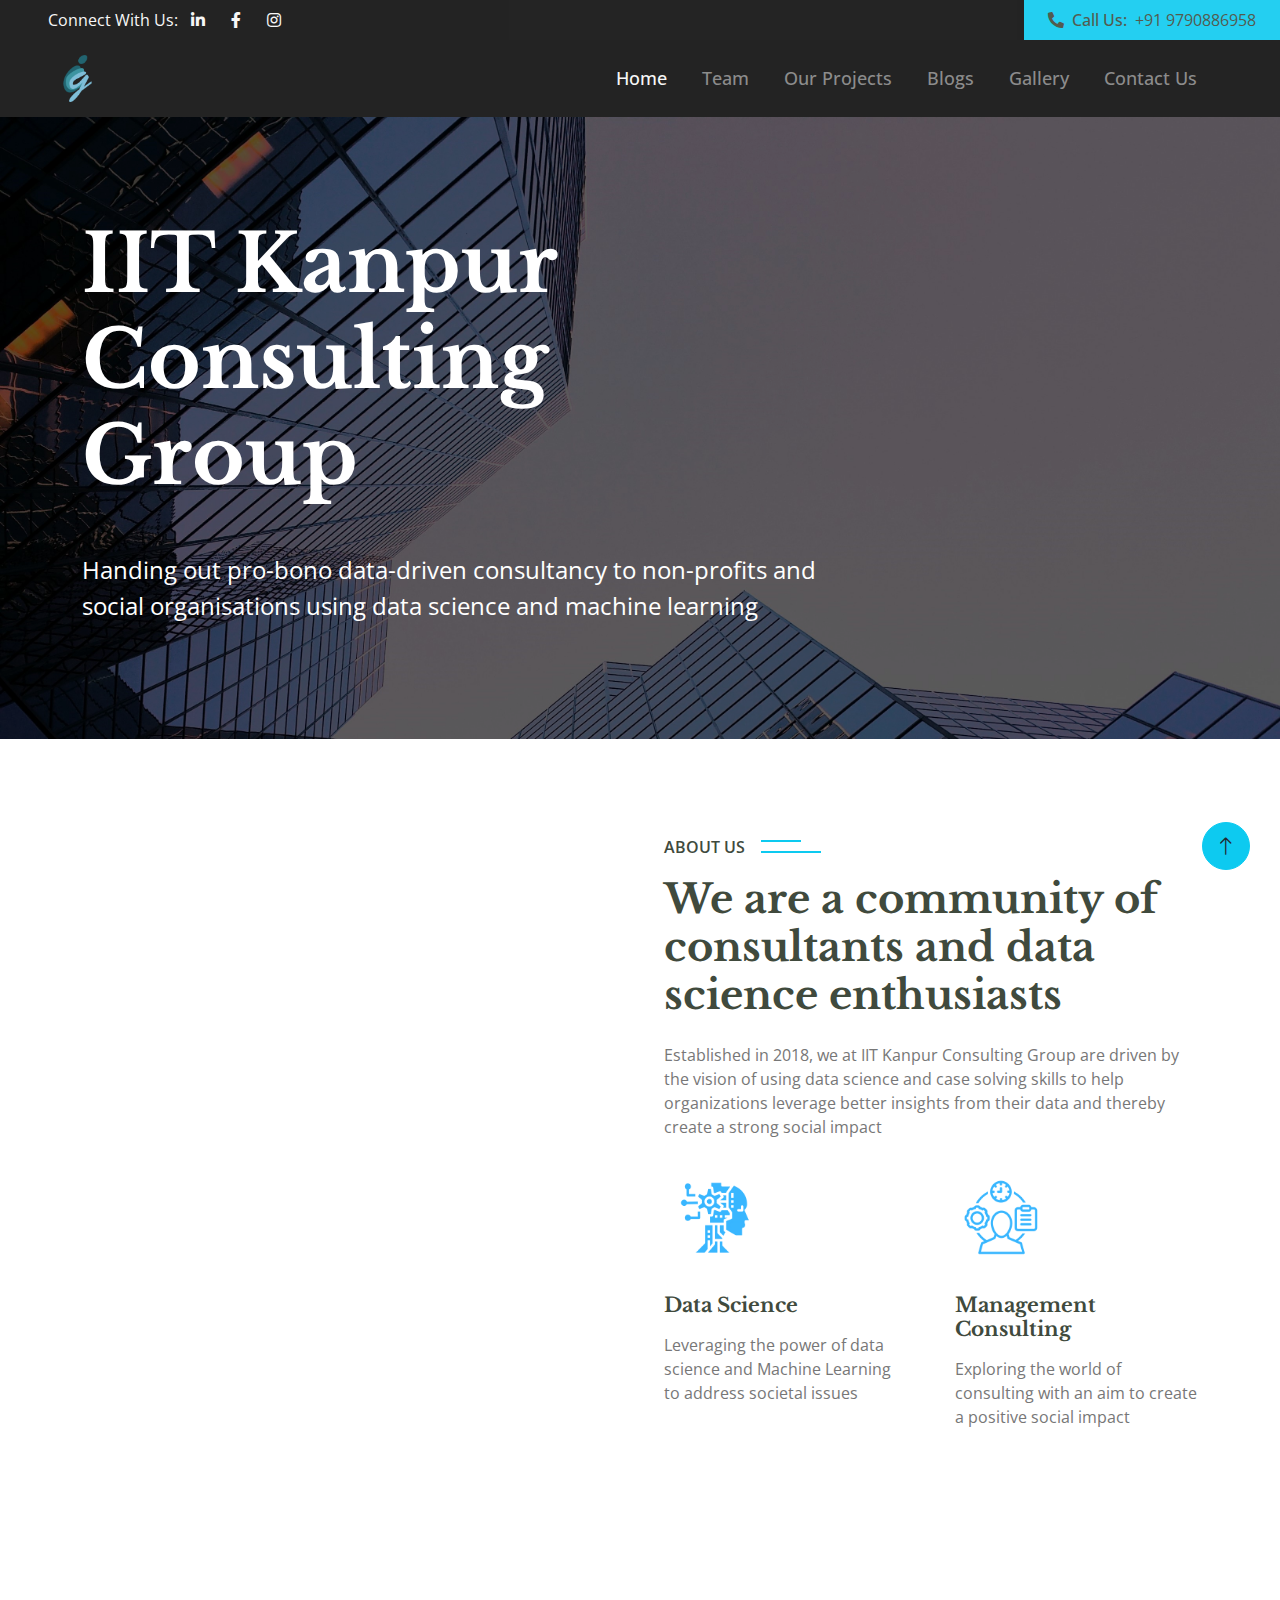
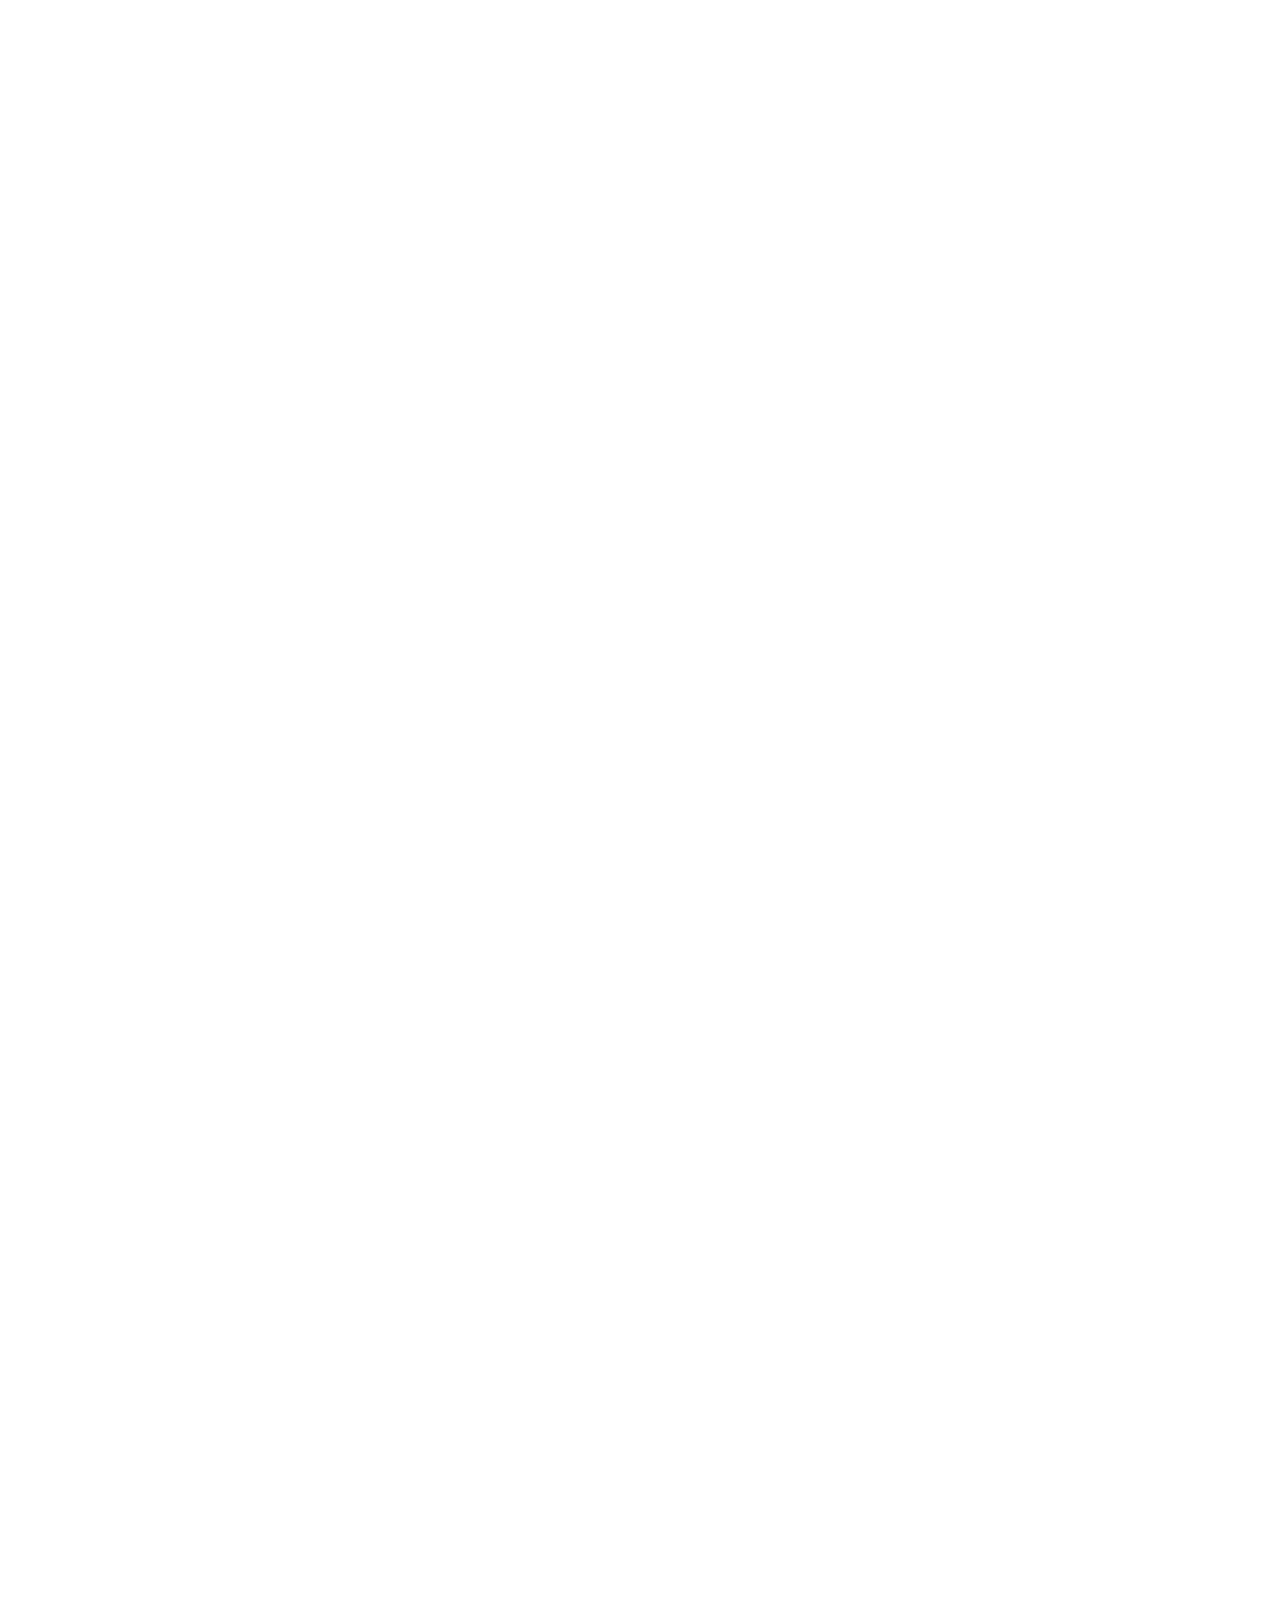
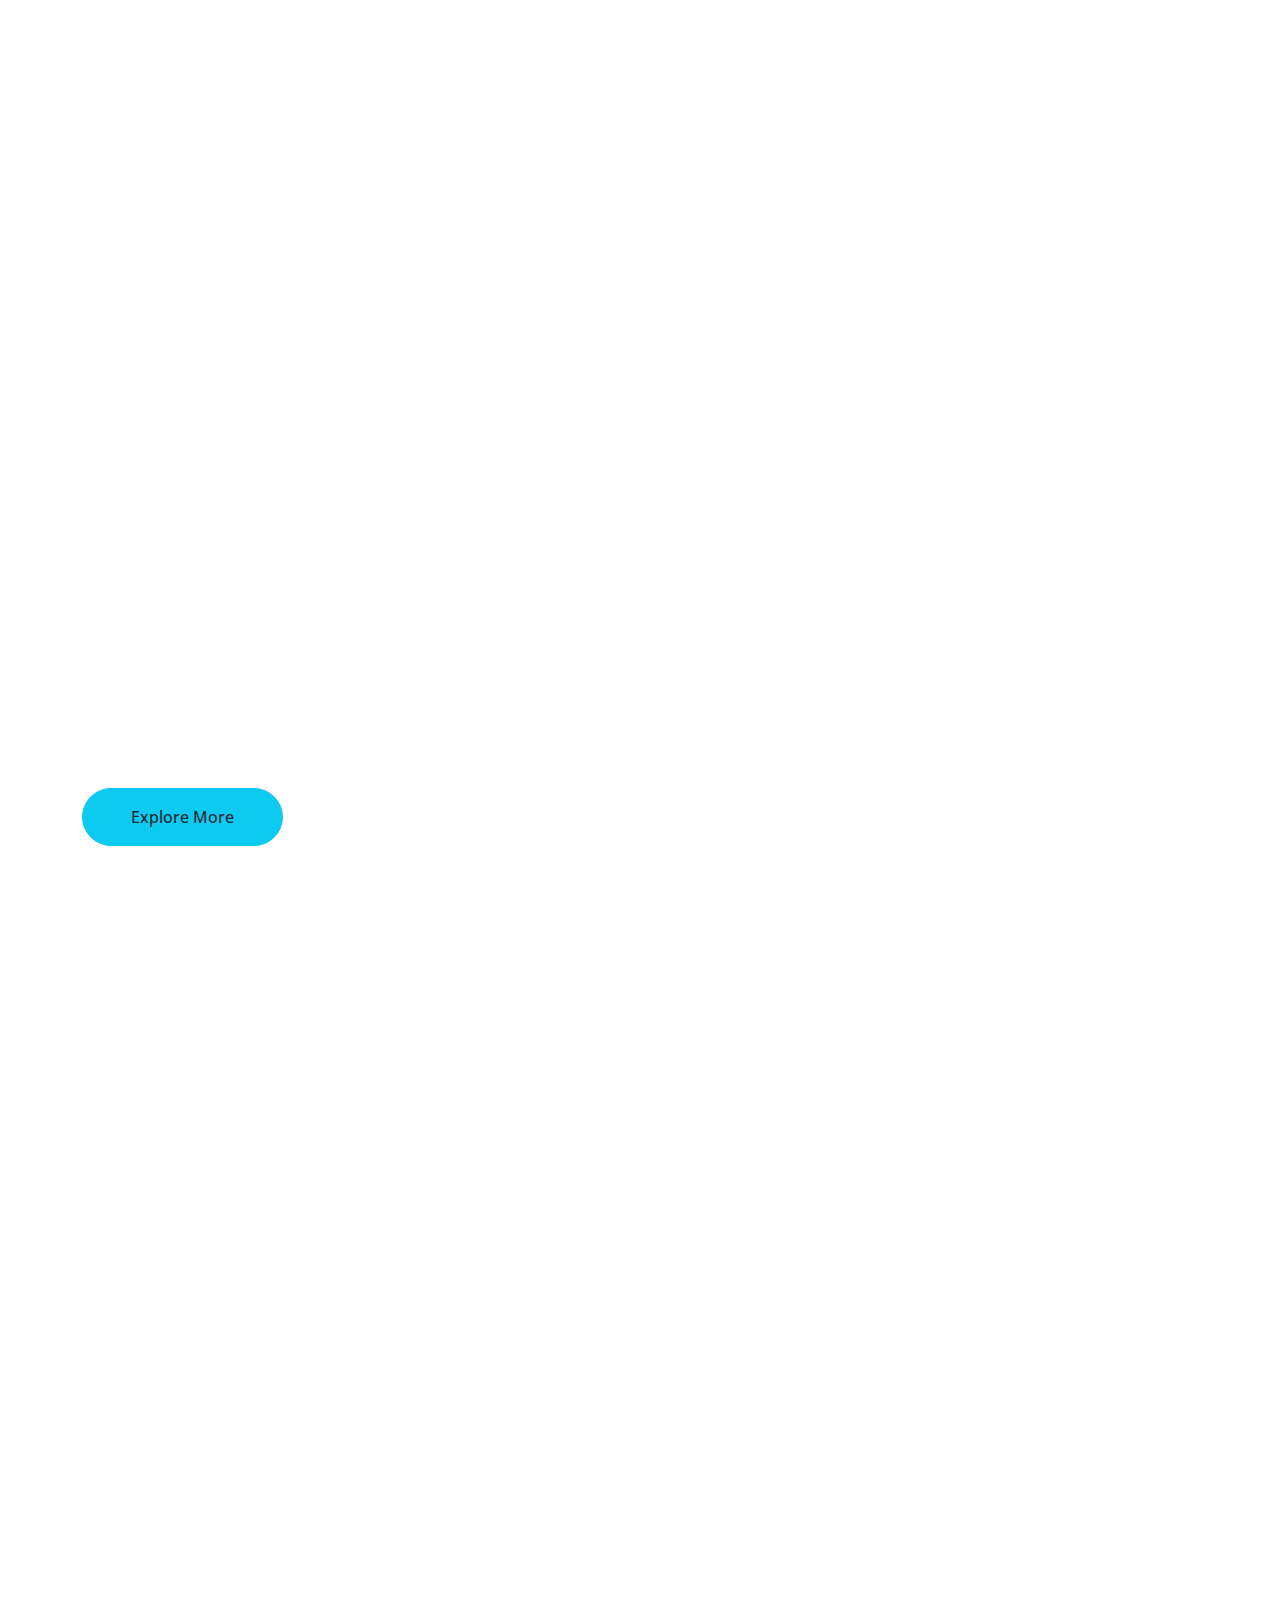
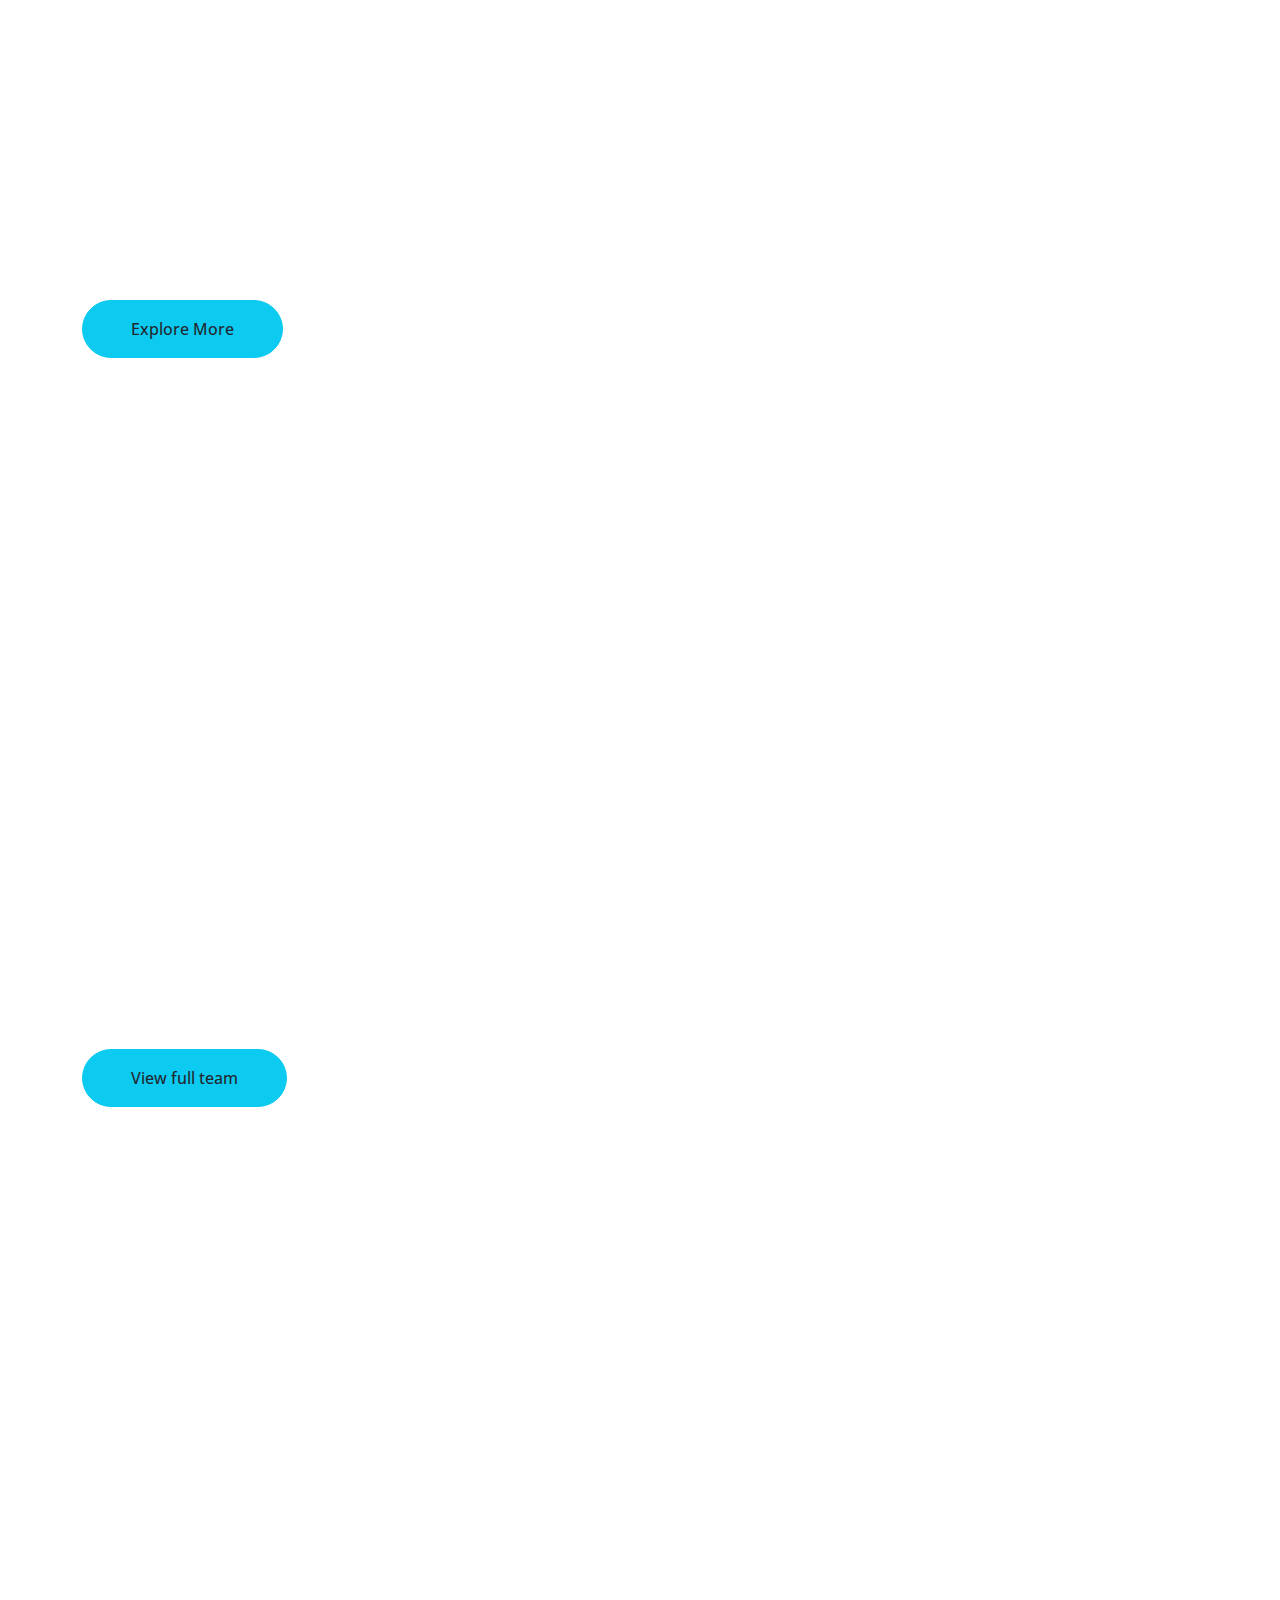
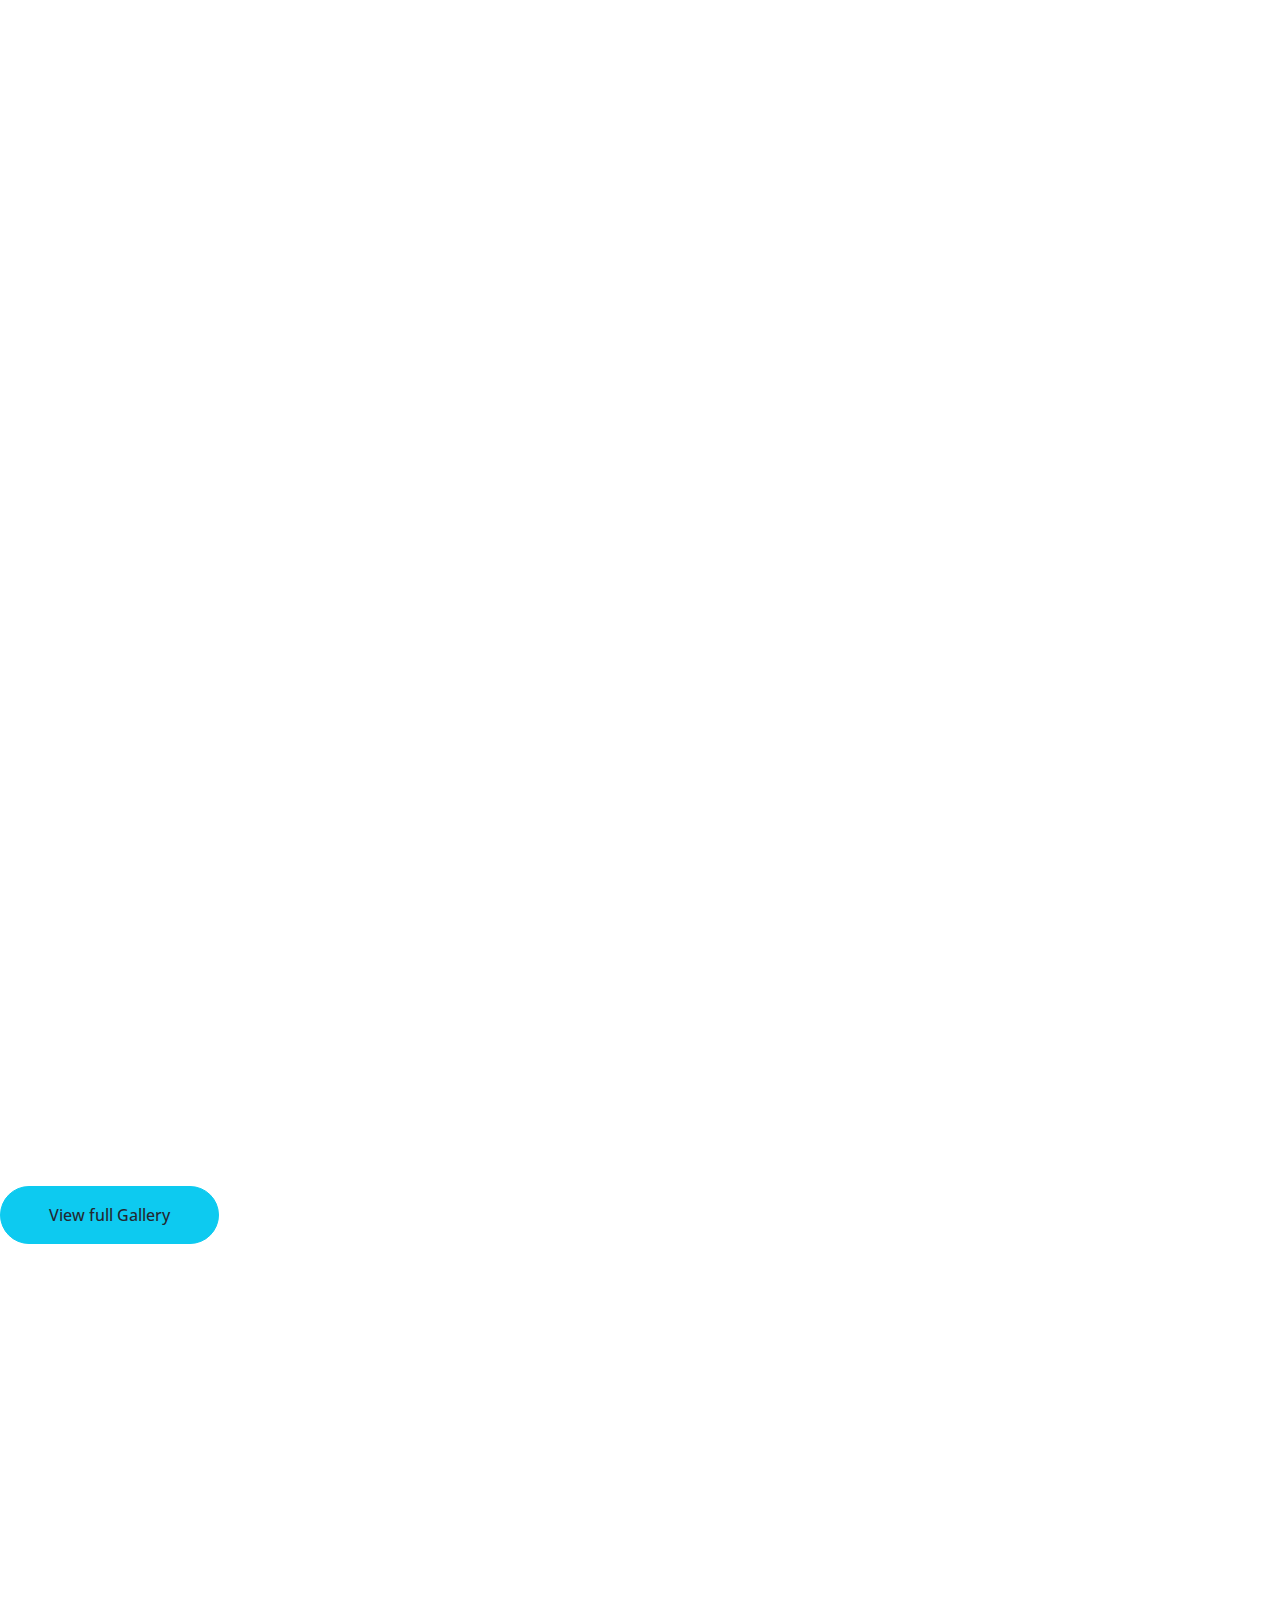
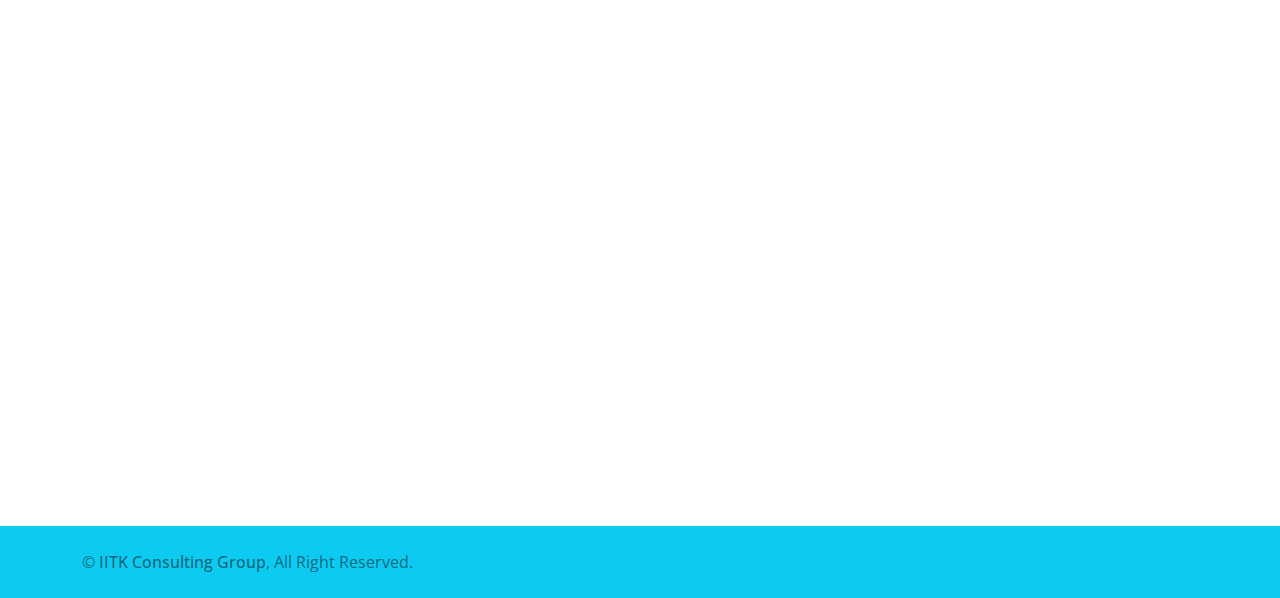
<file: index.html>
<!DOCTYPE html>
<html lang="en">

<head>
    <meta charset="utf-8">
    <title>IITK Consulting Group</title>
    <meta content="width=device-width, initial-scale=1.0" name="viewport">
    <meta content="" name="keywords">
    <meta content="" name="description">

    <!-- Favicon -->
    <link href="img/logo.png" rel="icon">

    <!-- Google Web Fonts -->
    <link rel="preconnect" href="https://fonts.googleapis.com">
    <link rel="preconnect" href="https://fonts.gstatic.com" crossorigin>
    <link href="https://fonts.googleapis.com/css2?family=Libre+Baskerville:wght@700&family=Open+Sans:wght@400;500;600&display=swap" rel="stylesheet">   

    <!-- Icon Font Stylesheet -->
    <link href="https://cdnjs.cloudflare.com/ajax/libs/font-awesome/5.10.0/css/all.min.css" rel="stylesheet">
    <link href="https://cdn.jsdelivr.net/npm/bootstrap-icons@1.4.1/font/bootstrap-icons.css" rel="stylesheet">

    <!-- Libraries Stylesheet -->
    <link href="lib/animate/animate.min.css" rel="stylesheet">
    <link href="lib/owlcarousel/assets/owl.carousel.min.css" rel="stylesheet">
    <link href="lib/lightbox/css/lightbox.min.css" rel="stylesheet">

    <!-- Customized Bootstrap Stylesheet -->
    <link href="css/bootstrap.min.css" rel="stylesheet">

    <!-- Template Stylesheet -->
    <link href="css/style.css" rel="stylesheet">
</head>

<body>
    <!-- Spinner Start -->
    <div id="spinner" class="show bg-white position-fixed translate-middle w-100 vh-100 top-50 start-50 d-flex align-items-center justify-content-center">
        <div class="spinner-border text-primary" role="status" style="width: 3rem; height: 3rem;"></div>
    </div>
    <!-- Spinner End -->


    <!-- Topbar Start -->
    <div class="container-fluid px-0 navbar-light" style="background-color: #0c0c0c; opacity: 90%">
        <div class="row g-0 d-none d-lg-flex">
            <div class="col-lg-6 ps-5 text-start">
                <div class="h-100 d-inline-flex align-items-center text-light">
                    <span>Connect With Us:</span>
                    <a class="btn btn-link text-light" href="https://www.linkedin.com/company/iitkconsult/"><i class="fab fa-linkedin-in"></i></a>
                    <a class="btn btn-link text-light" href="https://www.facebook.com/iitkcg/"><i class="fab fa-facebook-f"></i></a>
                    <a class="btn btn-link text-light" href="https://www.instagram.com/iitkconsult/"><i class="fab fa-instagram"></i></a>
                </div>
            </div>
            <div class="col-lg-6 text-end">
                <div class="h-100 bg-info d-inline-flex align-items-center text-dark py-2 px-4">
                    <span class="me-2 fw-semi-bold"><i class="fa fa-phone-alt me-2"></i>Call Us:</span>
                    <span>+91 9790886958</span>
                </div>
            </div>
        </div>
    </div>
    <!-- Topbar End -->


    <!-- Navbar Start -->
    <nav class="navbar navbar-expand-lg navbar-light sticky-top px-4 px-lg-5 py-0 " style="background-color: #0c0c0c; opacity: 90%;">
        
        <img class="logo" src="img/logo.png" alt="Image" style="width: 5%;height: 5%;">
        <img class="mobile-logo" src="img/logo.png" alt="Image" style="width: 10%;height: 10%;">
        <button type="button" class="navbar-toggler me-0" data-bs-toggle="collapse" data-bs-target="#navbarCollapse">
            <span class="navbar-toggler-icon"></span>
        </button>
        <div class="collapse navbar-collapse" id="navbarCollapse">
            <div class="navbar-nav ms-auto p-4 p-lg-0">
                <a href="index.html" class="nav-item nav-link active">Home</a>
                <a href="team.html" class="nav-item nav-link">Team</a>
                <a href="projects.html" class="nav-item nav-link">Our Projects</a>
                <a href="index.html" class="nav-item nav-link">Blogs</a>
                <a href="gallery.html" class="nav-item nav-link">Gallery</a>
                <a href="#contact-us" class="nav-item nav-link">Contact Us</a>
            </div>
        </div>
    </nav>
    <!-- Navbar End -->


    <!-- Carousel Start -->
    <div class="container-fluid px-0 mb-5">
        <div id="header-carousel" class="carousel slide" data-bs-ride="carousel">
            <div class="carousel-inner">
                <div class="carousel-item active">
                    <img class="w-100" src="img/wallpaper2.jpg" alt="Image">
                    <div class="carousel-caption">
                        <div class="container">
                            <div class="row justify-content-start">
                                <div class="col-lg-8 text-start">
                                    <h1 class="display-1 text-white mb-5 animated slideInRight">IIT Kanpur Consulting Group</h1>
                                    <p class="fs-4 text-white">Handing out pro-bono data-driven consultancy to non-profits and social organisations using data science and machine learning</p>
                                </div>
                            </div>
                        </div>
                    </div>
                </div>
            </div>
        </div>
    </div>
    <!-- Carousel End -->


    <!-- About Start -->
    <div class="container-xxl py-5">
        <div class="container">
            <div class="row g-5 align-items-end">
                <div class="col-lg-6">
                    <div class="row g-2">
                        <div class="col-6 position-relative wow fadeIn" data-wow-delay="0.7s">
                            <div class="about-experience bg-info rounded">
                                <h1 class="display-1 mb-0">5</h1>
                                <small class="fs-5 fw-bold text-dark">Years' Experience</small>
                            </div>
                        </div>
                        <div class="col-6 wow fadeIn" data-wow-delay="0.1s">
                            <img class="img-fluid rounded"  src="img/ds_banner.jpg">
                        </div>
                        <div class="col-6 wow fadeIn" data-wow-delay="0.3s">
                            <img class="img-fluid rounded" src="img/mconsult_banner.jpg">
                        </div>
                        <div class="col-6 wow fadeIn" data-wow-delay="0.5s">
                            <img class="img-fluid rounded" src="img/new_icon.jpg">
                        </div>
                    </div>
                </div>
                <div class="col-lg-6 wow fadeIn" data-wow-delay="0.5s">
                    <p class="section-title bg-white text-start text-primary text-dark pe-3"><a id="about">About Us</a></p>
                    <h1 class="mb-4">We are a community of consultants and data science enthusiasts</h1>
                    <p class="mb-4">Established in 2018, we at IIT Kanpur Consulting Group are driven by the vision of using data science and case solving skills to help organizations leverage better insights from their data and thereby create a strong social impact</p>
                    <div class="row g-5 pt-2 mb-5">
                        <div class="col-sm-6" text-align="centre">
                            <img class="img-fluid mb-4" width="40%" height="40%" src="img/ds_transparent.png" alt="">
                            <h5 class="mb-3">Data Science</h5>
                            <span>Leveraging the power of data science and Machine Learning to address societal issues</span>
                        </div>
                        <div class="col-sm-6" text-align="centre">
                            <img class="img-fluid mb-4" width="40%" height="40%" src="img/consult_transparent.png" alt="">
                            <h5 class="mb-3">Management Consulting</h5>
                            <span>Exploring the world of consulting with an aim to create a positive social impact</span>
                        </div>
                       
                    </div>
                    <!-- <a class="btn btn-secondary rounded-pill py-3 px-5" href="">Explore More</a> -->
                </div>
            </div>
        </div>
    </div>
    <!-- About End -->


    <!-- Features Start -->
    <div class="container-xxl py-5">
        <div class="container">
            <div class="row g-5 align-items-center">
                <div class="col-lg-6 wow fadeInUp" data-wow-delay="0.1s">
                    <p class="section-title bg-white text-start text-primary pe-3 text-dark">Why Us?</p>
                    <h1 class="mb-4">Reasons Why People Choose Us!</h1>
                    <p class="mb-4 text-dark">We are an experienced team of IITK Undergraduates tackling real-world problems to impact our society. We are <b>A-rated</b> for punctuality and quality of work we deliver.</p>
                    <!-- <p><i class="fa fa-check text-primary me-3"></i>For each task we have flexible team structure and time commitments for long-term projects and externships</p> -->
                    <p><i class="fa fa-check text-primary me-3"></i>In our approach, being bound by time or team structure is not a limitation. We are prepared to adapt and cater to your needs, ensuring the best outcomes. </p>
                    <!-- <p><i class="fa fa-check text-primary me-3"></i>Researches and structres are mentored by professionals and faculties in the IITK’s department of CSE & IME</p> -->
                    <p><i class="fa fa-check text-primary me-3"></i>Researches and structures are mentored by professionals and faculties in IITK’s departments of CSE & IME</p>
                    <p><i class="fa fa-check text-primary me-3"></i>Recommendations and methods are proof-read by industry experts working in McKinsey, Bain & Co. and BCG</p>
                    <!-- <a class="btn btn-secondary rounded-pill py-3 px-5 mt-3" href="">Explore More</a> -->
                </div>
                <div class="col-lg-6">
                    <div class="rounded overflow-hidden">
                        <div class="row g-0">
                            <div class="col-sm-6 wow fadeIn" data-wow-delay="0.1s">
                                <div class="text-center  py-5 px-4" style="background-color: rgb(55, 53, 53);" id="zero">
                                    <img class="img-fluid mb-4" src="img/experience.png" alt="">
                                    <h1 class="display-6 text-white fs-2" data-toggle="counter-up">1,803,060,000</h1>
                                    <span class="fs-5 fw-semi-bold text-white">Population<br> Impacted Worldwide*</span>
                                </div>
                            </div>
                            <div class="col-sm-6 wow fadeIn" data-wow-delay="0.3s">
                                <div class="text-center bg-info py-5 px-4">
                                    <img class="img-fluid mb-4" src="img/award.png" alt="">
                                    <h1 class="display-6  fs-2">40,000,000</h1>
                                    <span class="fs-5 fw-semi-bold text-dark">Indian <br>Farmers Affected*</span>
                                </div>
                            </div>
                            <div class="col-sm-6 wow fadeIn" data-wow-delay="0.5s">
                                <div class="text-center bg-info py-5 px-4">
                                    <img class="img-fluid mb-2" src="img/grant_3.png" alt="">
                                    <h1 class="display-6 fs-2">5,000,000</h1>
                                    <span class="fs-5 fw-semi-bold text-dark">INR<br> Grants Received*</span>
                                </div>
                            </div>
                            <div class="col-sm-6 wow fadeIn" data-wow-delay="0.7s">
                                <div class="text-center py-5 px-4" style="background-color: rgb(55, 53, 53);">
                                    <img class="img-fluid mb-4" src="img/client.png" alt="">
                                    <h1 class="display-6 text-white fs-2" data-toggle="counter-up">680,000</h1>
                                    <span class="fs-5 fw-semi-bold text-white">Underprivileged<br> Children Liberated*</span>
                                </div>
                            </div>
                        </div>
                    </div>
                </div>
            </div>
        </div>
    </div>
    <!-- Features End -->


    <!-- Banner Start -->
    <div class="container-fluid banner my-5 py-5" data-parallax="scroll" data-image-src="img/wallpaper2.jpg">
        <div class="container py-5">
            <div class="row g-5">
                
                <div class="col-lg-6 wow fadeIn" data-wow-delay="0.5s">
                    <div class="row g-4 align-items-center">
                        <div class="col-sm-4">
                            <img class="img-fluid rounded" src="img/ds_banner.jpg" alt="">
                        </div>
                        <div class="col-sm-8">
                            <h2 class="text-white mb-3">Data <br>Science</h2>
                            <p class="text-white mb-4">The adage that data is the most precious oil these days is one that our
                                 team fully embraces. In our project collaborations, we are privileged to have members who possess
                                  exceptional expertise in data science, having triumphed in numerous data science hackathons 
                                  and accumulated extensive experience in tackling real-world challenges with data-driven solutions.</p>
                            <!-- <a class="btn btn-secondary rounded-pill py-2 px-4" href="">Read More</a> -->
                        </div>
                    </div>
                </div>
                <div class="col-lg-6 wow fadeIn" data-wow-delay="0.3s">
                    <div class="row g-4 align-items-center">
                        <div class="col-sm-4">
                            <img class="img-fluid rounded" src="img/mconsult_banner.jpg" alt="">
                        </div>
                        <div class="col-sm-8">
                            <h2 class="text-white mb-3">Management Consulting</h2>
                            <p class="text-white mb-4">We actively seek out individuals with diverse skill levels, ranging from
                                 first-year students passionate about management consulting and case-solving, to final-year 
                                 students poised to join renowned consulting firms in the near future. By bringing together 
                                 this talented pool of individuals, we ensure that we can provide outstanding solutions to 
                                 address the pressing societal challenges at hand.</p>
                            <!-- <a class="btn btn-secondary rounded-pill py-2 px-4" href="">Read More</a> -->
                        </div>
                    </div>
                </div>
            </div>
        </div>
    </div>
    <!-- Banner End -->

   

    <!-- Project start -->
    <div class="container-xxl py-5">
        <div class="container">
            <!-- completed projects -->
            <div class="text-center mx-auto pb-4 wow fadeInUp" data-wow-delay="0.1s" style="max-width: 500px;">
                <p class="section-title bg-white text-center text-primary px-3 text-dark">Our Projects</p>
                <h1 class="mb-5">Accomplished Projects</h1>
            </div>
            <div class="row gy-5 gx-4 ">
                <div class="col-lg-4 col-md-6 pt-5 wow fadeInUp " data-wow-delay="0.1s">
                    <div class="service-item d-flex h-100 ">
                        <div class="service-img">
                            <img class="img-fluid" src="img/black_bg.jpg" alt="">
                        </div>
                        <div class="service-text p-5 pt-0 ">
                            <div class="service-icon">
                                <img class="img-fluid rounded-circle" src="img/google_ai.png" alt="">
                            </div>
                            <h5 class="mb-3">Predicting the evolution of deforestation in a spatial zone</h4>
                            <p class="mb-4">We have partnered with <b>Moja Global</b> and Makerere University, with funding from Google AI,
                                to predict the evolution of deforestation in a spatial zone. To achieve this, we're using machine 
                                learning techniques such as time series forecasting and Long Short Term Memory (LSTM) on satellite 
                                images, along with ground reports collected by Makerere University. Our aim is to provide stakeholders 
                                with better insights to make informed policy choices regarding climate change. By leveraging our 
                                expertise in machine learning and data analysis, we hope to make a positive impact in addressing 
                                deforestation and promoting sustainable land use</p><br><br><br><br>
                            <div class="footer org">
                                <div class="org_name">
                                    <b>Google AI | Moja Global</b>
                                </div>
                                <div class="org_info">
                                    Researchers from Google select 6 proposals from India annually, provide monetary funding and cloud support to those aiming to solve societal problems using AI/ML
                                </div>
                            </div>
                        </div>
                    </div>
                </div>

                <div class="col-lg-4 col-md-6 pt-5 wow fadeInUp" data-wow-delay="0.3s">
                    <div class="service-item d-flex h-100">
                        <div class="service-img">
                            <img class="img-fluid" src="img/black_bg.jpg" alt="">
                        </div>
                        <div class="service-text p-5 pt-0">
                            <div class="service-icon">
                                <img class="img-fluid rounded-circle" src="img/GOI.png" alt="">
                            </div>
                            <h5 class="mb-3">Machine Learning based Air Quality Forecasting in Delhi-NCR</h5>
                            <p class="mb-4">In collaboration with Prof. SN Tripathi of IIT Kanpur and the National Clean Air Programme (NCAP) 
                                of the Ministry of Environment, Government of India, we developed a machine learning model to predict levels 
                                of pollutants such as PM2.5 and PM10 over time and space in Delhi-NCR. Our model incorporated various data 
                                sources, including weather and traffic, using time series forecasting and Long Short Term Memory (LSTM) 
                                techniques. This model is expected to aid in devising policy interventions to protect citizens' health from 
                                the negative effects of poor air quality.</p><br><br><br><br>
                            <div class="footer org">
                                <div class="org_name">
                                    <b>National Clean Air Program | GOI</b>
                                </div>
                                <div class="org_info">
                                    The Central Government NCAP as a long-term, time-bound, national level strategy to tackle the air pollution problem across the country in comprehensive manner
                                </div>
                            </div>
                            </div>
                    </div>
                </div>

                <div class="col-lg-4 col-md-6 pt-5 wow fadeInUp" data-wow-delay="0.5s">
                    <div class="service-item d-flex h-100">
                        <div class="service-img">
                            <img class="img-fluid" src="img/black_bg.jpg" alt="">
                        </div>
                        <div class="service-text p-5 pt-0">
                            <div class="service-icon">
                                <img class="img-fluid rounded-circle" src="img/who.jpg" alt="">
                            </div>
                            <h5 class="mb-3">AI-based Monitoring and Response System towards COVID-19</h5>
                            <p class="mb-4">We used Twitter data to study the surge in hospitalization volumes due
                                to the COVID-19 pandemic. Our work was focused on India, Indonesia, and
                                Bangladesh for the scope of this study, with plans to extend this approach to
                                other geographies in South-East Asia. The aim was to identify incidents of
                                overcrowding at hospitals, shortage of critical equipment like ventilators, and
                                lack of available ICU units. This system can help understand the medical
                                preparedness levels of the health facilities in these countries and the burden
                                on their hospitals as the pandemic spreads.</p><br><br><br><br>
                            <div class="footer org">
                                <div class="org_name">
                                    <b>WHO - South East Asia Office</b>
                                </div>
                                <div class="org_info">
                                    South East Asia Office of WHO worked with us closely during the pandemic time and facilitated the suggestions in 3 countries, effecting 1.8B people worldwide
                                </div>
                            </div>
                            </div>
                    </div>
                </div>
            </div>
            <a href="projects.html" class="explore_more btn btn-secondary rounded-pill py-3 px-5 animated slideInRight">Explore More</a>
            <!-- adding a space -->
            <p class="mobile-only"><br><br></p>
            <!-- ongoing projects -->
            <div class="text-center mx-auto pb-4 wow fadeInUp" data-wow-delay="0.1s" style="max-width: 500px;">
                <h1 class="mb-5" >Ongoing Projects</h1>
            </div>
            <div class="row gy-5 gx-4">
                <div class="col-lg-4 col-md-6 pt-5 wow fadeInUp" data-wow-delay="0.3s">
                    <div class="service-item d-flex h-100">
                        <div class="service-img">
                            <img class="img-fluid" src="img/black_bg.jpg" alt="">
                        </div>
                        <div class="service-text p-5 pt-0">
                            <div class="service-icon">
                                <img class="img-fluid rounded-circle" src="img/google_ai.png" alt="">
                            </div>
                            <h5 class="mb-3">AI-fying and digitizing maternity care in rural parts of India</h5>
                            <p class="mb-4">Our project, in partnership with Care India and funded by Google AI, aims to address the pressing issue 
                                of infant mortality in Bihar, where access to proper healthcare is limited, and there is a severe shortage of doctors. 
                                To help combat this issue, we are developing an AI-enabled anomaly detection and protocol recommendation system for 
                                midwives and nurses, who often lack the necessary resources and training to handle complicated cases on their own. By 
                                leveraging AI technology, we hope to provide real-time guidance to healthcare providers in the absence of qualified 
                                doctors, ultimately improving health outcomes for mothers and infants in Bihar.</p><br><br><br><br>
                            <div class="footer org">
                                <div class="org_name">
                                    <b>Google AI | Care India</b>
                                </div>
                                <div class="org_info">
                                    Researchers from Google select 6 proposals from India annually, provide monetary funding and cloud support to those aiming to solve societal problems using AI/ML
                                </div>
                            </div>
                            </div>
                    </div>
                </div>
                <div class="col-lg-4 col-md-6 pt-5 wow fadeInUp" data-wow-delay="0.1s">
                    <div class="service-item d-flex h-100">
                        <div class="service-img">
                            <img class="img-fluid" src="img/black_bg.jpg" alt="">
                        </div>
                        <div class="service-text p-5 pt-0">
                            <div class="service-icon">
                                <img class="img-fluid rounded-circle" src="img/Navjyoti_new.png" alt="">
                            </div>
                            <h5 class="mb-3">Developing a sustainable partnership model for impactful skill-training and education</h4>
                            <p class="mb-4">We were tasked with developing a partnership model for Navjyoti India Foundation, which provides education and skill training. Our first step was to study successful partnership models globally and map them against various indicators. We aim to develop a low-cost, high-impact, scalable, and sustainable model that aligns with Navjyoti's goals. Additionally, we will work on creating a data management dashboard and devising entrepreneurship training strategies.</p><br><br><br><br>
                            <div class="footer org">
                                <div class="org_name">
                                    <b>Navjyoti India Foundation</b>
                                </div>
                                <div class="org_info">
                                    Founded by Dr. Kiran Bedi along with 16 police officers, it aims to improve the lives of underprivileged communities
                                </div>
                            </div>
                        </div>
                    </div>
                </div>

                

                <div class="col-lg-4 col-md-6 pt-5 wow fadeInUp" data-wow-delay="0.5s">
                    <div class="service-item d-flex h-100">
                        <div class="service-img">
                            <img class="img-fluid" src="img/black_bg.jpg" alt="">
                        </div>
                        <div class="service-text p-5 pt-0">
                            <div class="service-icon">
                                <img class="img-fluid rounded-circle" src="img/Aomics.png" alt="">
                            </div>
                            <h5 class="mb-3">Multi-omics based Disease Detection System for cancer type prediction</h5>
                            <p class="mb-4">We used Twitter data to study the surge in hospitalization volumes due
                                to the COVID-19 pandemic. Our work was focused on India, Indonesia, and
                                Bangladesh for the scope of this study, with plans to extend this approach to
                                other geographies in South-East Asia. The aim was to identify incidents of
                                overcrowding at hospitals, shortage of critical equipment like ventilators, and
                                lack of available ICU units. This system can help understand the medical
                                preparedness levels of the health facilities in these countries and the burden
                                on their hospitals as the pandemic spreads.</p><br><br><br><br>
                            <div class="footer org">
                                <div class="org_name">
                                    <b>Aomics GmbH Germany</b>
                                </div>
                                <div class="org_info">
                                    Aomics is a deep-tech healthcare startup based in Europe and focusses on utilising AI and blockchain technologies to develop Immuno-Oncology/Informatics Solutions 
                                </div>
                            </div>
                            </div>
                    </div>
                </div>
            </div>
            <a href="projects.html#ongoing_projects" class="explore_more btn btn-secondary rounded-pill py-3 px-5 animated slideInRight">Explore More</a>
        </div>
    </div>
    <!-- Project end -->



    <!-- Team Start -->
    <div class="container-xxl py-5">
        <div id="team" class="container">
            <div class="text-center mx-auto wow fadeInUp" data-wow-delay="0.1s" style="max-width: 500px;">
                <p class="section-title bg-white text-center text-primary px-3 text-dark">Our Team</p>
                <h1 class="mb-5">Current Partners</h1>
            </div>
            <div class="row g-4">
                <div class="col-lg-3 col-md-6 wow fadeInUp" data-wow-delay="0.1s">
                    <div class="team-item rounded p-4 bg-white">
                        <img class="img-fluid rounded mb-4" src="img/gallery/divyansh.jpg" alt="" >
                        <h5 class="text-dark">Divyansh</h5>
                        <br>
                        <p class="text-dark">Junior Undergraduate in the Department of CSE</p>
                        <div class="d-flex justify-content-center">
                            <a class="btn btn-square btn-outline-secondary rounded-circle mx-1" href="https://www.linkedin.com/in/advait-vashi-328095212/"><i
                                    class="fab fa-linkedin"></i></a>
                            <a class="btn btn-square btn-outline-secondary rounded-circle mx-1" href="https://www.facebook.com/advait.vashi.5"><i
                                    class="fab fa-facebook-f"></i></a>
                            <a class="btn btn-square btn-outline-secondary rounded-circle mx-1" href=""><i
                                    class="fa fa-envelope"></i></a>
                        </div>
                    </div>
                </div>

                <div class="col-lg-3 col-md-6 wow fadeInUp" data-wow-delay="0.3s">
                    <div class="team-item rounded p-4 bg-white">
                        <img class="img-fluid rounded mb-4" src="img/gallery/mohika.jpg" alt="">
                        <h5 class="text-dark">Mohika Agarwal</h5>
                        <br>
                        <p class="text-dark">Junior Undergraduate in the Department of ME</p>
                        <div class="d-flex justify-content-center">
                            <a class="btn btn-square btn-outline-secondary rounded-circle mx-1" href="https://www.linkedin.com/in/aryan-vora-277726222/"><i
                                    class="fab fa-linkedin"></i></a>
                            <a class="btn btn-square btn-outline-secondary rounded-circle mx-1" href="https://www.facebook.com/aryan.vora.3781"><i
                                    class="fab fa-facebook-f"></i></a>
                            <a class="btn btn-square btn-outline-secondary rounded-circle mx-1" href=""><i
                                    class="fa fa-envelope"></i></a>
                        </div>
                    </div>
                </div>

                <div class="col-lg-3 col-md-6 wow fadeInUp" data-wow-delay="0.3s">
                    <div class="team-item rounded p-4 bg-white">
                        <img class="img-fluid rounded mb-4" src="img/pandey.jpg" alt="">
                        <h5 class="text-dark">Mridul Pandey</h5>
                        <br>
                        <p class="text-dark">Junior Undergraduate in the Department of EE</p>
                        <div class="d-flex justify-content-center">
                            <a class="btn btn-square btn-outline-secondary rounded-circle mx-1" href="https://www.linkedin.com/in/shivangi-yadav-2ba103206/"><i
                                    class="fab fa-linkedin"></i></a>
                            <a class="btn btn-square btn-outline-secondary rounded-circle mx-1" href="https://www.facebook.com/profile.php?id=100055697236748"><i
                                    class="fab fa-facebook-f"></i></a>
                            <a class="btn btn-square btn-outline-secondary rounded-circle mx-1" href=""><i
                                    class="fa fa-envelope"></i></a>
                        </div>
                    </div>
                </div>

                <div class="col-lg-3 col-md-6 wow fadeInUp" data-wow-delay="0.5s">
                    <div class="team-item rounded p-4 bg-white">
                        <img class="img-fluid rounded mb-4" src="img/nishanth.png" alt="">
                        <h5 class="text-dark">Nishanth Shanmukham</h5>
                        <p class="text-dark">Junior Undergraduate in the Department of CHE</p>
                        <div class="d-flex justify-content-center">
                            <a class="btn btn-square btn-outline-secondary rounded-circle mx-1" href="https://www.linkedin.com/in/nishanth-shanmukham-c-424b46227/"><i
                                    class="fab fa-linkedin"></i></a>
                            <a class="btn btn-square btn-outline-secondary rounded-circle mx-1" href="https://www.facebook.com/lakshyaa.nishanth"><i
                                    class="fab fa-facebook-f"></i></a>
                            <a class="btn btn-square btn-outline-secondary rounded-circle mx-1" href=""><i
                                    class="fa fa-envelope"></i></a>
                        </div>
                    </div>
                </div>
            </div>
            <a href="team.html" class="explore_more btn btn-secondary rounded-pill py-3 px-5 animated slideInRight">View full team</a>
        </div>
    </div>
    <!-- Team End -->


    <!-- Testimonial Start -->
    <div class="container-xxl py-5">
        <div class="container">
            <div class="text-center mx-auto wow fadeInUp" data-wow-delay="0.1s" style="max-width: 500px;">
                <p class="section-title bg-white text-center text-primary px-3 text-dark">Testimonial</p>
                <h1 class="mb-5">What People Have to Say About ICG</h1>
            </div>
            <div class="row g-5 align-items-center">
                <div class="col-lg-5 wow fadeInUp" data-wow-delay="0.1s">
                    <div class="testimonial-img">
                        <img class="img-fluid animated pulse infinite" src="img/rahul_sharma.jpeg" alt="">
                        <img class="img-fluid animated pulse infinite" src="img/aditya_gosh.jpg" alt="">
                        <img class="img-fluid animated pulse infinite" src="img/pratyush_rai.jpg" alt="">
                        <img class="img-fluid animated pulse infinite" src="img/alankrita_pandey.jpg" alt="">
                    </div>
                </div>
                <div class="col-lg-7 wow fadeInUp" data-wow-delay="0.5s">
                    <div class="owl-carousel testimonial-carousel">
                        <div class="testimonial-item">
                            <img class="img-fluid mb-3" src="img/rahul_sharma.jpeg" alt="">
                            <p class="fs-5">We are working with the IITK Consulting Group team on various Data Science tasks.
                                The team is extremely knowledgeable and skilled in machine learning, and their dedication
                                to delivering high-quality results is truly impressive. 
                                Throughout the entire process, they were always available to answer my questions and
                                provide updates on their progress. ICG's focus on building long-term relationships with its 
                                clients is what sets it apart. They take the time to understand our business and the specific
                                challenges we face, and they work collaboratively with us to find solutions that would meet 
                                our needs both now and in the future. Overall, I would highly recommend ICG to anyone looking 
                                for top-notch Data Science services.

                            </p>
                            <h5>Dr. Rahul Sharma</h5>
                            <span class="text-info">Founder & CEO at <b>Aomics GmbH</b></span>
                        </div>
                        <div class="testimonial-item">
                            <img class="img-fluid mb-3" src="img/aditya_gosh.jpg" alt="">
                            <p class="fs-5">Team ICG was involved in helping to improve our e-commerce platform,
                                which was in dire need of updating and modernization. The students took on this challenge
                                enthusiastically, and their work has significantly impacted our online sales and revenue.<br>
                                They also provided invaluable support for our video conferencing needs. The team helped us optimize our setup for better performance and ease of use.<br>

                                Their dedication, expertise, and commitment to our success have been nothing short of
                                outstanding. We look forward to working with them again and continuing to benefit from their skills and knowledge.
                            </p>
                            <h5>Aditya Ghosh</h5>
                            <span class="text-info">Lead at <b>Navjyoti India Foundation</b></span>
                        </div>
                        <div class="testimonial-item">
                            <img class="img-fluid mb-3" src="img/pratyush_rai.jpg" alt="">
                            <p class="fs-5">ICG folks helped me in the early days of my startup to help us make a sales and product strategy. 
                                And most importantly to get early customers.
                                The team was exceptional at execution and very well satisfied all their commitments to my team. They ALWAYS delivered.<br> 

                                They are categorically some of the most enthusiastic and creative sets of folks you can hire.
                                Just get started and I am sure you will end up having a deeply productive professional relationship with them.
                                As I did during some very fragile days of our startup journey.<br>

                                Being a real go-getter while also being really good people at heart,
                                is a rare combination that ICG members possess.
                            </p>
                            <h5>Pratyush Rai</h5>
                            <span class="text-info">Founder at <b>Foyer</b></span>
                        </div>
                        <div class="testimonial-item">
                            <img class="img-fluid mb-3" src="img/alankrita_pandey.jpg" alt="">
                            <p class="fs-5">The team of ICG IIT Kanpur has truly left me spellbound with the kind of efforts they put in to bring the
                                best out of every situation! The team is extremely professional and sincere with their timelines and work.
                                The amount of hard work that they have put into my project is incredible and I’m beyond grateful to have
                                worked with such a brilliant team.<br> 
                                There’s no such word as “impossible” in their dictionary and they truly prove that on every
                                step they ever take. It’s really not often that one come across
                                such an all rounder team and I’m glad I met team ICG IIT Kanpur
                            </p>
                            <h5>Alankrita Pandey</h5>
                            <span class="text-info">Founder at <b>Titli Foundation</b></span>
                        </div>
                    </div>
                </div>
            </div>
        </div>
    </div>
    <!-- Testimonial End -->

     <!-- Gallery Start -->
     <div class="container-xxl py-5 px-0">
        <div id="gallery" class="text-center mx-auto wow fadeInUp" data-wow-delay="0.1s" style="max-width: 500px;">
            <p class="section-title bg-white text-center text-primary px-3 text-dark">Gallery</p>
            <h1 class="mb-5">Glimpse of Our Journey</h1>
        </div>
        <div class="row g-0">
            <div class="col-lg-3 col-md-6 wow fadeInUp" data-wow-delay="0.1s">
                <div class="row g-0">
                    <div class="col-12">
                        <a class="d-block" href="img/gallery/icg-11.jpg" data-lightbox="gallery">
                            <img class="img-fluid" src="img/gallery/icg-11.jpg" alt="">
                        </a>
                    </div>
                    <div class="col-12">
                        <a class="d-block" href="img/gallery/icg-2.jpg" data-lightbox="gallery">
                            <img class="img-fluid" src="img/gallery/icg-12.jpg" alt="">
                        </a>
                    </div>
                </div>
            </div>
            <div class="col-lg-3 col-md-6 wow fadeInUp" data-wow-delay="0.3s">
                <div class="row g-0">
                    <div class="col-12">
                        <a class="d-block" href="img/gallery/icg-10.jpg" data-lightbox="gallery">
                            <img class="img-fluid" src="img/gallery/icg-10.jpg" alt="">
                        </a>
                    </div>
                    <div class="col-12">
                        <a class="d-block" href="img/gallery/guwahati.jpg" data-lightbox="gallery">
                            <img class="img-fluid" src="img/gallery/guwahati.jpg" alt="">
                        </a>
                    </div>
                </div>
            </div>
            <div class="col-lg-3 col-md-6 wow fadeInUp" data-wow-delay="0.5s">
                <div class="row g-0">
                    <div class="col-12">
                        <a class="d-block" href="img/gallery/utkarsh_sp.jpg" data-lightbox="gallery">
                            <img class="img-fluid" src="img/gallery/utkarsh_sp.jpg" alt="">
                        </a>
                    </div>
                    <div class="col-12">
                        <a class="d-block" href="img/gallery/icg-19.jpg" data-lightbox="gallery">
                            <img class="img-fluid" src="img/gallery/icg-19.jpg" alt="">
                        </a>
                    </div>
                </div>
            </div>
            <div class="col-lg-3 col-md-6 wow fadeInUp" data-wow-delay="0.7s">
                <div class="row g-0">
                    <div class="col-12">
                        <a class="d-block" href="img/gallery/icg-13.jpg" data-lightbox="gallery">
                            <img class="img-fluid" src="img/gallery/icg-13.jpg" alt="">
                        </a>
                    </div>
                    <div class="col-12">
                        <a class="d-block" href="img/gallery/icg-17.jpg" data-lightbox="gallery">
                            <img class="img-fluid" src="img/gallery/icg-17.jpg" alt="">
                        </a>
                    </div>
                </div>
            </div>
        </div>
            <a href="gallery.html" class="explore_more btn btn-secondary rounded-pill py-3 px-5 animated slideInRight" >View full Gallery</a>
        
    </div>
    <!-- Gallery End -->

    <!-- Footer Start -->
    <div class="container-fluid footer mt-5 py-5 wow fadeIn" style="background-color: rgb(55, 53, 53);" data-wow-delay="0.1s">
        <div class="container py-5">
            <div class="row gy-lg-5"> <!--row gy-lg-5-->
                <div class="col-lg-3 col-md-6">
                    <h5 class="text-white mb-4"><a id="contact-us">Our Office</a></h5>
                    <p class="mb-2"><i class="fa fa-map-marker-alt me-3"></i>
                        <div>
                        Indian Institute of Technology Kanpur<br>
                        Uttar Pradesh, India - 208016
                        </div></p>
                    <p class="mb-2"><i class="fa fa-phone-alt me-3"></i>
                        <div>+91 8306579828 / +91 7727869528<br>
                            +91 9717401684 / +91 9790886958</div></p>
                    <p class="mb-2"><i class="fa fa-envelope me-3"></i>iitkconsult@gmail.com</p>
                    <div class="d-flex pt-3">
                        <!-- <a class="btn btn-square btn-secondary rounded-circle me-2" href=""><i class="fab fa-twitter"></i></a>-->
                        <a class="btn btn-square btn-secondary rounded-circle me-2" href="https://www.facebook.com/iitkcg/"><i class="fab fa-facebook-f"></i></a> 
                        <a class="btn btn-square btn-secondary rounded-circle me-2" href="https://www.instagram.com/iitkconsult/"><i class="fab fa-instagram"></i></a>
                        <a class="btn btn-square btn-secondary rounded-circle me-2" href="https://www.linkedin.com/company/iitkconsult/about/"><i class="fab fa-linkedin-in"></i></a>
                    </div>
                </div>
               
                <div class="col-lg-3 col-md-6">
                    <!-- adding space -->
                    <p class="mobile-only"><br><br></p>
                    <h5 class="text-white mb-4">Quick Links</h5>
                    <a class="btn btn-link" href="index.html#about">About Us</a>
                    <a class="btn btn-link" href="#team">Team</a>
                    <a class="btn btn-link" href="projects.html">Our Projects</a>
                    <a class="btn btn-link" href="#gallery">Gallery</a>
                    <!-- <a class="btn btn-link" href="">Support</a> -->
                </div>

                <!-- Map start-->
                <div class="justify-content-lg-evenly col-xxl-6">
                    <div class="mapouter">
                        <div class="gmap_canvas"><iframe class="gmap_iframe" width="100%" frameborder="0" scrolling="no" marginheight="0"
                                marginwidth="0"
                                src="https://maps.google.com/maps?width=500&amp;height=300&amp;hl=en&amp;q=IIT KANPUR&amp;t=&amp;z=14&amp;ie=UTF8&amp;iwloc=B&amp;output=embed"></iframe><a
                                href="https://formatjson.org/"><p class="text-white">Map</p></a>
                            </div>
                        </div>
                    </div>
                </div>
                <!-- Map End -->

            </div>
        </div>
    </div>
    <!-- Footer End -->


    <!-- Copyright Start -->
    <div class="container-fluid bg-info text-body copyright py-4">
        <div class="container">
            <div class="row">
                <div class="col-md-6 text-center text-black-50 text-md-start mb-3 mb-md-0">
                    &copy; <a class="fw-semi-bold text-black-50" href="#">IITK Consulting Group</a>, All Right Reserved.
                </div>
                <div class="col-md-6 text-center text-md-end">
                    <!--/*** This template is free as long as you keep the footer author’s credit link/attribution link/backlink. If you'd like to use the template without the footer author’s credit link/attribution link/backlink, you can purchase the Credit Removal License from "https://htmlcodex.com/credit-removal". Thank you for your support. ***/-->
                    <!-- Template By <a class="fw-semi-bold" href="https://htmlcodex.com">HTML Codex</a> -->
                </div>
            </div>
        </div>
    </div>
    <!-- Copyright End -->


    <!-- Back to Top -->
    <a href="#" class="btn btn-lg btn-secondary btn-lg-square rounded-circle back-to-top"><i class="bi bi-arrow-up"></i></a>


    <!-- JavaScript Libraries -->
    <script src="https://code.jquery.com/jquery-3.4.1.min.js"></script>
    <script src="https://cdn.jsdelivr.net/npm/bootstrap@5.0.0/dist/js/bootstrap.bundle.min.js"></script>
    <script src="lib/wow/wow.min.js"></script>
    <script src="lib/easing/easing.min.js"></script>
    <script src="lib/waypoints/waypoints.min.js"></script>
    <script src="lib/owlcarousel/owl.carousel.min.js"></script>
    <script src="lib/counterup/counterup.min.js"></script>
    <script src="lib/parallax/parallax.min.js"></script>
    <script src="lib/lightbox/js/lightbox.min.js"></script>

    <!-- Template Javascript -->
    <script src="js/main.js"></script>
</body>

</html>
</file>
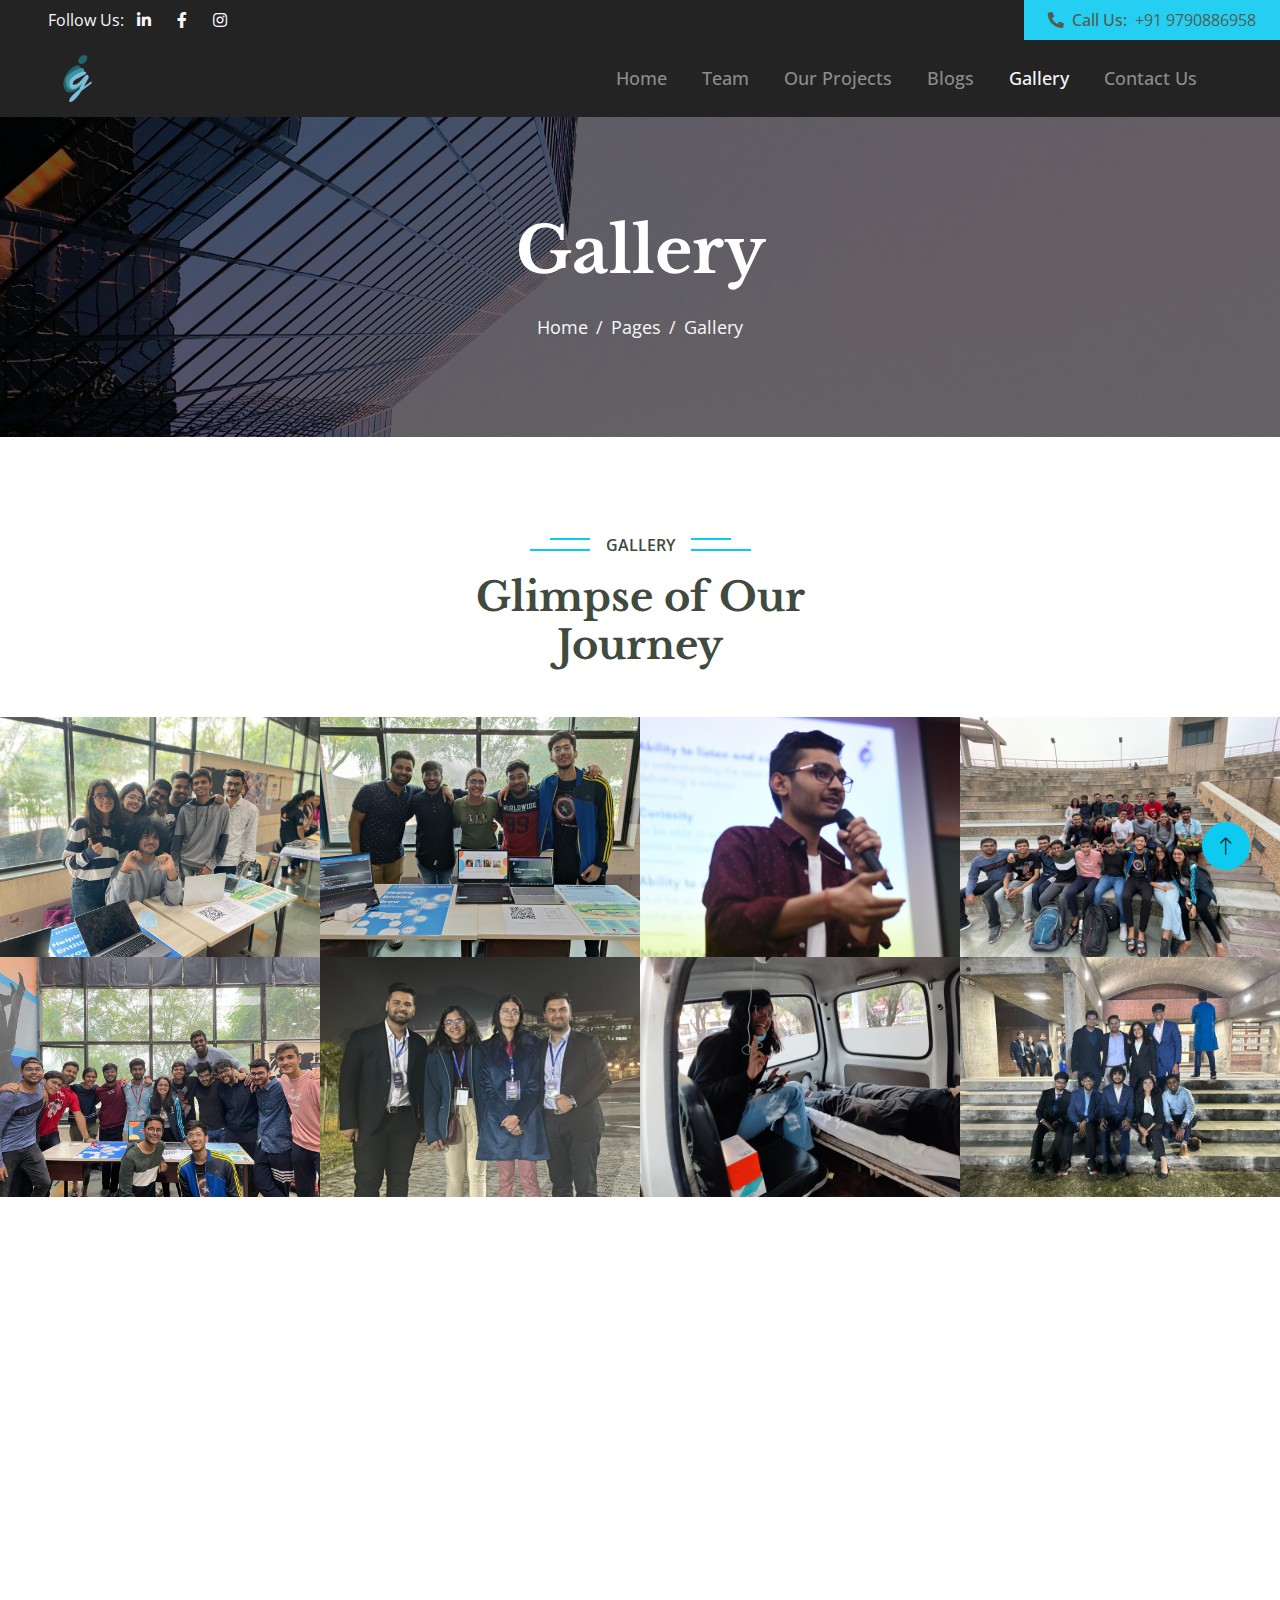
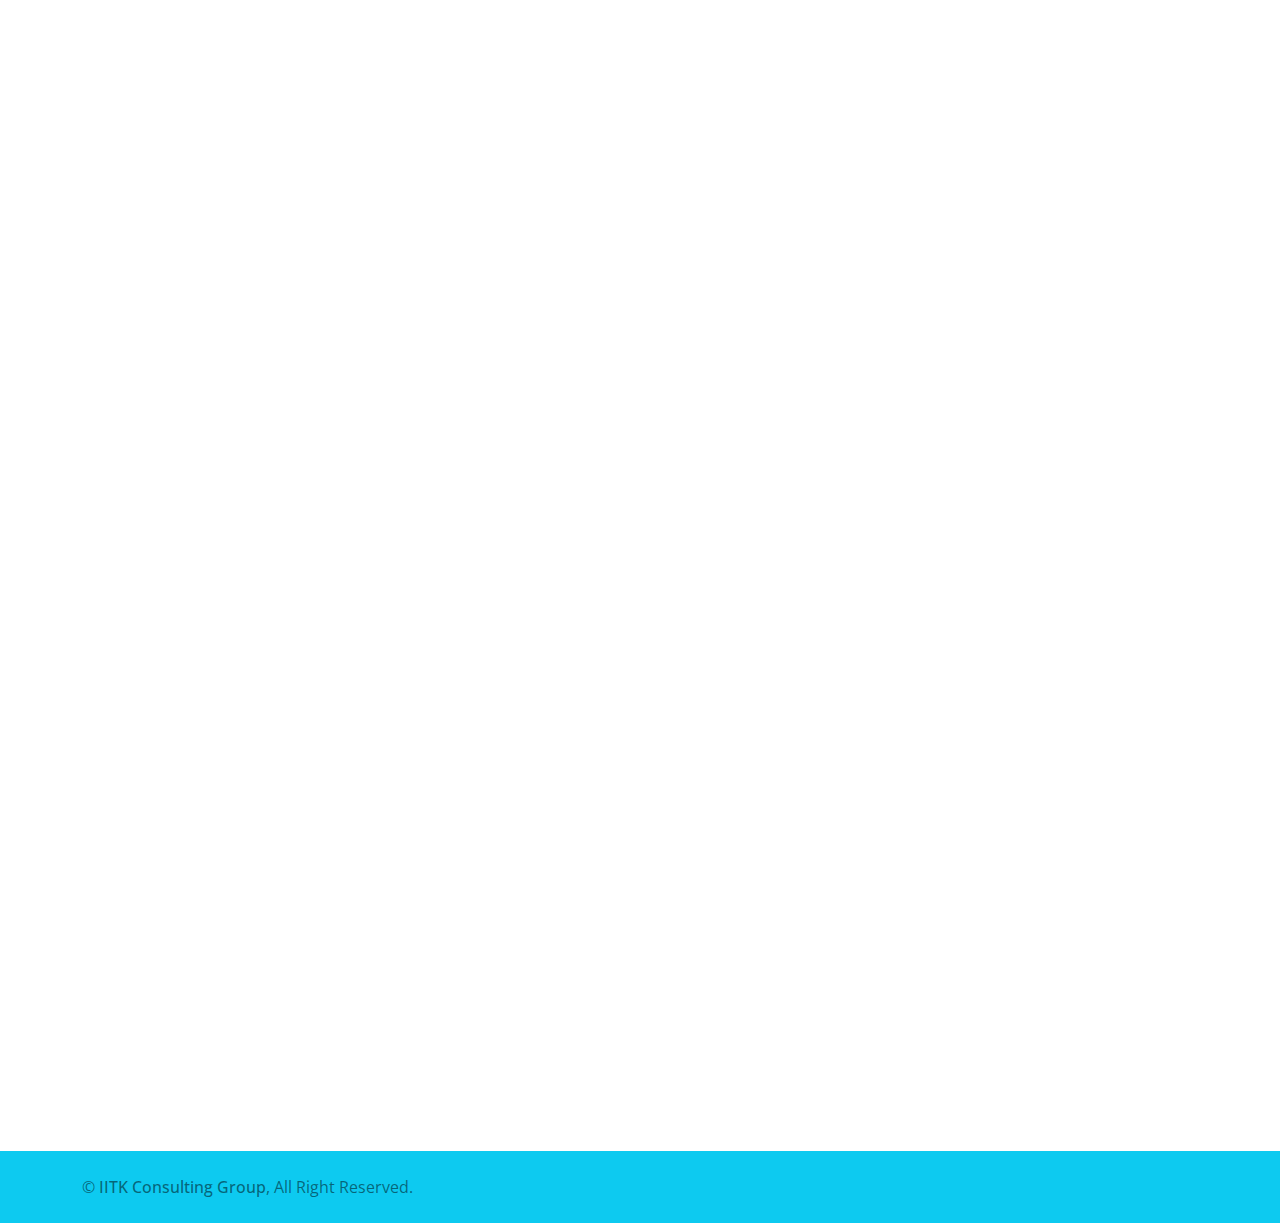
<file: gallery.html>
<!DOCTYPE html>
<html lang="en">

<head>
    <meta charset="utf-8">
    <title>IITK Consulting Group</title>
    <meta content="width=device-width, initial-scale=1.0" name="viewport">
    <meta content="" name="keywords">
    <meta content="" name="description">

    <!-- Favicon -->
    <link href="img/logo.png" rel="icon">

    <!-- Google Web Fonts -->
    <link rel="preconnect" href="https://fonts.googleapis.com">
    <link rel="preconnect" href="https://fonts.gstatic.com" crossorigin>
    <link href="https://fonts.googleapis.com/css2?family=Libre+Baskerville:wght@700&family=Open+Sans:wght@400;500;600&display=swap" rel="stylesheet">   

    <!-- Icon Font Stylesheet -->
    <link href="https://cdnjs.cloudflare.com/ajax/libs/font-awesome/5.10.0/css/all.min.css" rel="stylesheet">
    <link href="https://cdn.jsdelivr.net/npm/bootstrap-icons@1.4.1/font/bootstrap-icons.css" rel="stylesheet">

    <!-- Libraries Stylesheet -->
    <link href="lib/animate/animate.min.css" rel="stylesheet">
    <link href="lib/owlcarousel/assets/owl.carousel.min.css" rel="stylesheet">
    <link href="lib/lightbox/css/lightbox.min.css" rel="stylesheet">

    <!-- Customized Bootstrap Stylesheet -->
    <link href="css/bootstrap.min.css" rel="stylesheet">

    <!-- Template Stylesheet -->
    <link href="css/style.css" rel="stylesheet">
</head>

<body>
    <!-- Spinner Start -->
    <div id="spinner" class="show bg-white position-fixed translate-middle w-100 vh-100 top-50 start-50 d-flex align-items-center justify-content-center">
        <div class="spinner-border text-primary" role="status" style="width: 3rem; height: 3rem;"></div>
    </div>
    <!-- Spinner End -->


    <!-- Topbar Start -->
    <div class="container-fluid px-0 navbar-light" style="background-color: #0c0c0c; opacity: 90%">
        <div class="row g-0 d-none d-lg-flex">
            <div class="col-lg-6 ps-5 text-start">
                <div class="h-100 d-inline-flex align-items-center text-light">
                    <span>Follow Us:</span>
                    <a class="btn btn-link text-light" href="https://www.linkedin.com/company/iitkconsult/"><i class="fab fa-linkedin-in"></i></a>
                    <a class="btn btn-link text-light" href="https://www.facebook.com/iitkcg/"><i class="fab fa-facebook-f"></i></a>
                    <a class="btn btn-link text-light" href="https://www.instagram.com/iitkconsult/"><i class="fab fa-instagram"></i></a>
                </div>
            </div>
            <div class="col-lg-6 text-end">
                <div class="h-100 bg-info d-inline-flex align-items-center text-dark py-2 px-4">
                    <span class="me-2 fw-semi-bold"><i class="fa fa-phone-alt me-2"></i>Call Us:</span>
                    <span>+91 9790886958</span>
                </div>
            </div>
        </div>
    </div>
    <!-- Topbar End -->


    <!-- Navbar Start -->
    <nav class="navbar navbar-expand-lg navbar-light sticky-top px-4 px-lg-5 py-0 " style="background-color: #0c0c0c; opacity: 90%;">
        
        <img class="logo" src="img/logo.png" alt="Image" style="width: 5%;height: 5%;">
        <img class="mobile-logo" src="img/logo.png" alt="Image" style="width: 10%;height: 10%;">
        <button type="button" class="navbar-toggler me-0" data-bs-toggle="collapse" data-bs-target="#navbarCollapse">
            <span class="navbar-toggler-icon"></span>
        </button>
        <div class="collapse navbar-collapse" id="navbarCollapse">
            <div class="navbar-nav ms-auto p-4 p-lg-0">
                <a href="index.html" class="nav-item nav-link ">Home</a>
                <a href="team.html" class="nav-item nav-link">Team</a>
                <a href="projects.html" class="nav-item nav-link">Our Projects</a>
                <a href="index.html" class="nav-item nav-link">Blogs</a>
                <a href="gallery.html" class="nav-item nav-link active">Gallery</a>
                <a href="index.html#contact-us" class="nav-item nav-link">Contact Us</a>
            </div>
        </div>
    </nav>
    <!-- Navbar End -->


    <!-- Carousel Start -->
    <!-- <div class="container-fluid px-0 mb-5">
        <div id="header-carousel" class="carousel slide" data-bs-ride="carousel">
            <div class="carousel-inner">
                <div class="carousel-item active">
                    <img class="w-100" src="img/wallpaper.jpg" alt="Image">
                    <div class="carousel-caption">
                        <div class="container">
                            <div class="row justify-content-start">
                                <div class="col-lg-8 text-start">
                                    <h1 class="display-1 text-white mb-5 animated slideInRight">IIT Kanpur Consulting Group</h1>
                                    <p class="fs-4 text-white">Handing out pro-bono data-driven consultancy to non-profits and social organisations using data science and machine learning</p>
                                </div>
                            </div>
                        </div>
                    </div>
                </div>
            </div>
        </div>
    </div> -->
    <!-- Carousel End -->
    
    <!-- Page Header Start -->
    <div class="container-fluid page-header py-5 mb-5 wow fadeIn" data-wow-delay="0.1s">
        <div class="container text-center py-5">
            <h1 class="display-3 text-white mb-4 animated slideInDown">Gallery</h1>
            <nav aria-label="breadcrumb animated slideInDown">
                <ol class="breadcrumb justify-content-center mb-0">
                    <li class="breadcrumb-item"><a href="#">Home</a></li>
                    <li class="breadcrumb-item"><a href="#">Pages</a></li>
                    <li class="breadcrumb-item active" aria-current="page">Gallery</li>
                </ol>
            </nav>
        </div>
    </div>
    <!-- Page Header End -->



    <!-- gallery Start -->
    <div class="container-xxl py-5 px-0">
        <div id="gallery" class="text-center mx-auto wow fadeInUp" data-wow-delay="0.1s" style="max-width: 500px;">
            <p class="section-title bg-white text-center text-dark px-3">Gallery</p>
            <h1 class="mb-5">Glimpse of Our Journey</h1>
        </div>
        <div class="row g-0">
            <div class="col-lg-3 col-md-6 wow fadeInUp" data-wow-delay="0.1s">
                <div class="row g-0">
                    <div class="col-12">
                        <a class="d-block" href="img/gallery/icg-11.jpg" data-lightbox="gallery">
                            <img class="img-fluid" src="img/gallery/icg-11.jpg" alt="">
                        </a>
                    </div>
                    <div class="col-12">
                        <a class="d-block" href="img/gallery/icg-2.jpg" data-lightbox="gallery">
                            <img class="img-fluid" src="img/gallery/icg-12.jpg" alt="">
                        </a>
                    </div>
                </div>
            </div>
            <div class="col-lg-3 col-md-6 wow fadeInUp" data-wow-delay="0.3s">
                <div class="row g-0">
                    <div class="col-12">
                        <a class="d-block" href="img/gallery/icg-10.jpg" data-lightbox="gallery">
                            <img class="img-fluid" src="img/gallery/icg-10.jpg" alt="">
                        </a>
                    </div>
                    <div class="col-12">
                        <a class="d-block" href="img/gallery/guwahati.jpg" data-lightbox="gallery">
                            <img class="img-fluid" src="img/gallery/guwahati.jpg" alt="">
                        </a>
                    </div>
                </div>
            </div>
            <div class="col-lg-3 col-md-6 wow fadeInUp" data-wow-delay="0.5s">
                <div class="row g-0">
                    <div class="col-12">
                        <a class="d-block" href="img/gallery/utkarsh_sp.jpg" data-lightbox="gallery">
                            <img class="img-fluid" src="img/gallery/utkarsh_sp.jpg" alt="">
                        </a>
                    </div>
                    <div class="col-12">
                        <a class="d-block" href="img/gallery/icg-19.jpg" data-lightbox="gallery">
                            <img class="img-fluid" src="img/gallery/icg-19.jpg" alt="">
                        </a>
                    </div>
                </div>
            </div>
            <div class="col-lg-3 col-md-6 wow fadeInUp" data-wow-delay="0.7s">
                <div class="row g-0">
                    <div class="col-12">
                        <a class="d-block" href="img/gallery/icg-13.jpg" data-lightbox="gallery">
                            <img class="img-fluid" src="img/gallery/icg-13.jpg" alt="">
                        </a>
                    </div>
                    <div class="col-12">
                        <a class="d-block" href="img/gallery/icg-17.jpg" data-lightbox="gallery">
                            <img class="img-fluid" src="img/gallery/icg-17.jpg" alt="">
                        </a>
                    </div>
                </div>
            </div>
        </div>
    </div>
    <!-- gallery end -->

    <!-- past tenure gallery start -->
    <div class="container-xxl py-5 px-0">
        <div id="gallery" class="text-center mx-auto wow fadeInUp" data-wow-delay="0.1s" style="max-width: 500px;">
            <!-- <p class="section-title bg-white text-center text-primary px-3">Gallery</p> -->
            <h1 class="mb-5">Some Additional Peeks</h1>
        </div>
        <div class="row g-0">
            <div class="col-lg-3 col-md-6 wow fadeInUp" data-wow-delay="0.1s">
                <div class="row g-0">
                    <div class="col-12">
                        <a class="d-block" href="img/gallery/ds_ws.jpg" data-lightbox="gallery">
                            <img class="img-fluid" src="img/gallery/ds_ws.jpg" alt="">
                        </a>
                    </div>
                    <div class="col-12">
                        <a class="d-block" href="img/gallery/sahil_sp.jpg" data-lightbox="gallery">
                            <img class="img-fluid" src="img/gallery/sahil_sp.jpg" alt="">
                        </a>
                    </div>
                </div>
            </div>
            <div class="col-lg-3 col-md-6 wow fadeInUp" data-wow-delay="0.3s">
                <div class="row g-0">
                    <div class="col-12">
                        <a class="d-block" href="img/gallery/sahil_ws.jpg" data-lightbox="gallery">
                            <img class="img-fluid" src="img/gallery/sahil_ws.jpg" alt="">
                        </a>
                    </div>
                    <div class="col-12">
                        <a class="d-block" href="img/gallery/ds_ws_2.jpg" data-lightbox="gallery">
                            <img class="img-fluid" src="img/gallery/ds_ws_2.jpg" alt="">
                        </a>
                    </div>
                </div>
            </div>
            <div class="col-lg-3 col-md-6 wow fadeInUp" data-wow-delay="0.5s">
                <div class="row g-0">
                    <div class="col-12">
                        <a class="d-block" href="img/gallery/icg-18.jpg" data-lightbox="gallery">
                            <img class="img-fluid" src="img/gallery/icg-18.jpg" alt="">
                        </a>
                    </div>
                    <div class="col-12">
                        <a class="d-block" href="img/gallery/nishanth_ws.jpg" data-lightbox="gallery">
                            <img class="img-fluid" src="img/gallery/nishanth_ws.jpg" alt="">
                        </a>
                    </div>
                </div>
            </div>
            <div class="col-lg-3 col-md-6 wow fadeInUp" data-wow-delay="0.7s">
                <div class="row g-0">
                    <div class="col-12">
                        <a class="d-block" href="img/gallery/icg-4.jpg" data-lightbox="gallery">
                            <img class="img-fluid" src="img/gallery/icg-4.jpg" alt="">
                        </a>
                    </div>
                    <div class="col-12">
                        <a class="d-block" href="img/gallery/icg-1.jpg" data-lightbox="gallery">
                            <img class="img-fluid" src="img/gallery/icg-1.jpg" alt="">
                        </a>
                    </div>
                </div>
            </div>
        </div>
    </div>
    <!-- past tenure gallery end -->


    <!-- Footer Start -->
    <div class="container-fluid footer mt-5 py-5 wow fadeIn" style="background-color: rgb(55, 53, 53);" data-wow-delay="0.1s">
        <div class="container py-5">
            <div class="row gy-lg-5"> <!--row gy-lg-5-->
                <div class="col-lg-3 col-md-6">
                    <h5 class="text-white mb-4"><a id="contact-us">Our Office</a></h5>
                    <p class="mb-2"><i class="fa fa-map-marker-alt me-3"></i>
                        <div>
                        Indian Institute of Technology Kanpur<br>
                        Uttar Pradesh, India - 208016
                        </div></p>
                    <p class="mb-2"><i class="fa fa-phone-alt me-3"></i>
                        <div>+91 8306579828 / +91 7727869528<br>
                            +91 9717401684 / +91 9790886958</div></p>
                    <p class="mb-2"><i class="fa fa-envelope me-3"></i>iitkconsult@gmail.com</p>
                    <div class="d-flex pt-3">
                        <!-- <a class="btn btn-square btn-secondary rounded-circle me-2" href=""><i class="fab fa-twitter"></i></a>-->
                        <a class="btn btn-square btn-secondary rounded-circle me-2" href="https://www.facebook.com/iitkcg/"><i class="fab fa-facebook-f"></i></a> 
                        <a class="btn btn-square btn-secondary rounded-circle me-2" href="https://www.instagram.com/iitkconsult/"><i class="fab fa-instagram"></i></a>
                        <a class="btn btn-square btn-secondary rounded-circle me-2" href="https://www.linkedin.com/company/iitkconsult/about/"><i class="fab fa-linkedin-in"></i></a>
                    </div>
                </div>
                <div class="col-lg-3 col-md-6">
                    <h5 class="text-white mb-4">Quick Links</h5>
                    <a class="btn btn-link" href="index.html#about">About Us</a>
                    <a class="btn btn-link" href="#team">Team</a>
                    <a class="btn btn-link" href="projects.html">Our Projects</a>
                    <a class="btn btn-link" href="#gallery">Gallery</a>
                    <!-- <a class="btn btn-link" href="">Support</a> -->
                </div>

                <!-- Map start-->
                <div class="justify-content-lg-evenly col-xxl-6">
                    <div class="mapouter">
                        <div class="gmap_canvas"><iframe class="gmap_iframe" width="100%" frameborder="0" scrolling="no" marginheight="0"
                                marginwidth="0"
                                src="https://maps.google.com/maps?width=500&amp;height=300&amp;hl=en&amp;q=IIT KANPUR&amp;t=&amp;z=14&amp;ie=UTF8&amp;iwloc=B&amp;output=embed"></iframe><a
                                href="https://formatjson.org/"><p class="text-white">Map</p></a>
                            </div>
                        </div>
                    </div>
                </div>
                <!-- Map End -->

            </div>
        </div>
    </div>
    <!-- Footer End -->


    <!-- Copyright Start -->
    <div class="container-fluid bg-info text-body copyright py-4">
        <div class="container">
            <div class="row">
                <div class="col-md-6 text-center text-black-50 text-md-start mb-3 mb-md-0">
                    &copy; <a class="fw-semi-bold text-black-50" href="#">IITK Consulting Group</a>, All Right Reserved.
                </div>
                <div class="col-md-6 text-center text-md-end">
                    <!--/*** This template is free as long as you keep the footer author’s credit link/attribution link/backlink. If you'd like to use the template without the footer author’s credit link/attribution link/backlink, you can purchase the Credit Removal License from "https://htmlcodex.com/credit-removal". Thank you for your support. ***/-->
                    <!-- Template By <a class="fw-semi-bold" href="https://htmlcodex.com">HTML Codex</a> -->
                </div>
            </div>
        </div>
    </div>
    <!-- Copyright End -->


    <!-- Back to Top -->
    <a href="#" class="btn btn-lg btn-secondary btn-lg-square rounded-circle back-to-top"><i class="bi bi-arrow-up"></i></a>


    <!-- JavaScript Libraries -->
    <script src="https://code.jquery.com/jquery-3.4.1.min.js"></script>
    <script src="https://cdn.jsdelivr.net/npm/bootstrap@5.0.0/dist/js/bootstrap.bundle.min.js"></script>
    <script src="lib/wow/wow.min.js"></script>
    <script src="lib/easing/easing.min.js"></script>
    <script src="lib/waypoints/waypoints.min.js"></script>
    <script src="lib/owlcarousel/owl.carousel.min.js"></script>
    <script src="lib/counterup/counterup.min.js"></script>
    <script src="lib/parallax/parallax.min.js"></script>
    <script src="lib/lightbox/js/lightbox.min.js"></script>

    <!-- Template Javascript -->
    <script src="js/main.js"></script>
</body>

</html>
</file>
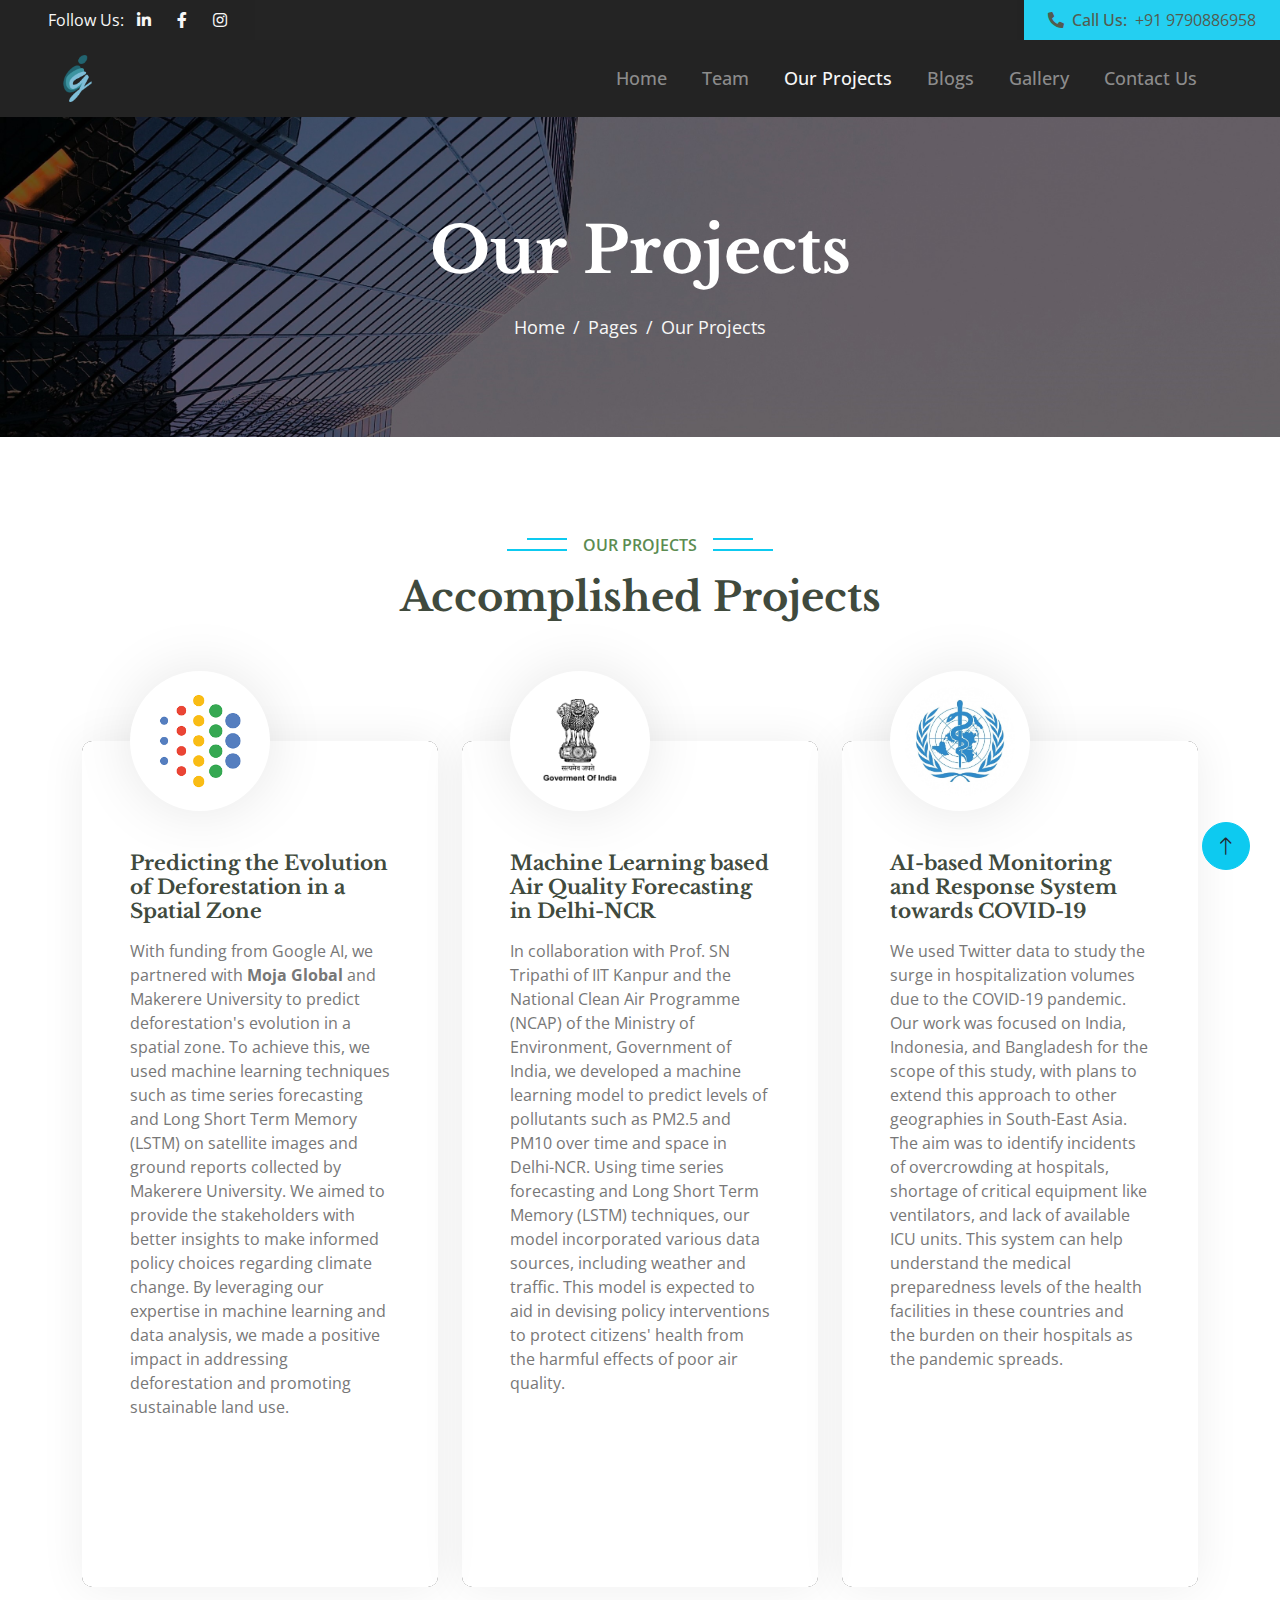
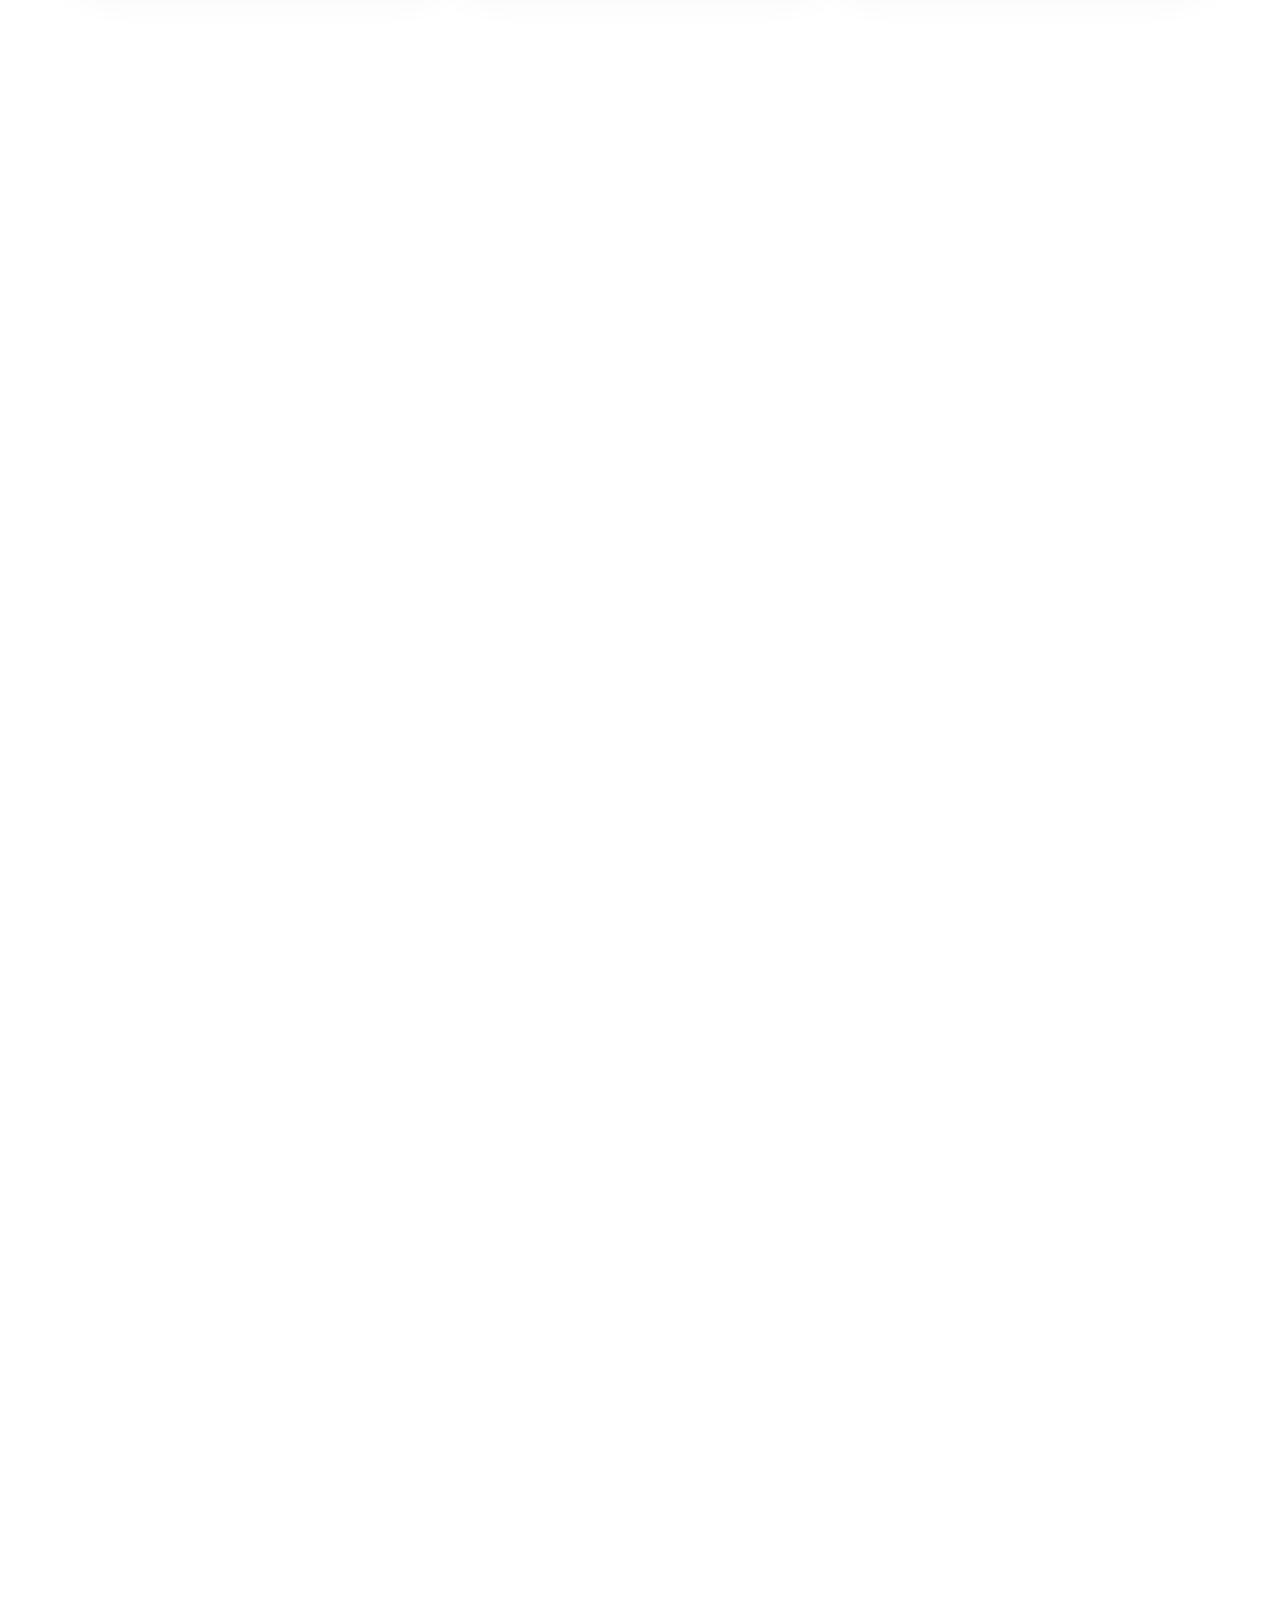
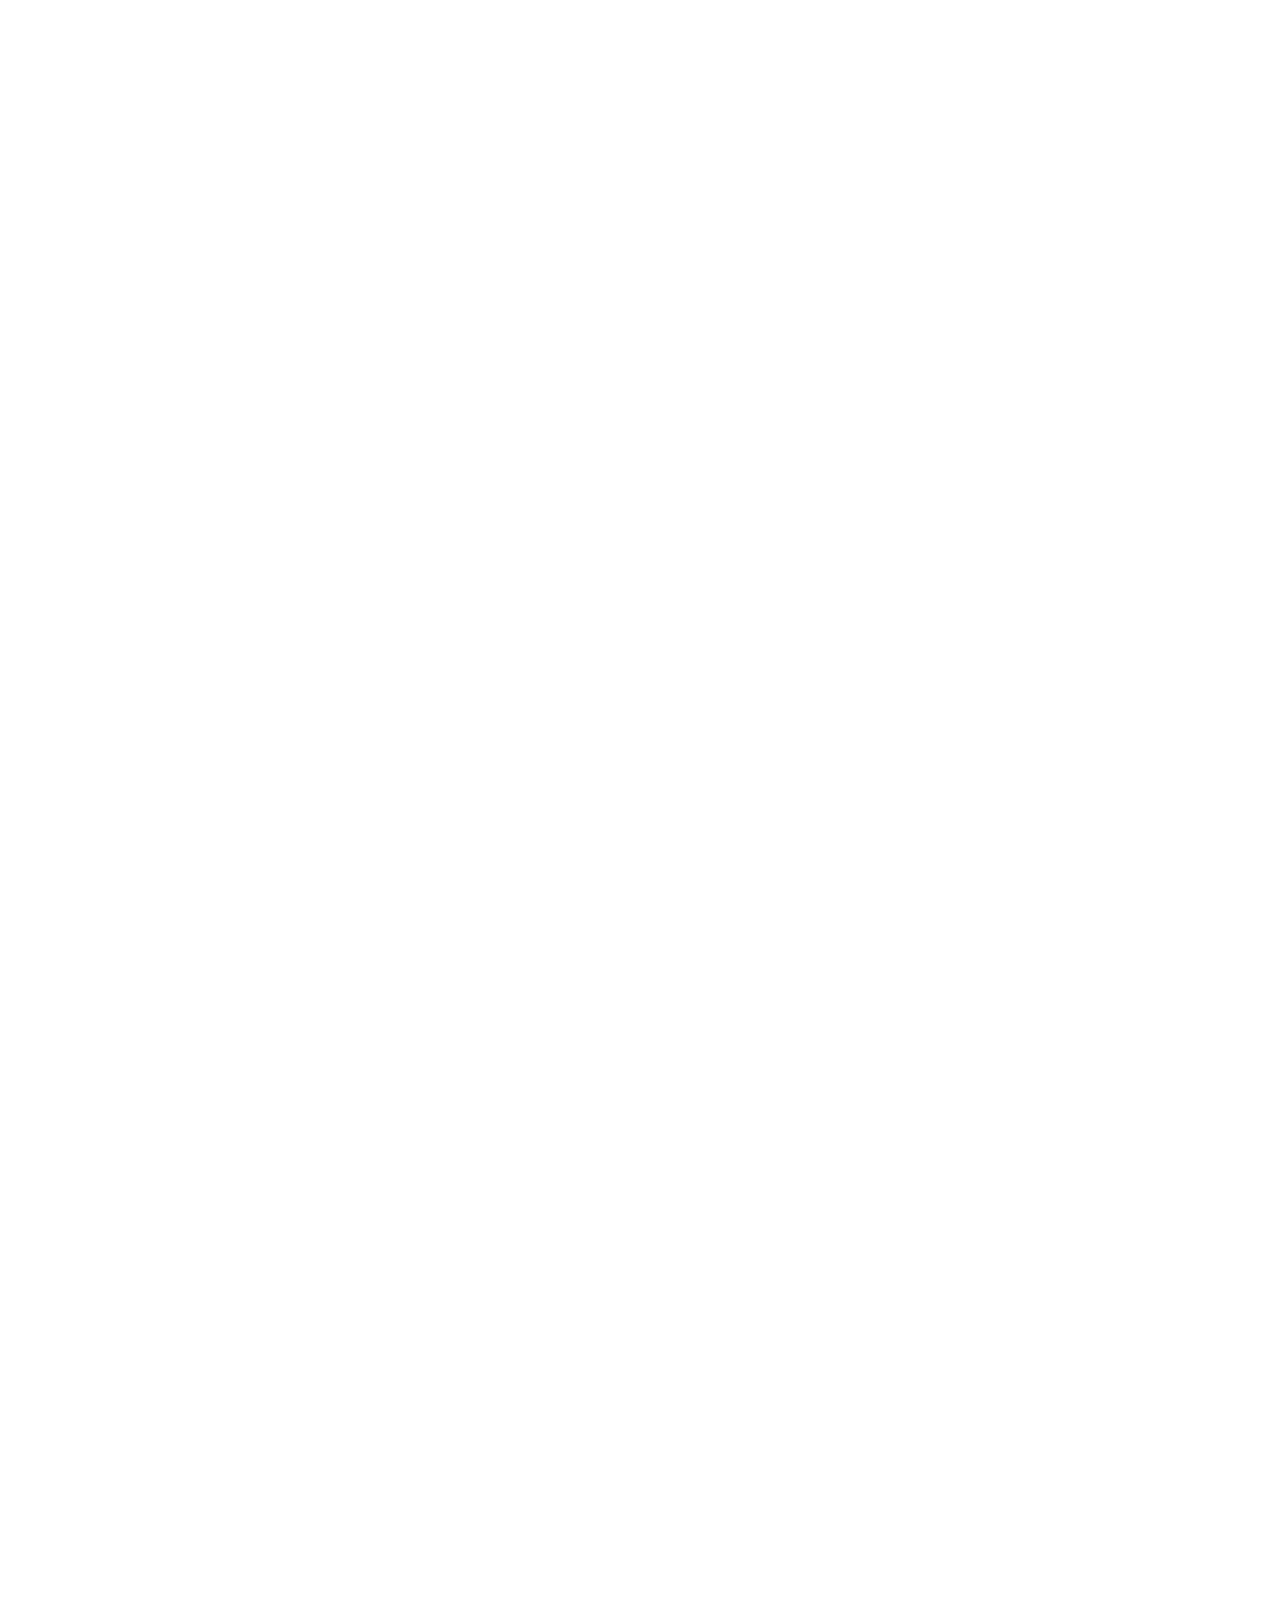
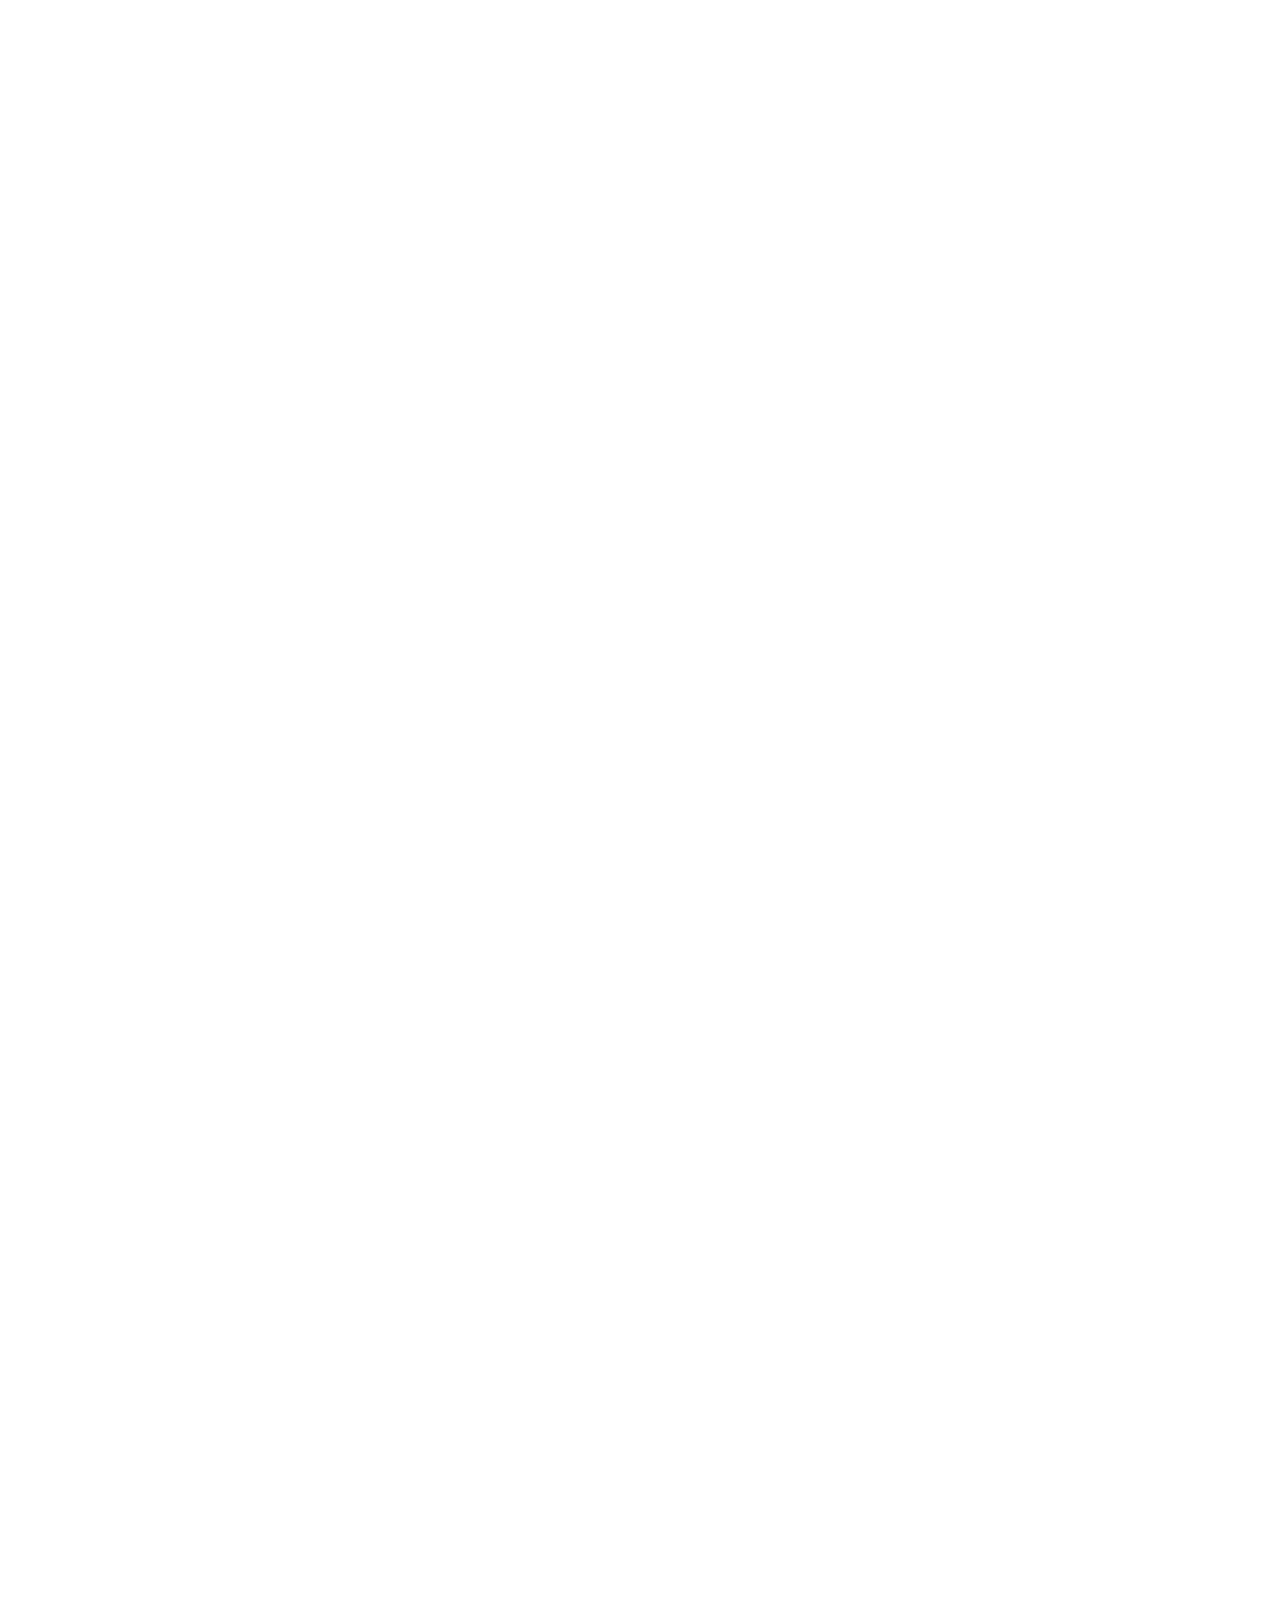
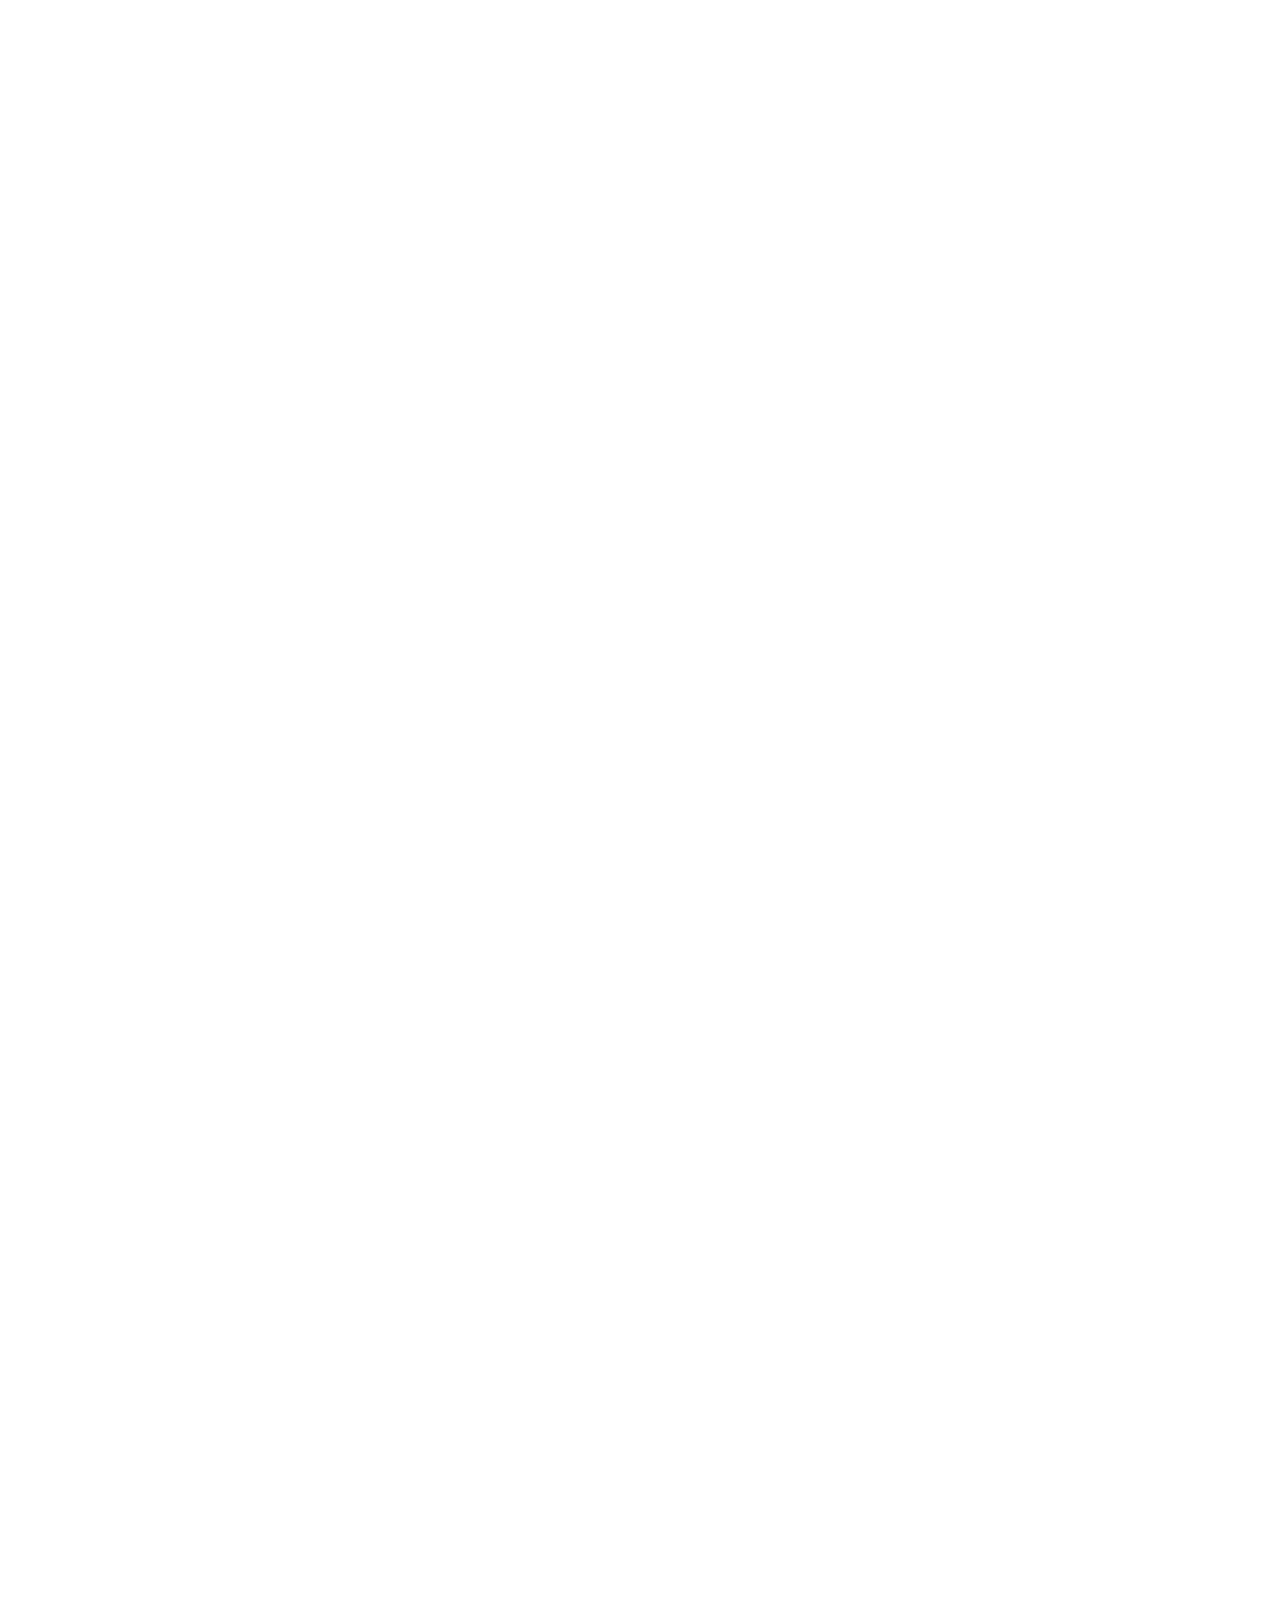
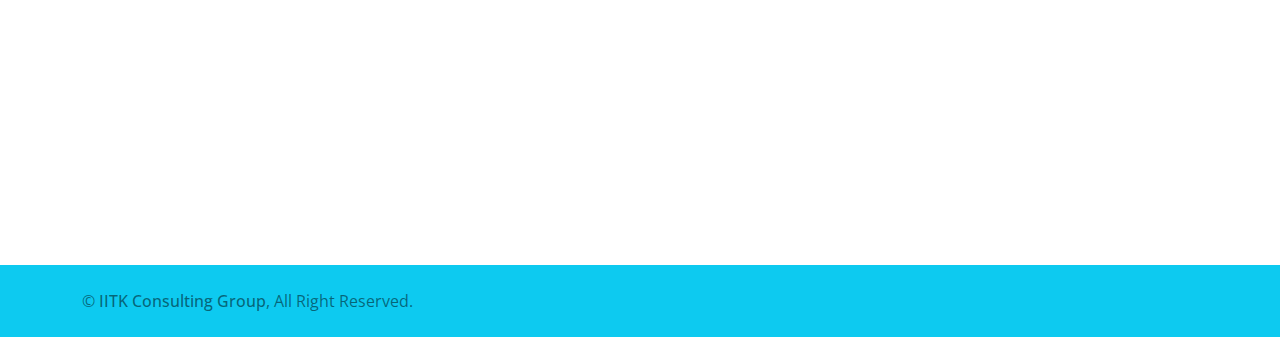
<file: projects.html>
<!DOCTYPE html>
<html lang="en">

<head>
    <meta charset="utf-8">
    <title>IITK Consulting Group</title>
    <meta content="width=device-width, initial-scale=1.0" name="viewport">
    <meta content="" name="keywords">
    <meta content="" name="description">

    <!-- Favicon -->
    <link href="img/logo.png" rel="icon">

    <!-- Google Web Fonts -->
    <link rel="preconnect" href="https://fonts.googleapis.com">
    <link rel="preconnect" href="https://fonts.gstatic.com" crossorigin>
    <link href="https://fonts.googleapis.com/css2?family=Libre+Baskerville:wght@700&family=Open+Sans:wght@400;500;600&display=swap" rel="stylesheet">   

    <!-- Icon Font Stylesheet -->
    <link href="https://cdnjs.cloudflare.com/ajax/libs/font-awesome/5.10.0/css/all.min.css" rel="stylesheet">
    <link href="https://cdn.jsdelivr.net/npm/bootstrap-icons@1.4.1/font/bootstrap-icons.css" rel="stylesheet">

    <!-- Libraries Stylesheet -->
    <link href="lib/animate/animate.min.css" rel="stylesheet">
    <link href="lib/owlcarousel/assets/owl.carousel.min.css" rel="stylesheet">
    <link href="lib/lightbox/css/lightbox.min.css" rel="stylesheet">

    <!-- Customized Bootstrap Stylesheet -->
    <link href="css/bootstrap.min.css" rel="stylesheet">

    <!-- Template Stylesheet -->
    <link href="css/style.css" rel="stylesheet">
</head>

<body>
    <!-- Topbar Start -->
    <div class="container-fluid px-0 navbar-light" style="background-color: #0c0c0c; opacity: 90%">
        <div class="row g-0 d-none d-lg-flex">
            <div class="col-lg-6 ps-5 text-start">
                <div class="h-100 d-inline-flex align-items-center text-light">
                    <span>Follow Us:</span>
                    <a class="btn btn-link text-light" href="https:-//www.linkedin.com/company/iitkconsult/"><i class="fab fa-linkedin-in"></i></a>
                    <a class="btn btn-link text-light" href="https://www.facebook.com/iitkcg/"><i class="fab fa-facebook-f"></i></a>
                    <a class="btn btn-link text-light" href="https://www.instagram.com/iitkconsult/"><i class="fab fa-instagram"></i></a>
                </div>
            </div>
            <div class="col-lg-6 text-end">
                <div class="h-100 bg-info d-inline-flex align-items-center text-dark py-2 px-4">
                    <span class="me-2 fw-semi-bold"><i class="fa fa-phone-alt me-2"></i>Call Us:</span>
                    <span>+91 9790886958</span>
                </div>
            </div>
        </div>
    </div>
    <!-- Topbar End -->


    <!-- Navbar Start -->
    <nav class="navbar navbar-expand-lg navbar-light sticky-top px-4 px-lg-5 py-0 " style="background-color: #0c0c0c; opacity: 90%;">
        
        <img class="logo" src="img/logo.png" alt="Image" style="width: 5%;height: 5%;">
        <img class="mobile-logo" src="img/logo.png" alt="Image" style="width: 10%;height: 10%;">
        <button type="button" class="navbar-toggler me-0" data-bs-toggle="collapse" data-bs-target="#navbarCollapse">
            <span class="navbar-toggler-icon"></span>
        </button>
        <div class="collapse navbar-collapse" id="navbarCollapse">
            <div class="navbar-nav ms-auto p-4 p-lg-0">
                <a href="index.html" class="nav-item nav-link">Home</a>
                <a href="team.html" class="nav-item nav-link">Team</a>
                <a href="projects.html" class="nav-item nav-link active">Our Projects</a>
                <a href="index.html" class="nav-item nav-link">Blogs</a>
                <a href="gallery.html" class="nav-item nav-link">Gallery</a>
                <a href="index.html#contact-us" class="nav-item nav-link">Contact Us</a>
            </div>
        </div>
    </nav>
    <!-- Navbar End -->

        <!-- Page Header Start -->
        <div class="container-fluid page-header py-5 mb-5 wow fadeIn" data-wow-delay="0.1s">
            <div class="container text-center py-5">
                <h1 class="display-3 text-white mb-4 animated slideInDown">Our Projects</h1>
                <nav aria-label="breadcrumb animated slideInDown">
                    <ol class="breadcrumb justify-content-center mb-0">
                        <li class="breadcrumb-item"><a href="#">Home</a></li>
                        <li class="breadcrumb-item"><a href="#">Pages</a></li>
                        <li class="breadcrumb-item active" aria-current="page">Our Projects</li>
                    </ol>
                </nav>
            </div>
        </div>
        <!-- Page Header End -->
    
    <div class="container-xxl py-5">
        <div class="container">
            <!-- completed projects -->
            <div class="text-center mx-auto pb-4 wow fadeInUp" data-wow-delay="0.1s" style="max-width: 500px;">
                <p class="section-title bg-white text-center text-primary px-3">Our Projects</p>
                <h1 class="mb-5">Accomplished Projects</h1>
            </div>
            <div class="row gy-5 gx-4">
                <div class="col-lg-4 col-md-6 pt-5 wow fadeInUp" data-wow-delay="0.1s">
                    <div class="service-item d-flex h-100">
                        <div class="service-img">
                            <img class="img-fluid" src="img/black_bg.jpg" alt="">
                        </div>
                        <div class="service-text p-5 pt-0">
                            <div class="service-icon">
                                <img class="img-fluid rounded-circle" src="img/google_ai.png" alt="">
                            </div>
                            <h5 class="mb-3">Predicting the Evolution of Deforestation in a Spatial Zone</h4>
                            <p class="mb-4">With funding from Google AI, we partnered with <b>Moja Global</b> and 
                                Makerere University to predict deforestation's evolution in a spatial zone. To 
                                achieve this, we used machine learning techniques such as time series forecasting 
                                and Long Short Term Memory (LSTM) on satellite images and ground reports collected 
                                by Makerere University. We aimed to provide the stakeholders with better insights
                                 to make informed policy choices regarding climate change. By leveraging our
                                  expertise in machine learning and data analysis, we made a positive impact in 
                                  addressing deforestation and promoting sustainable land use.</p><br><br><br><br>
                            <div class="footer org">
                                <div class="org_name">
                                    <b>Google AI | Moja Global</b>
                                </div>
                                <div class="org_info">
                                    Researchers from Google select 6 proposals from India annually, provide monetary funding and cloud support to those aiming to solve societal problems using AI/ML.
                                </div>
                            </div>
                        </div>
                    </div>
                </div>

                <div class="col-lg-4 col-md-6 pt-5 wow fadeInUp" data-wow-delay="0.3s">
                    <div class="service-item d-flex h-100">
                        <div class="service-img">
                            <img class="img-fluid" src="img/black_bg.jpg" alt="">
                        </div>
                        <div class="service-text p-5 pt-0">
                            <div class="service-icon">
                                <img class="img-fluid rounded-circle" src="img/GOI.png" alt="">
                            </div>
                            <h5 class="mb-3">Machine Learning based Air Quality Forecasting in Delhi-NCR</h5>
                            <p class="mb-4">In collaboration with Prof. SN Tripathi of IIT Kanpur and the National Clean Air Programme (NCAP) of the Ministry of Environment, Government of India, we developed a machine learning model to predict levels of pollutants such as PM2.5 and PM10 over time and space in Delhi-NCR. Using time series forecasting and Long Short Term Memory (LSTM) techniques, our model incorporated various data sources, including weather and traffic. This model is expected to aid in devising policy interventions to protect citizens' health from the harmful effects of poor air quality.</p><br><br><br><br>
                            <div class="footer org">
                                <div class="org_name">
                                    <b>National Clean Air Program | GOI</b>
                                </div>
                                <div class="org_info">
                                    The Central Government NCAP is a long-term, time-bound, national-level strategy to tackle the air pollution problem across the country in a comprehensive manner.
                                </div>
                            </div>
                            </div>
                    </div>
                </div>

                <div class="col-lg-4 col-md-6 pt-5 wow fadeInUp" data-wow-delay="0.5s">
                    <div class="service-item d-flex h-100">
                        <div class="service-img">
                            <img class="img-fluid" src="img/black_bg.jpg" alt="">
                        </div>
                        <div class="service-text p-5 pt-0">
                            <div class="service-icon">
                                <img class="img-fluid rounded-circle" src="img/who.jpg" alt="">
                            </div>
                            <h5 class="mb-3">AI-based Monitoring and Response System towards COVID-19</h5>
                            <p class="mb-4">We used Twitter data to study the surge in hospitalization volumes due
                                to the COVID-19 pandemic. Our work was focused on India, Indonesia, and
                                Bangladesh for the scope of this study, with plans to extend this approach to
                                other geographies in South-East Asia. The aim was to identify incidents of
                                overcrowding at hospitals, shortage of critical equipment like ventilators, and
                                lack of available ICU units. This system can help understand the medical
                                preparedness levels of the health facilities in these countries and the burden
                                on their hospitals as the pandemic spreads.</p><br><br><br><br>
                            <div class="footer org">
                                <div class="org_name">
                                    <b>WHO - South East Asia Office</b>
                                </div>
                                <div class="org_info">
                                    South East Asia Office of WHO worked with us closely during the pandemic time and facilitated the suggestions in 3 countries, effecting 1.8B people worldwide.
                                </div>
                            </div>
                            </div>
                    </div>
                </div>
                <div class="col-lg-4 col-md-6 pt-5 wow fadeInUp" data-wow-delay="0.1s">
                    <div class="service-item d-flex h-100">
                        <div class="service-img">
                            <img class="img-fluid" src="img/black_bg.jpg" alt="">
                        </div>
                        <div class="service-text p-5 pt-0">
                            <div class="service-icon">
                                <img class="img-fluid rounded-circle" src="img/Navjyoti_new.png" alt="">
                            </div>
                            <h5 class="mb-3">Administration of Unnaticraft's sales and Digitalization of Education for the Underprivileged</h4>
                            <p class="mb-4">With the Navjyoti India Foundation, our work was centred on the online platform known as Unnati Craft, which provides assistance for over 1200 female craftsmen. Our team suggested an inventory-based model with scaling up tactics, platform UX/UI enhancements for a better user experience, and an emphasis on corporate and government programmes like GeM, which help underprivileged craftsmen. After doing a SWOT analysis, we also recommended four learning management systems. To support and oversee more than 27,000 students as part of Navjyoti's upskilling project, one of these platforms was chosen.</p><br><br><br><br>
                            <div class="footer org">
                                <div class="org_name">
                                    <b>Navjyoti India Foundation</b>
                                </div>
                                <div class="org_info">
                                    Founded by Dr. Kiran Bedi along with 16 police officers, it aims to improve the lives of underprivileged communities.
                                </div>
                            </div>
                        </div>
                    </div>
                </div>
                    <div class="col-lg-4 col-md-6 pt-5 wow fadeInUp" data-wow-delay="0.3s">
                        <div class="service-item d-flex h-100">
                            <div class="service-img">
                                <img class="img-fluid" src="img/black_bg.jpg" alt="">
                            </div>
                            <div class="service-text p-5 pt-0">
                                <div class="service-icon">
                                    <img class="img-fluid rounded-circle" src="img/recko.png" alt="">
                                </div>
                                <h5 class="mb-3">Business Model for a Social Ecommerce Platform for Service Industries in India<br><br></h4>
                                <p class="mb-4">Our team worked on market size estimation, customer acquisition strategy, and a 5-year revenue model for Recko's mobile application. This work was instrumental in the client's pitch deck for securing seed funding for their start-up. The insights gained from our analysis were helpful in Recko's customer acquisition strategy, allowing them to target potential customers in Bangalore more effectively. Our insights were also used to develop a tailored marketing plan and enabled Recko to make informed decisions about its growth strategy and investments.</p><br><br><br><br>
                                <div class="footer org">
                                    <div class="org_name">
                                        <b>Recko</b>
                                    </div>
                                    <div class="org_info">
                                        Social commerce platform co-founded by ex-McKinsey and ex-BCG consultants.
                                    </div>
                                </div>
                            </div>
                        </div>
                    </div>
                <div class="col-lg-4 col-md-6 pt-5 wow fadeInUp" data-wow-delay="0.5s">
                        <div class="service-item d-flex h-100">
                            <div class="service-img">
                                <img class="img-fluid" src="img/black_bg.jpg" alt="">
                            </div>
                            <div class="service-text p-5 pt-0">
                                <div class="service-icon">
                                    <img class="img-fluid rounded-circle" src="img/education_new.png" alt="">
                                </div>
                                <h5 class="mb-3">Lead Scoring and Course Recommendation Strategy<br><br><br></h4>
                                <p class="mb-4">Our task was to reduce customer acquisition costs by prioritising the marketing efforts toward candidates with a high Lead scoring probability. Keeping this in mind, we built a machine-learning-based customer priority model to prioritise marketing efforts toward customers with the highest probability of conversion. This was followed by a course recommendation strategy for curated selling of online courses to target customers (using natural language processing).</p><br><br><br><br>
                                <div class="footer org">
                                    <div class="org_name">
                                        <b>Undisclosed</b>
                                    </div>
                                    <div class="org_info">
                                        Ed-tech start-up to teach working professionals the latest skills and courses for advancing their career.
                                    </div>
                                </div>
                            </div>
                        </div>
                    </div>
                <div class="col-lg-4 col-md-6 pt-5 wow fadeInUp" data-wow-delay="0.1s">
                        <div class="service-item d-flex h-100">
                            <div class="service-img">
                                <img class="img-fluid" src="img/black_bg.jpg" alt="">
                            </div>
                            <div class="service-text p-5 pt-0">
                                <div class="service-icon">
                                    <img class="img-fluid rounded-circle" src="img/weather_new.png" alt="">
                                </div>
                                <h5 class="mb-3">Improving the GFS weather Forecasts for Mitigating farmer risks in Agriculture</h4>
                                <p class="mb-4">Our objective was to support Weather Risk Management Our objective was to support Weather Risk Management Services Pvt. Ltd. in providing effective crop management solutions for farmers. By improving the accuracy of weather forecasts (temperature, rainfall, and humidity), we aimed to help the company minimize farmer risks and increase productivity. Our team trained machine learning models on historical weather data, which were then used to predict future weather conditions with greater accuracy and precision.Services Pvt. Ltd. in providing effective crop management solutions for farmers. By improving the accuracy of weather forecasts(temperature, rainfall, and humidity), we aimed to help the company minimize farmer risks and increase productivity. Our team trained machine learning models on historical weather data, which were then used to predict future weather conditions with greater accuracy and precision.</p><br><br><br><br>
                                <div class="footer org">
                                    <div class="org_name">
                                        <b>WRMS Pvt. Ltd.</b>
                                    </div>
                                    <div class="org_info">
                                        A smart farming company with the goal of tackling agricultural and dairy challenges.
                                    </div>
                                </div>
                            </div>
                        </div>
                    </div>

                    <div class="col-lg-4 col-md-6 pt-5 wow fadeInUp" data-wow-delay="0.1s">
                        <div class="service-item d-flex h-100">
                            <div class="service-img">
                                <img class="img-fluid" src="img/black_bg.jpg" alt="">
                            </div>
                            <div class="service-text p-5 pt-0">
                                <div class="service-icon">
                                    <img class="img-fluid rounded-circle" src="img/titli.png" alt="">
                                </div>
                                <h5 class="mb-3">Enhancing Fundraising and Organizational Efficiency of nascent NGO</h4>
                                <p class="mb-4">Titli Foundation's mission is to break the taboo and promote awareness around menstrual health, 
                                    providing support to women and girls through education, access to hygiene products, and healthcare services. 
                                    Through a collaborative partnership with ICG, several issues have been addressed, such as consistent funding 
                                    for fundraising, providing monetary rewards for volunteers and management personnel, and developing a 
                                    centralized volunteer management system. Additionally, a six-month strategy has been established for Titli's 
                                    entry into e-commerce. This collaboration seeks to empower women's health by addressing critical issues and 
                                    providing necessary resources to support Titli's mission.</p><br><br><br><br>
                                <div class="footer org">
                                    <div class="org_name">
                                        <b>Titli Foundation</b>
                                    </div>
                                    <div class="org_info">
                                        Titli Foundation is a youth-led NGO that works on women's menstrual problems and creates awareness about sustainable period care products and practices.
                                    </div>
                                </div>
                            </div>
                        </div>
                    </div>

                <div class="col-lg-4 col-md-6 pt-5 wow fadeInUp" data-wow-delay="0.3s">
                        <div class="service-item d-flex h-100">
                            <div class="service-img">
                                <img class="img-fluid" src="img/black_bg.jpg" alt="">
                            </div>
                            <div class="service-text p-5 pt-0">
                                <div class="service-icon">
                                    <img class="img-fluid rounded-circle" src="img/Rotary_new.png" alt="">
                                </div>
                                <h5 class="mb-3">Mitigating the Risk of Recurrence of Polio Disease in India</h4>
                                <p class="mb-4">This project was carried out with help from Rotary India to identify regions in India which are at a high risk of recurrence of polio disease. This was followed by a resource allocation model to help Rotary with its mitigation efforts towards combating polio recurrence in India. The project was presented at Summer Research Seminar, The University of Tokyo and the research manuscript is under review for publication in relevant conferences.</p><br><br><br><br>
                                <div class="footer org">
                                    <div class="org_name">
                                        <b>Rotary India</b>
                                    </div>
                                    <div class="org_info">
                                        ROTARY is the world's first service club with a global network of 1.2 million people.
                                    </div>
                                </div>
                            </div>
                        </div>
                    </div>
                <div class="col-lg-4 col-md-6 pt-5 wow fadeInUp" data-wow-delay="0.5s">
                        <div class="service-item d-flex h-100">
                            <div class="service-img">
                                <img class="img-fluid" src="img/black_bg.jpg" alt="">
                            </div>
                            <div class="service-text p-5 pt-0">
                                <div class="service-icon">
                                    <img class="img-fluid rounded-circle" src="img/zivov.png" alt="">
                                </div>
                                <h5 class="mb-3">Food Calorie estimation using Deep Learning<br><br></h4>
                                <p class="mb-4">In order to develop a special function for their health-tracking app that calculates the nutritional value of a meal based on an image of the ingredients, we worked with Zivov on a project. This was achieved by use of a two-step procedure. The food was initially widely categorised using a Conv-Net, and then its size was estimated using region proposals in the second step.</p><br><br><br><br>
                                <div class="footer org">
                                    <div class="org_name">
                                        <b>Zivov India</b>
                                    </div>
                                    <div class="org_info">
                                        A digital health program to help improve habits and empower you to live a healthy, disease free life.
                                    </div>
                                </div>
                            </div>
                        </div>
                    </div>
            </div>
<br><br><br>
            <!-- ongoing projects -->
            <div class="text-center mx-auto pb-4 wow fadeInUp" data-wow-delay="0.1s" style="max-width: 500px;">
                <h1 class="mb-5" ><a id="ongoing_projects">Ongoing Projects</a></h1>
            </div>
            <div class="row gy-5 gx-4">
               

                <div class="col-lg-4 col-md-6 pt-5 wow fadeInUp" data-wow-delay="0.3s">
                    <div class="service-item d-flex h-100">
                        <div class="service-img">
                            <img class="img-fluid" src="img/black_bg.jpg" alt="">
                        </div>
                        <div class="service-text p-5 pt-0">
                            <div class="service-icon">
                                <img class="img-fluid rounded-circle" src="img/google_ai.png" alt="">
                            </div>
                            <h5 class="mb-3">AI-fying and Digitizing Maternity care in rural parts of India</h5>
                            <p class="mb-4">Our project, in partnership with Care India and funded by Google AI, aims to address the pressing issue 
                                of infant mortality in Bihar, where access to proper healthcare is limited, and there is a severe shortage of doctors. 
                                To help combat this issue, we are developing an AI-enabled anomaly detection and protocol recommendation system for 
                                midwives and nurses, who often lack the necessary resources and training to handle complicated cases on their own. By 
                                leveraging AI technology, we hope to provide real-time guidance to healthcare providers in the absence of qualified 
                                doctors, ultimately improving health outcomes for mothers and infants in Bihar.</p><br><br><br><br>
                            <div class="footer org">
                                <div class="org_name">
                                    <b>Google AI | Care India</b>
                                </div>
                                <div class="org_info">
                                    Researchers from Google select 6 proposals from India annually, provide monetary funding and cloud support to those aiming to solve societal problems using AI/ML
                                </div>
                            </div>
                            </div>
                    </div>
                </div>

                <div class="col-lg-4 col-md-6 pt-5 wow fadeInUp" data-wow-delay="0.5s">
                    <div class="service-item d-flex h-100">
                        <div class="service-img">
                            <img class="img-fluid" src="img/black_bg.jpg" alt="">
                        </div>
                        <div class="service-text p-5 pt-0">
                            <div class="service-icon">
                                <img class="img-fluid rounded-circle" src="img/Aomics.png" alt="">
                            </div>
                            <h5 class="mb-3">Multi-omics based Disease Detection System for cancer type prediction</h5>
                            <p class="mb-4">Aomics GmbH is a German based healthtech company, specialised in the area of Immunoinformatics and precision oncology by leveraging the power of AI and multi-omics data. ICG is helping Aomics to build a product that predicts which available therapy is best suited for a cancer patient based on their multi-omics data derived from tumour micro environment (TME). We are automating the task of collecting Tumour Micro Environment (TME) data and building machine learning (ML)-based models to train them on the available dataset.</p><br><br><br><br>
                            <div class="footer org">
                                <div class="org_name">
                                    <b>Aomics GmbH Germany</b>
                                </div>
                                <div class="org_info">
                                    Aomics is a deep-tech healthcare startup based in Europe and focusses on utilising AI and blockchain technologies to develop Immuno-Oncology/Informatics Solutions 
                                </div>
                            </div>
                            </div>
                            </div>
                    </div>
                    <div class="col-lg-4 col-md-6 pt-5 wow fadeInUp" data-wow-delay="0.1s">
                        <div class="service-item d-flex h-100">
                            <div class="service-img">
                                <img class="img-fluid" src="img/black_bg.jpg" alt="">
                            </div>
                            <div class="service-text p-5 pt-0">
                                <div class="service-icon">
                                    <img class="img-fluid rounded-circle" src="img/Navjyoti_new.png" alt="">
                                </div>
                                <h5 class="mb-3">Developing a Sustainable Partnership model for Impactful Skill-training and Education</h4>
                                <p class="mb-4">We were tasked with developing a partnership model for Navjyoti India Foundation, which provides education and skill training. Our first step was to study successful partnership models globally and map them against various indicators. We aim to develop a low-cost, high-impact, scalable, and sustainable model that aligns with Navjyoti's goals. Additionally, we will work on creating a data management dashboard and devising entrepreneurship training strategies.</p><br><br><br><br>
                                <div class="footer org">
                                    <div class="org_name">
                                        <b>Navjyoti India Foundation</b>
                                    </div>
                                    <div class="org_info">
                                        Founded by Dr. Kiran Bedi along with 16 police officers, it aims to improve the lives of underprivileged communities
                                    </div>
                                </div>
                            </div>
                        </div>
                    </div>
                    <div class="col-lg-4 col-md-6 pt-5 wow fadeInUp" data-wow-delay="0.3s">
                        <div class="service-item d-flex h-100">
                            <div class="service-img">
                                <img class="img-fluid" src="img/black_bg.jpg" alt="">
                            </div>
                            <div class="service-text p-5 pt-0">
                                <div class="service-icon">
                                    <img class="img-fluid rounded-circle" src="img/SGPGI.jpg" alt="">
                                </div>
                                <h5 class="mb-3">Connecting Ambulances with remote Health Centers<br><br></h4>
                                <p class="mb-4">Along with Prof. Priyanka Bagade (Department of Computer Science & Engineering), the ICG team
                                     is working on connecting patients in ambulance with remote health centers to provide urgent assistance.
                                     We are developing a system that can provide the patient's health information to the doctors in the real-time.
                                      We believe that the medical assistance given at the right time can save millions of lives.
                                       Tackling with the network and energy issues, we are researching for a state-of-art solution for 
                                       this problem.</p><br><br><br><br>
                                <div class="footer org">
                                    <div class="org_name">
                                        <b>SGPGI, Lucknow</b>
                                    </div>
                                    <div class="org_info">
                                        Premier medical institute in India for high-quality patient care, education, and research in various medical specialties.
                                    </div>
                                </div>
                            </div>
                        </div>
                    </div>
                    <div class="col-lg-4 col-md-6 pt-5 wow fadeInUp" data-wow-delay="0.5s">
                        <div class="service-item d-flex h-100">
                            <div class="service-img">
                                <img class="img-fluid" src="img/black_bg.jpg" alt="">
                            </div>
                            <div class="service-text p-5 pt-0">
                                <div class="service-icon">
                                    <img class="img-fluid rounded-circle" src="img/iitk.jpg" alt="">
                                </div>
                                <h5 class="mb-3">Benchmarking the levels of Carbon Neutrality on campus<br></h4>
                                <p class="mb-4">This project, led by Professor Anubhav Goel, is focused on analyzing the Energy 
                                    Consumption trends on the IITK campus. The project entails, in general, cleaning the readings
                                     from the meters in the campus' academic buildings and offices in order to determine 
                                     the Energy Performance Index, degree days for heating and cooling, etc. By considering factors such as
                                    the building's operations, working hours, occupancy, and HVAC systems, it is feasible to examine the trends of the past two years.
                                <div class="footer org">
                                    <div class="org_name">
                                        <b>IIT Kanpur</b>
                                    </div>
                                    <div class="org_info">
                                        Premier engineering institution, renowned for its academic excellence, research, and innovation-driven approach.
                                    </div>
                                </div>
                            </div>
                        </div>
                    </div>
                    <div class="col-lg-4 col-md-6 pt-5 wow fadeInUp" data-wow-delay="0.5s">
                        <div class="service-item d-flex h-100">
                            <div class="service-img">
                                <img class="img-fluid" src="img/black_bg.jpg" alt="">
                            </div>
                            <div class="service-text p-5 pt-0">
                                <div class="service-icon">
                                    <img class="img-fluid rounded-circle" src="img/CIEI.png" alt="">
                                </div>
                                <h5 class="mb-3">Protocol and Dashboard Development <br><br></h4>
                                <p class="mb-4">CIEI is a non-profit organization in India that promotes innovation and entrepreneurship through collaboration among entrepreneurs, investors, and stakeholders. Our team is working with the government and CIEI's think-tank to develop protocols and a dashboard for confidential products. This project aims to streamline the product development process and provide valuable insights to decision-makers.</p><br><br><br><br>
                                <div class="footer org">
                                    <div class="org_name">
                                        <b>CIEI</b>
                                    </div>
                                    <div class="org_info">
                                        CIEI India fosters innovation and entrepreneurship through collaboration among stakeholders.
                                    </div>
                                </div>
                            </div>
                        </div>
                    </div>

                    
                    <div class="col-lg-4 col-md-6 pt-5 wow fadeInUp" data-wow-delay="0.3s">
                        <div class="service-item d-flex h-100">
                            <div class="service-img">
                                <img class="img-fluid" src="img/black_bg.jpg" alt="">
                            </div>
                            <div class="service-text p-5 pt-0">
                                <div class="service-icon">
                                    <img class="img-fluid rounded-circle" src="img/iitk.jpg" alt="">
                                </div>
                                <h5 class="mb-3">Developing Technology to Monitor and Predict Air Quality</h4>
                                <p class="mb-4">Led by Professor SN Tripathi, this initiative displays data on PM2.5 levels from low-cost sensors in Bihar and Lucknow through a user-friendly dashboard on the AATMAN government website. The second phase uses machine learning to estimate future PM2.5 concentrations, modifying existing models for accuracy and speed. The goal is to ensure reliable anticipation of future PM2.5 concentrations in these areas.</p><br><br><br><br>
                                <div class="footer org">
                                    <div class="org_name">
                                        <b>IIT Kanpur</b>
                                    </div>
                                    <div class="org_info">
                                        Premier engineering institution, renowned for its academic excellence, research, and innovation-driven approach.    
                                    </div>
                                </div>
                            </div>
                        </div>
                    </div>
                    <div class="col-lg-4 col-md-6 pt-5 wow fadeInUp" data-wow-delay="0.1s">
                        <div class="service-item d-flex h-100">
                            <div class="service-img">
                                <img class="img-fluid" src="img/black_bg.jpg" alt="">
                            </div>
                            <div class="service-text p-5 pt-0">
                                <div class="service-icon">
                                    <img class="img-fluid rounded-circle" src="img/sensekaleidoscope.jpg" alt="">
                                </div>
                                <h5 class="mb-3">Improving Education for the Autistic using tech driven solutions</h4>
                                <p class="mb-4">Sense Kaleidoscopes is a company with a mission to develop a curriculum for the neurodivergent, which will alleviate the undue pressure put on them in a normal schooling environment. ICG has been helping them scale up by tapping into possibilities offered by technology. Our work also involves a market and cost analysis to aid them in pitching their ideas for expansion to potential collaborators.</p><br><br><br><br>
                                <div class="footer org">
                                    <div class="org_name">
                                        <b>Sense Kaleidoscopes</b>
                                    </div>
                                    <div class="org_info">
                                        Sense Kaleidoscopes is at the forefront of providing a meaningful existence to those with Autism.
                                    </div>
                                </div>
                            </div>
                        </div>
                    </div>
                    <!-- end -->
                </div>
            </div>
        </div>
    </div>

    
    <!-- Footer Start -->
    <div class="container-fluid footer mt-5 py-5 wow fadeIn" style="background-color: rgb(55, 53, 53);" data-wow-delay="0.1s">
        <div class="container py-5">
            <div class="row gy-lg-5"> <!--row gy-lg-5-->
                <div class="col-lg-3 col-md-6">
                    <h5 class="text-white mb-4"><a id="contact-us">Our Office</a></h5>
                    <p class="mb-2"><i class="fa fa-map-marker-alt me-3"></i>
                        <div>
                        Indian Institute of Technology Kanpur<br>
                        Uttar Pradesh, India - 208016
                        </div></p>
                    <p class="mb-2"><i class="fa fa-phone-alt me-3"></i>
                        <div>+91 8306579828 / +91 7727869528<br>
                            +91 9717401684 / +91 9790886958</div></p>
                    <p class="mb-2"><i class="fa fa-envelope me-3"></i>iitkconsult@gmail.com</p>
                    <div class="d-flex pt-3">
                        <!-- <a class="btn btn-square btn-secondary rounded-circle me-2" href=""><i class="fab fa-twitter"></i></a>-->
                        <a class="btn btn-square btn-secondary rounded-circle me-2" href="https://www.facebook.com/iitkcg/"><i class="fab fa-facebook-f"></i></a> 
                        <a class="btn btn-square btn-secondary rounded-circle me-2" href="https://www.instagram.com/iitkconsult/"><i class="fab fa-instagram"></i></a>
                        <a class="btn btn-square btn-secondary rounded-circle me-2" href="https://www.linkedin.com/company/iitkconsult/about/"><i class="fab fa-linkedin-in"></i></a>
                    </div>
                </div>
                <div class="col-lg-3 col-md-6">
                    <h5 class="text-white mb-4">Quick Links</h5>
                    <a class="btn btn-link" href="index.html#about">About Us</a>
                    <a class="btn btn-link" href="#team">Team</a>
                    <a class="btn btn-link" href="projects.html">Our Projects</a>
                    <a class="btn btn-link" href="#gallery">Gallery</a>
                    <!-- <a class="btn btn-link" href="">Support</a> -->
                </div>

                <!-- Map start-->
                <div class="justify-content-lg-evenly col-xxl-6">
                    <div class="mapouter">
                        <div class="gmap_canvas"><iframe class="gmap_iframe" width="100%" frameborder="0" scrolling="no" marginheight="0"
                                marginwidth="0"
                                src="https://maps.google.com/maps?width=500&amp;height=300&amp;hl=en&amp;q=IIT KANPUR&amp;t=&amp;z=14&amp;ie=UTF8&amp;iwloc=B&amp;output=embed"></iframe><a
                                href="https://formatjson.org/"><p class="text-white">Map</p></a>
                            </div>
                        </div>
                    </div>
                </div>
                <!-- Map End -->

            </div>
        </div>
    </div>
    <!-- Footer End -->


    <!-- Copyright Start -->
    <div class="container-fluid bg-info text-body copyright py-4">
        <div class="container">
            <div class="row">
                <div class="col-md-6 text-center text-black-50 text-md-start mb-3 mb-md-0">
                    &copy; <a class="fw-semi-bold text-black-50" href="#">IITK Consulting Group</a>, All Right Reserved.
                </div>
                <div class="col-md-6 text-center text-md-end">
                    <!--/*** This template is free as long as you keep the footer author’s credit link/attribution link/backlink. If you'd like to use the template without the footer author’s credit link/attribution link/backlink, you can purchase the Credit Removal License from "https://htmlcodex.com/credit-removal". Thank you for your support. ***/-->
                    <!-- Template By <a class="fw-semi-bold" href="https://htmlcodex.com">HTML Codex</a> -->
                </div>
            </div>
        </div>
    </div>
    <!-- Copyright End -->


    <!-- Back to Top -->
    <a href="#" class="btn btn-lg btn-secondary btn-lg-square rounded-circle back-to-top"><i class="bi bi-arrow-up"></i></a>


    <!-- JavaScript Libraries -->
    <script src="https://code.jquery.com/jquery-3.4.1.min.js"></script>
    <script src="https://cdn.jsdelivr.net/npm/bootstrap@5.0.0/dist/js/bootstrap.bundle.min.js"></script>
    <script src="lib/wow/wow.min.js"></script>
    <script src="lib/easing/easing.min.js"></script>
    <script src="lib/waypoints/waypoints.min.js"></script>
    <script src="lib/owlcarousel/owl.carousel.min.js"></script>
    <script src="lib/counterup/counterup.min.js"></script>
    <script src="lib/parallax/parallax.min.js"></script>
    <script src="lib/lightbox/js/lightbox.min.js"></script>

    <!-- Template Javascript -->
    <script src="js/main.js"></script>
</body>

</html>
</file>
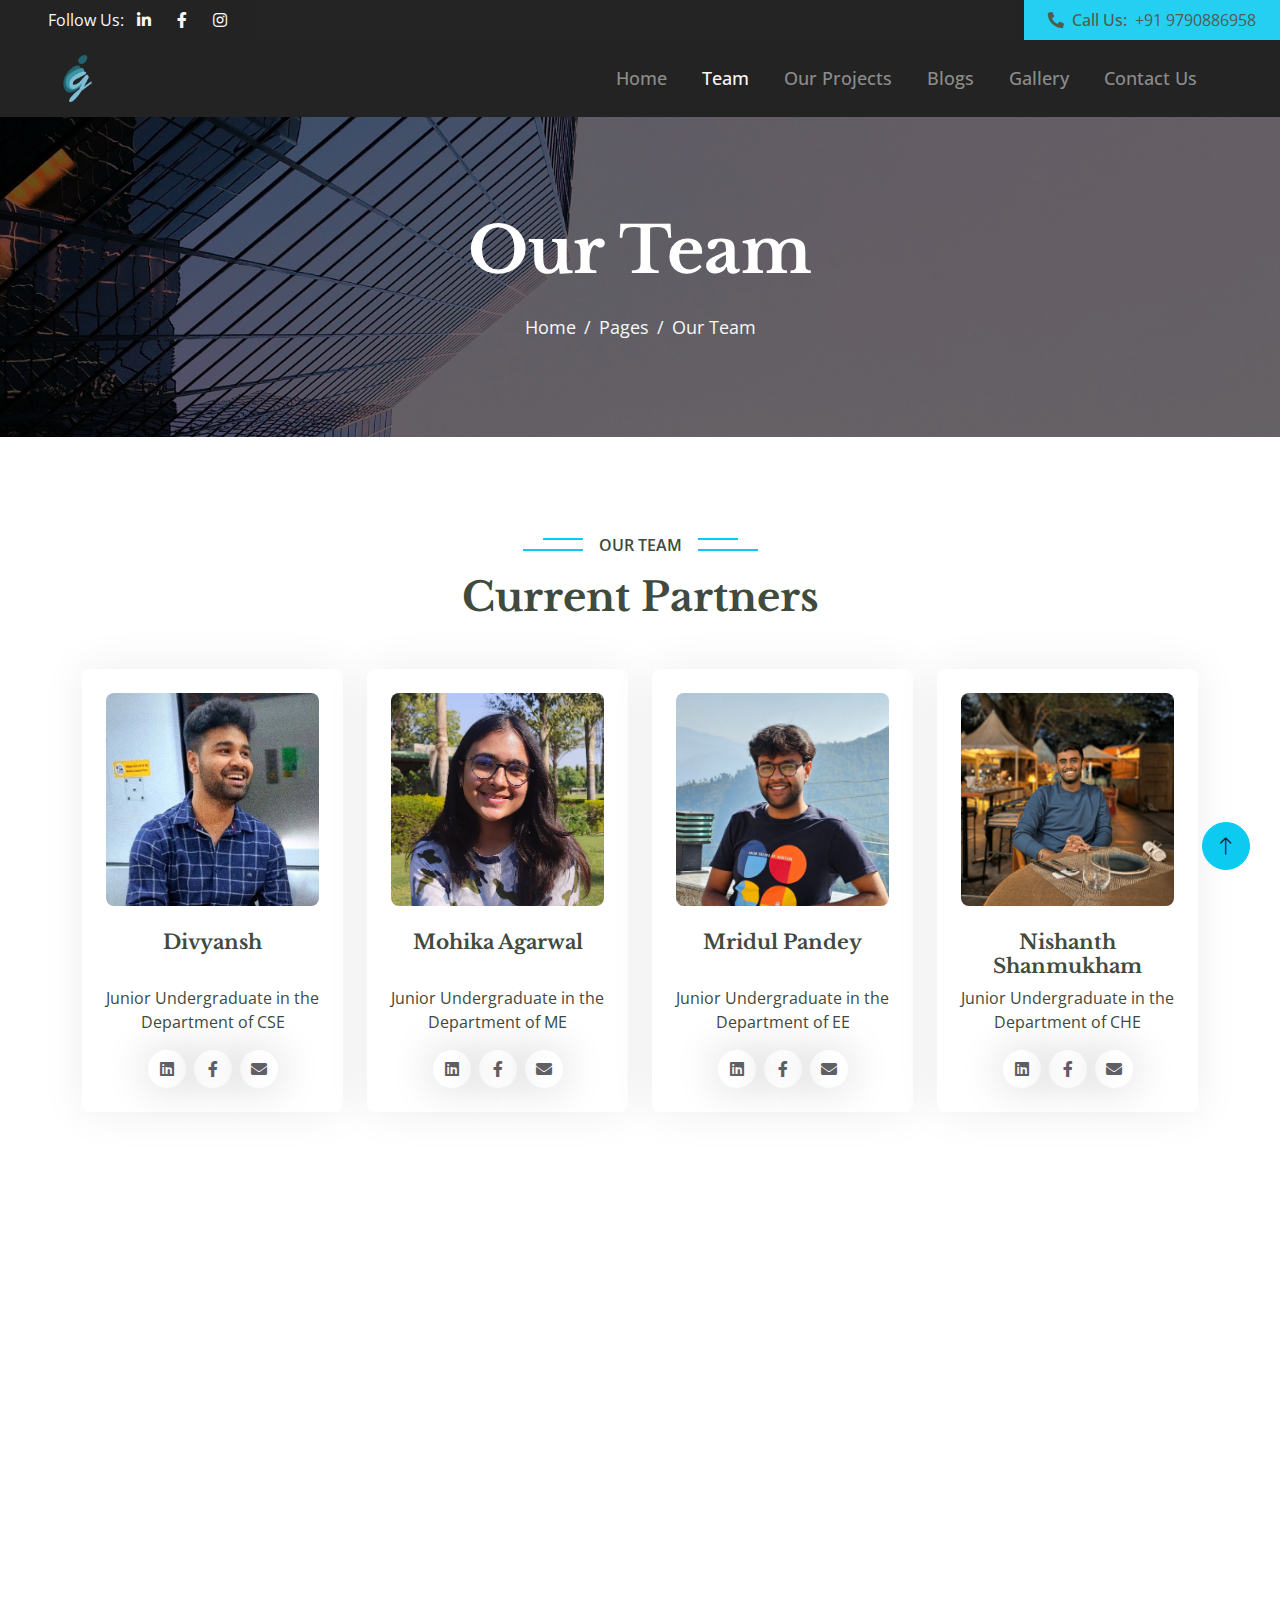
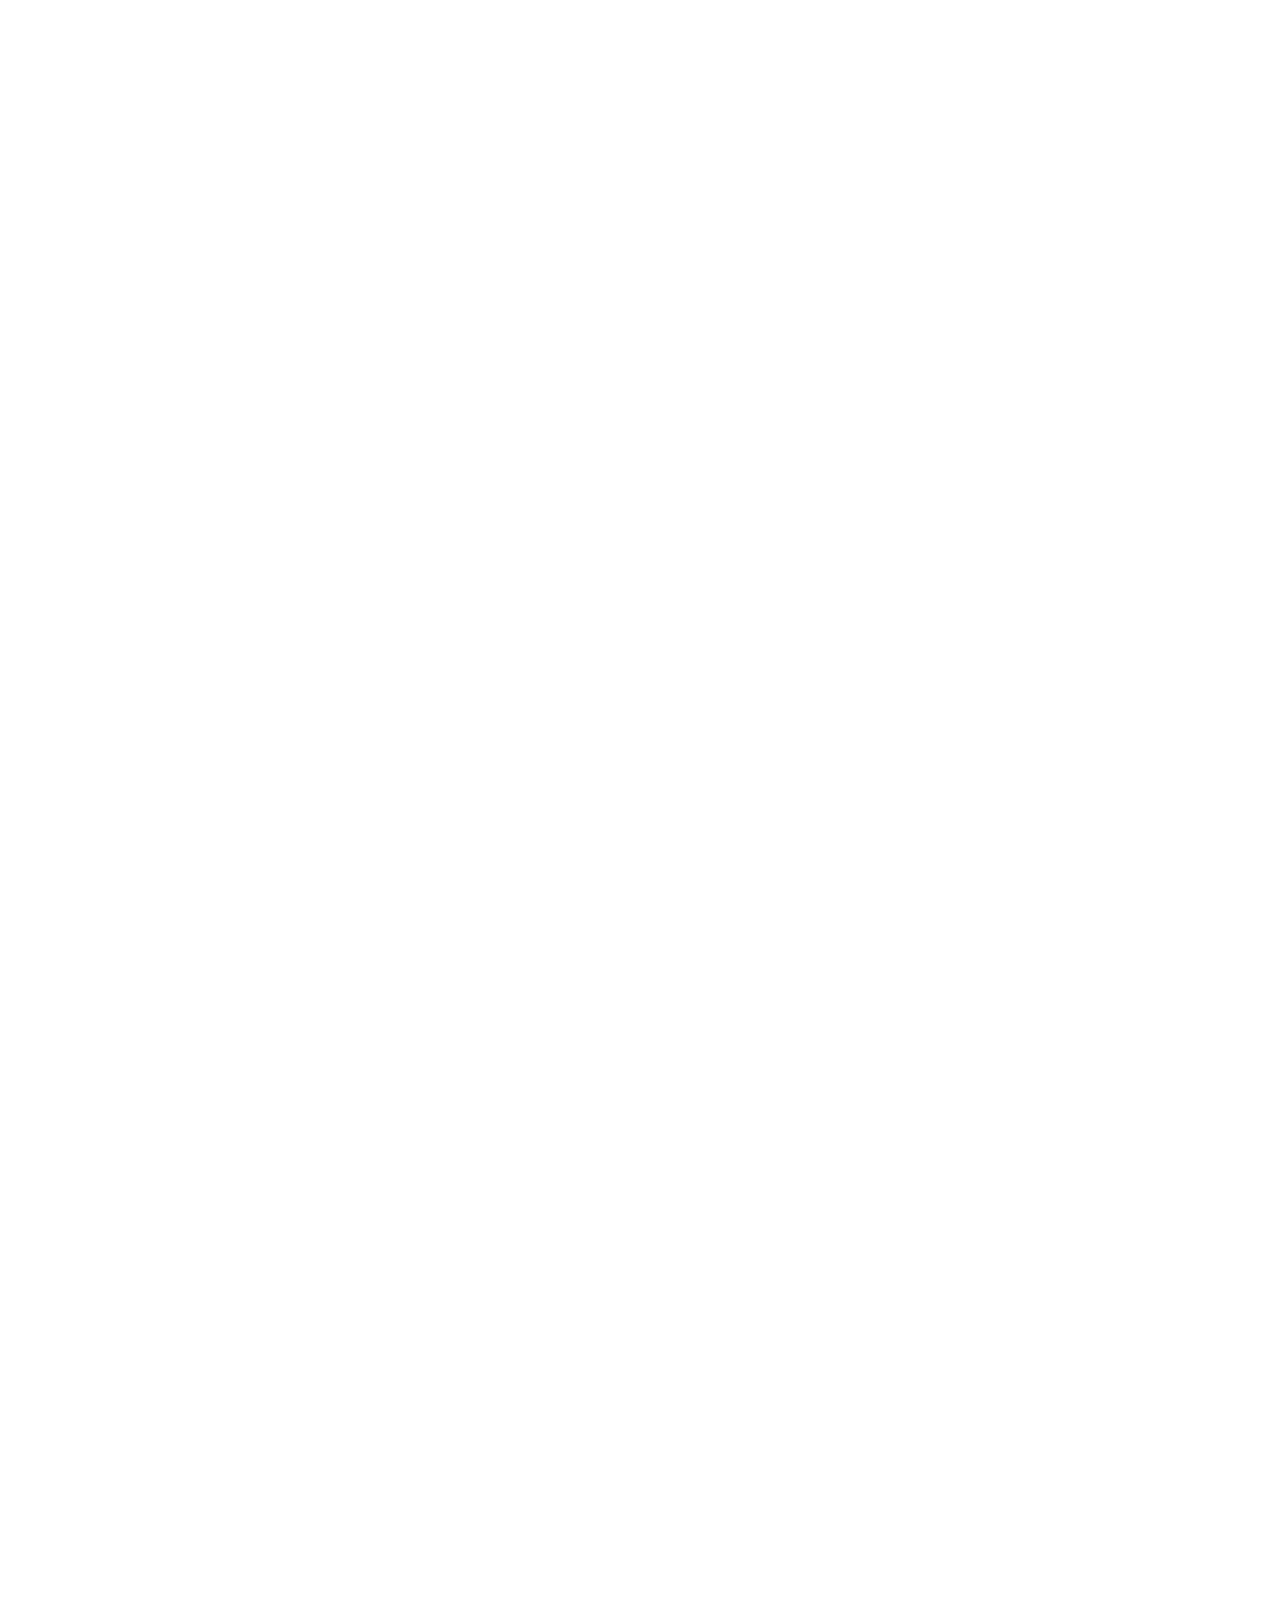
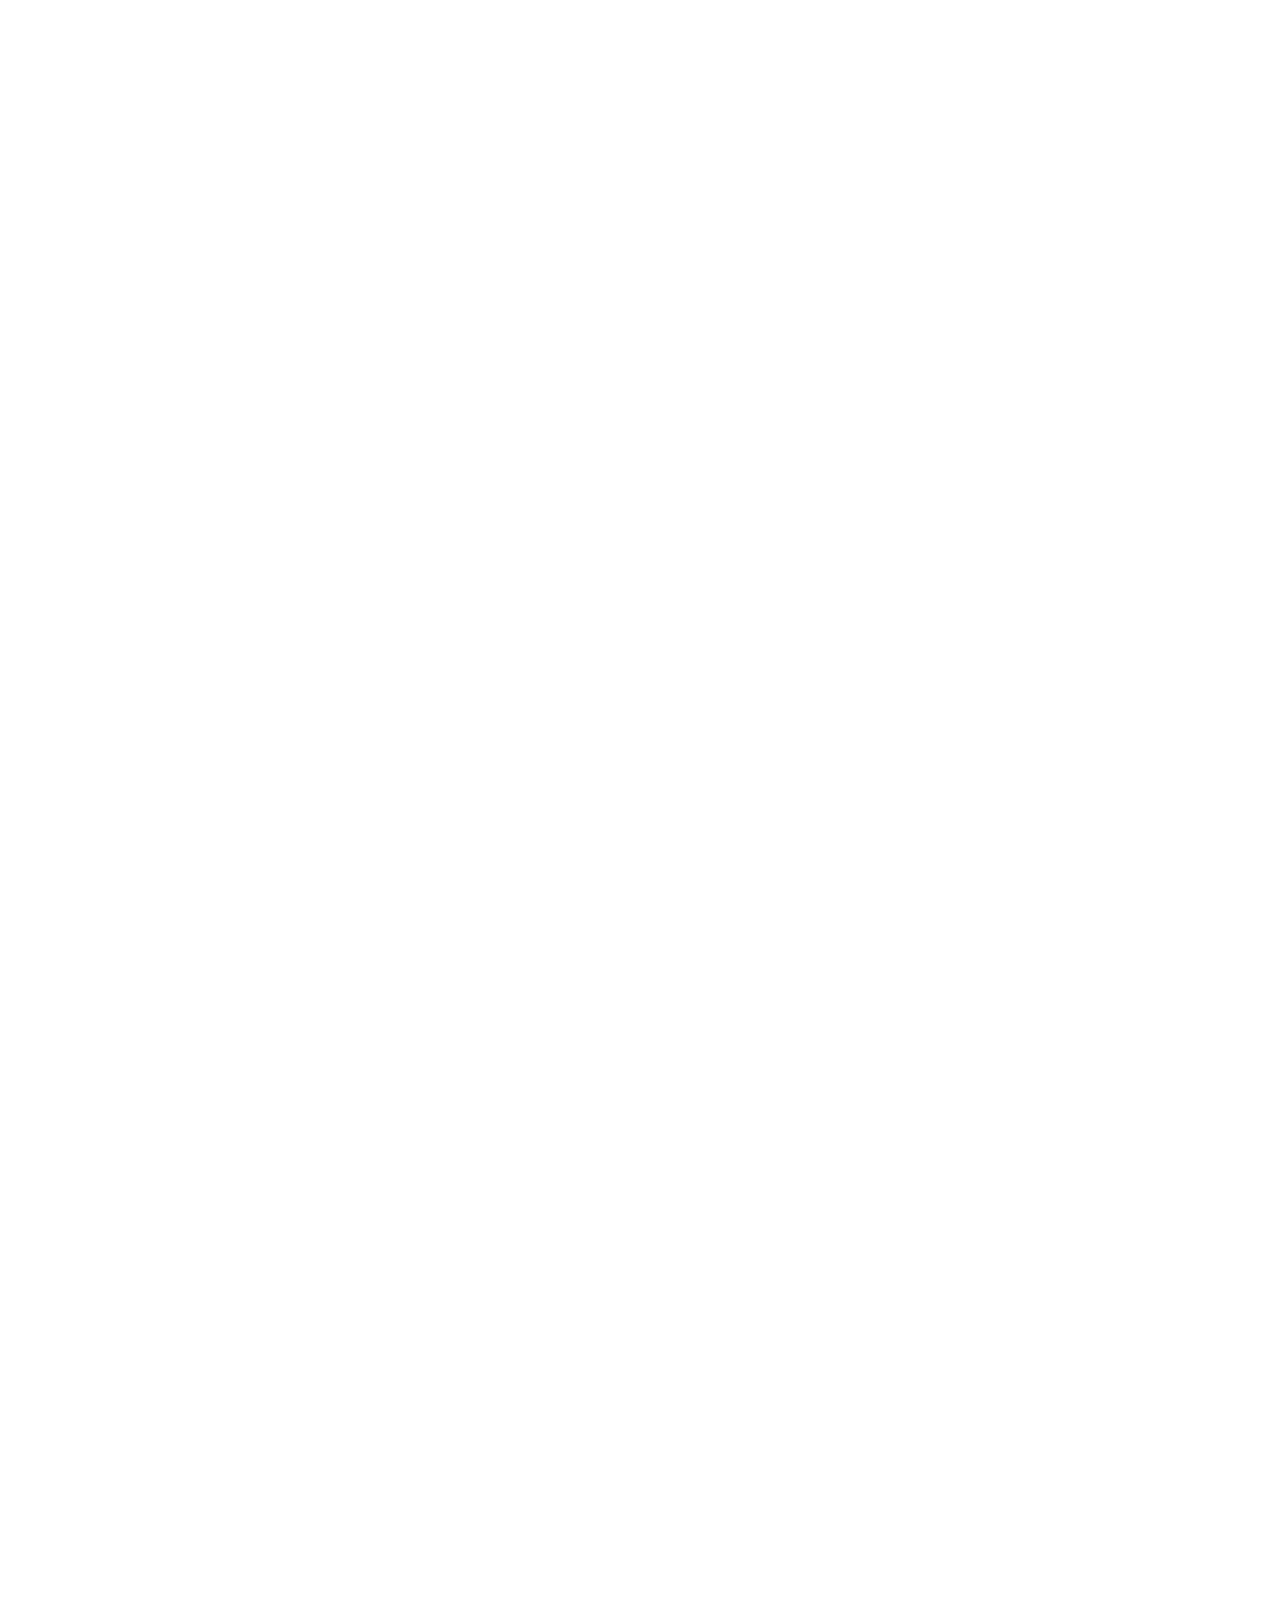
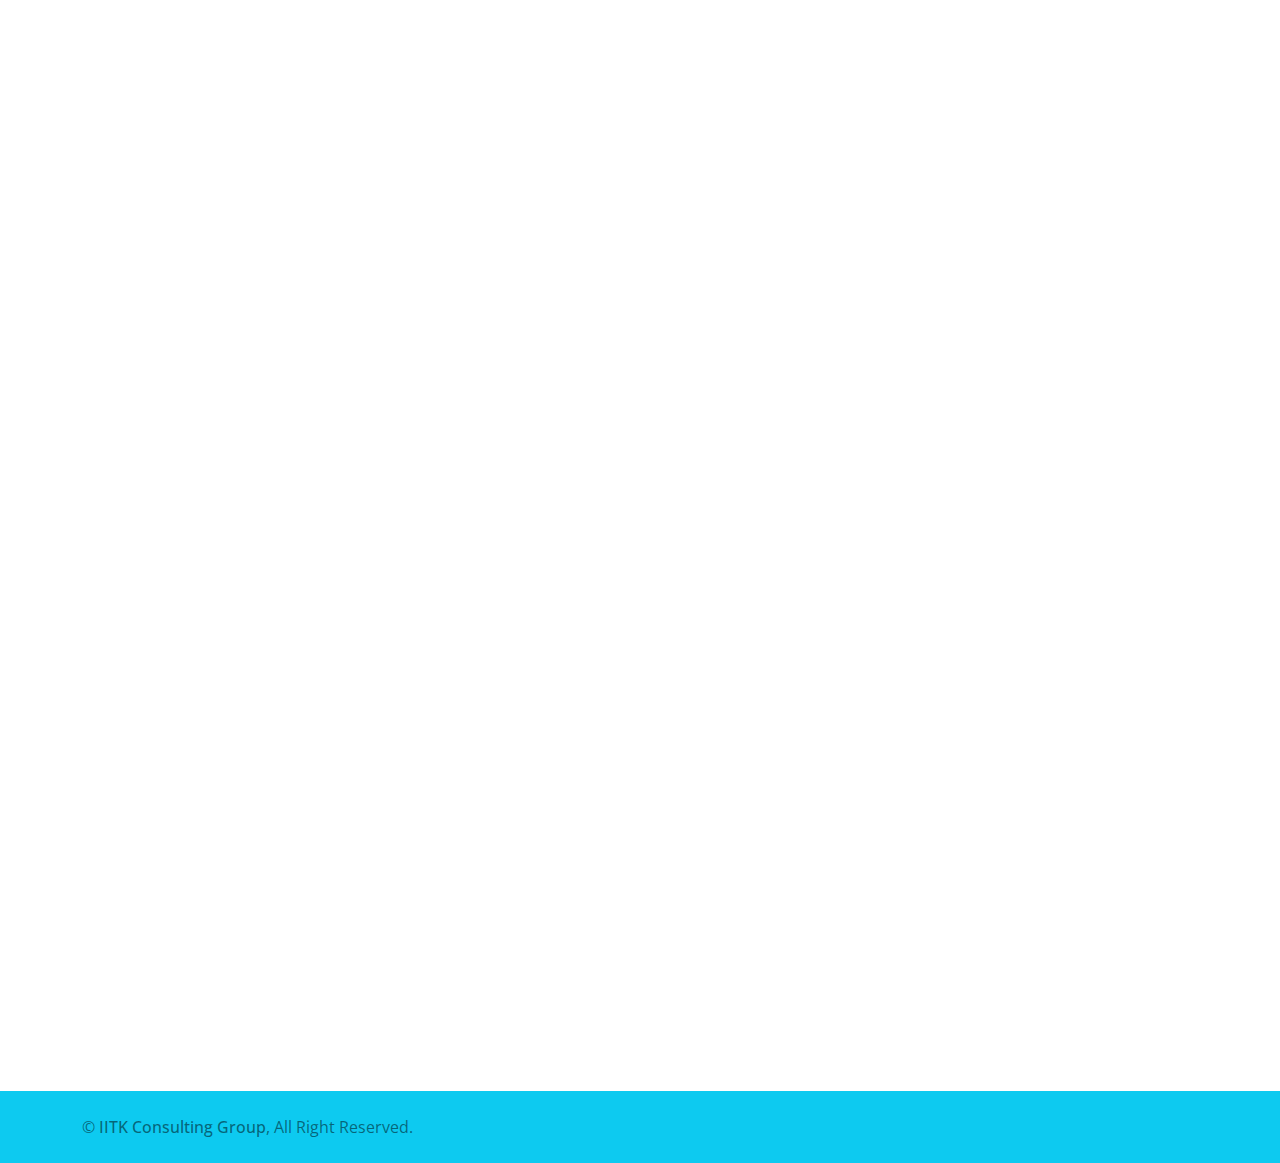
<file: team.html>
<!DOCTYPE html>
<html lang="en">

<head>
    <meta charset="utf-8">
    <title>IITK Consulting Group</title>
    <meta content="width=device-width, initial-scale=1.0" name="viewport">
    <meta content="" name="keywords">
    <meta content="" name="description">

    <!-- Favicon -->
    <link href="img/logo.png" rel="icon">

    <!-- Google Web Fonts -->
    <link rel="preconnect" href="https://fonts.googleapis.com">
    <link rel="preconnect" href="https://fonts.gstatic.com" crossorigin>
    <link href="https://fonts.googleapis.com/css2?family=Libre+Baskerville:wght@700&family=Open+Sans:wght@400;500;600&display=swap" rel="stylesheet">   

    <!-- Icon Font Stylesheet -->
    <link href="https://cdnjs.cloudflare.com/ajax/libs/font-awesome/5.10.0/css/all.min.css" rel="stylesheet">
    <link href="https://cdn.jsdelivr.net/npm/bootstrap-icons@1.4.1/font/bootstrap-icons.css" rel="stylesheet">

    <!-- Libraries Stylesheet -->
    <link href="lib/animate/animate.min.css" rel="stylesheet">
    <link href="lib/owlcarousel/assets/owl.carousel.min.css" rel="stylesheet">
    <link href="lib/lightbox/css/lightbox.min.css" rel="stylesheet">

    <!-- Customized Bootstrap Stylesheet -->
    <link href="css/bootstrap.min.css" rel="stylesheet">

    <!-- Template Stylesheet -->
    <link href="css/style.css" rel="stylesheet">
</head>

<body>
    <!-- Spinner Start -->
    <div id="spinner" class="show bg-white position-fixed translate-middle w-100 vh-100 top-50 start-50 d-flex align-items-center justify-content-center">
        <div class="spinner-border text-primary" role="status" style="width: 3rem; height: 3rem;"></div>
    </div>
    <!-- Spinner End -->


    <!-- Topbar Start -->
    <div class="container-fluid px-0 navbar-light" style="background-color: #0c0c0c; opacity: 90%">
        <div class="row g-0 d-none d-lg-flex">
            <div class="col-lg-6 ps-5 text-start">
                <div class="h-100 d-inline-flex align-items-center text-light">
                    <span>Follow Us:</span>
                    <a class="btn btn-link text-light" href="https://www.linkedin.com/company/iitkconsult/"><i class="fab fa-linkedin-in"></i></a>
                    <a class="btn btn-link text-light" href="https://www.facebook.com/iitkcg/"><i class="fab fa-facebook-f"></i></a>
                    <a class="btn btn-link text-light" href="https://www.instagram.com/iitkconsult/"><i class="fab fa-instagram"></i></a>
                </div>
            </div>
            <div class="col-lg-6 text-end">
                <div class="h-100 bg-info d-inline-flex align-items-center text-dark py-2 px-4">
                    <span class="me-2 fw-semi-bold"><i class="fa fa-phone-alt me-2"></i>Call Us:</span>
                    <span>+91 9790886958</span>
                </div>
            </div>
        </div>
    </div>
    <!-- Topbar End -->


    <!-- Navbar Start -->
    <nav class="navbar navbar-expand-lg navbar-light sticky-top px-4 px-lg-5 py-0 " style="background-color: #0c0c0c; opacity: 90%;">
        
        <img class="logo" src="img/logo.png" alt="Image" style="width: 5%;height: 5%;">
        <img class="mobile-logo" src="img/logo.png" alt="Image" style="width: 10%;height: 10%;">
        <button type="button" class="navbar-toggler me-0" data-bs-toggle="collapse" data-bs-target="#navbarCollapse">
            <span class="navbar-toggler-icon"></span>
        </button>
        <div class="collapse navbar-collapse" id="navbarCollapse">
            <div class="navbar-nav ms-auto p-4 p-lg-0">
                <a href="index.html" class="nav-item nav-link">Home</a>
                <a href="team.html" class="nav-item nav-link active">Team</a>
                <a href="projects.html" class="nav-item nav-link">Our Projects</a>
                <a href="index.html" class="nav-item nav-link">Blogs</a>
                <a href="gallery.html" class="nav-item nav-link">Gallery</a>
                <a href="index.html#contact-us" class="nav-item nav-link">Contact Us</a>
            </div>
        </div>
    </nav>
    <!-- Navbar End -->


    <!-- Carousel Start -->
    <!-- <div class="container-fluid px-0 mb-5">
        <div id="header-carousel" class="carousel slide" data-bs-ride="carousel">
            <div class="carousel-inner">
                <div class="carousel-item active">
                    <img class="w-100" src="img/wallpaper.jpg" alt="Image">
                    <div class="carousel-caption">
                        <div class="container">
                            <div class="row justify-content-start">
                                <div class="col-lg-8 text-start">
                                    <h1 class="display-1 text-white mb-5 animated slideInRight">IIT Kanpur Consulting Group</h1>
                                    <p class="fs-4 text-white">Handing out pro-bono data-driven consultancy to non-profits and social organisations using data science and machine learning</p>
                                </div>
                            </div>
                        </div>
                    </div>
                </div>
            </div>
        </div>
    </div> -->
    <!-- Carousel End -->
    
    <!-- Page Header Start -->
    <div class="container-fluid page-header py-5 mb-5 wow fadeIn" data-wow-delay="0.1s">
        <div class="container text-center py-5">
            <h1 class="display-3 text-white mb-4 animated slideInDown">Our Team</h1>
            <nav aria-label="breadcrumb animated slideInDown">
                <ol class="breadcrumb justify-content-center mb-0">
                    <li class="breadcrumb-item"><a href="#">Home</a></li>
                    <li class="breadcrumb-item"><a href="#">Pages</a></li>
                    <li class="breadcrumb-item active" aria-current="page">Our Team</li>
                </ol>
            </nav>
        </div>
    </div>
    <!-- Page Header End -->



    <!-- Team Start -->
    <div class="container-xxl py-5">
        <div id="team" class="container">
            <div class="text-center mx-auto wow fadeInUp" data-wow-delay="0.1s" style="max-width: 500px;">
                <p class="section-title bg-white text-center text-dark px-3">Our Team</p>
                <h1 class="mb-5">Current Partners</h1>
            </div>
            <div class="row g-4">
                <div class="col-lg-3 col-md-6 wow fadeInUp" data-wow-delay="0.1s">
                    <div class="team-item rounded p-4 bg-white">
                        <img class="img-fluid rounded mb-4" src="img/gallery/divyansh.jpg" alt="" >
                        <h5 class="text-dark">Divyansh</h5>
                        <br>
                        <p class="text-dark">Junior Undergraduate in the Department of CSE</p>
                        <div class="d-flex justify-content-center">
                            <a class="btn btn-square btn-outline-secondary rounded-circle mx-1" href="https://www.linkedin.com/in/divyansh-4152a722a/"><i
                                    class="fab fa-linkedin"></i></a>
                            <a class="btn btn-square btn-outline-secondary rounded-circle mx-1" href="https://www.facebook.com/profile.php?id=100066368990001"><i
                                    class="fab fa-facebook-f"></i></a>
                            <a class="btn btn-square btn-outline-secondary rounded-circle mx-1" href="mailto:divyansh21@iitk.ac.in"><i
                                    class="fa fa-envelope"></i></a>
                        </div>
                    </div>
                </div>

                <div class="col-lg-3 col-md-6 wow fadeInUp" data-wow-delay="0.3s">
                    <div class="team-item rounded p-4 bg-white">
                        <img class="img-fluid rounded mb-4" src="img/gallery/mohika.jpg" alt="">
                        <h5 class="text-dark">Mohika Agarwal</h5>
                        <br>
                        <p class="text-dark">Junior Undergraduate in the Department of ME</p>
                        <div class="d-flex justify-content-center">
                            <a class="btn btn-square btn-outline-secondary rounded-circle mx-1" href="https://www.linkedin.com/in/mohika-agarwal-42519a236/"><i
                                    class="fab fa-linkedin"></i></a>
                            <a class="btn btn-square btn-outline-secondary rounded-circle mx-1" href="https://www.facebook.com/profile.php?id=100075226995829&mibextid=ZbWKwL"><i
                                    class="fab fa-facebook-f"></i></a>
                            <a class="btn btn-square btn-outline-secondary rounded-circle mx-1" href="mailto:mohika21@iitk.ac.in"><i
                                    class="fa fa-envelope"></i></a>
                        </div>
                    </div>
                </div>

                <div class="col-lg-3 col-md-6 wow fadeInUp" data-wow-delay="0.3s">
                    <div class="team-item rounded p-4 bg-white">
                        <img class="img-fluid rounded mb-4" src="img/pandey.jpg" alt="">
                        <h5 class="text-dark">Mridul Pandey</h5>
                        <br>
                        <p class="text-dark">Junior Undergraduate in the Department of EE</p>
                        <div class="d-flex justify-content-center">
                            <a class="btn btn-square btn-outline-secondary rounded-circle mx-1" href="https://www.linkedin.com/in/mridul-pandey-946570230/"><i
                                    class="fab fa-linkedin"></i></a>
                            <a class="btn btn-square btn-outline-secondary rounded-circle mx-1" href="https://www.facebook.com/profile.php?id=100075260224983&mibextid=LQQJ4d/"><i
                                    class="fab fa-facebook-f"></i></a>
                            <a class="btn btn-square btn-outline-secondary rounded-circle mx-1" href="mailto:mridulp21@iitk.ac.in"><i
                                    class="fa fa-envelope"></i></a>
                        </div>
                    </div>
                </div>

                <div class="col-lg-3 col-md-6 wow fadeInUp" data-wow-delay="0.5s">
                    <div class="team-item rounded p-4 bg-white">
                        <img class="img-fluid rounded mb-4" src="img/nishanth.png" alt="">
                        <h5 class="text-dark">Nishanth Shanmukham</h5>
                        <p class="text-dark">Junior Undergraduate in the Department of CHE</p>
                        <div class="d-flex justify-content-center">
                            <a class="btn btn-square btn-outline-secondary rounded-circle mx-1" href="https://www.linkedin.com/in/nishanth-shanmukham-c-424b46227/"><i
                                    class="fab fa-linkedin"></i></a>
                            <a class="btn btn-square btn-outline-secondary rounded-circle mx-1" href="https://www.facebook.com/lakshyaa.nishanth"><i
                                    class="fab fa-facebook-f"></i></a>
                            <a class="btn btn-square btn-outline-secondary rounded-circle mx-1" href=""><i
                                    class="fa fa-envelope"></i></a>
                        </div>
                    </div>
                </div>
            </div>
            <!-- <a href="team.html" class="explore_more btn btn-secondary rounded-pill py-3 px-5 animated slideInRight">View full team</a> -->
        </div>
    </div>
    <!-- Team End -->

    <!-- Mentor Start -->
    <div class="container-xxl py-5">
        <div id="team" class="container">
            <div class="text-center mx-auto wow fadeInUp" data-wow-delay="0.1s" style="max-width: 500px;">
                <!-- <p class="section-title bg-white text-center text-primary px-3">Professors</p> -->
                <h1 class="mb-5">Our Mentors</h1>
            </div>
            <div class="row g-4">
                <div class="col-lg-3 col-md-6 wow fadeInUp" data-wow-delay="0.1s">
                    <div class="team-item rounded p-4 bg-white">
                        <img class="img-fluid rounded mb-4" src="img/0.jpeg" alt="" >
                        <h5 class="text-dark">Prof. Sandeep Shukla</h5>
                        <p class="text-dark">P. & P. Goel Chair professor of Department of CSE, IITK</p>
                  
                    </div>
                </div>

                <div class="col-lg-3 col-md-6 wow fadeInUp" data-wow-delay="0.3s">
                    <div class="team-item rounded p-4 bg-white">
                        <img class="img-fluid rounded mb-4" src="img/ashutoshm.jpg" alt="">
                        <h5 class="text-dark">Prof. Ashutosh Modi</h5>
                        <p class="text-dark">Assistant Professor in the Department of CSE, IITK</p>
             
                    </div>
                </div>

                <div class="col-lg-3 col-md-6 wow fadeInUp" data-wow-delay="0.3s">
                    <div class="team-item rounded p-4 bg-white">
                        <img class="img-fluid rounded mb-4" src="img/VipulArora.jpg" alt="">
                        <h5 class="text-dark">Prof. Vipul Arora</h5>
                        <p class="text-dark">Associate Professor in the Department of EE, IITK</p>
         
                    </div>
                </div>

                <div class="col-lg-3 col-md-6 wow fadeInUp" data-wow-delay="0.5s">
                    <div class="team-item rounded p-4 bg-white">
                        <img class="img-fluid rounded mb-4" src="img/hamim_new.webp" alt="">
                        <h5 class="text-dark">Prof. Hamim Zafar</h5>
                        <p class="text-dark">Asst. Professor jointly in the Department of CSE & BSBE, IITK</p>

                    </div>
                </div>
            </div>
            <br>
            <!-- Another set of profs start -->
            <div class="row g-4">
                <div class="col-lg-3 col-md-6 wow fadeInUp" data-wow-delay="0.1s">
                    <div class="team-item rounded p-4 bg-white">
                        <img class="img-fluid rounded mb-4" src="img/pbagade.jpeg" alt="" >
                        <h5 class="text-dark">Prof. Priyanka Bagade</h5>
                        <p class="text-dark">Assistant professor of Department of CSE, IITK</p>
                  
                    </div>
                </div>

                <div class="col-lg-3 col-md-6 wow fadeInUp" data-wow-delay="0.3s">
                    <div class="team-item rounded p-4 bg-white">
                        <img class="img-fluid rounded mb-4" src="img/snt.png" alt="">
                        <h5 class="text-dark">Prof. S.N. Tripathi</h5>
                        <p class="text-dark">Joint Faculty in Sustainable Energy Engineering (SEE), IITK</p>
             
                    </div>
                </div>

                <div class="col-lg-3 col-md-6 wow fadeInUp" data-wow-delay="0.3s">
                    <div class="team-item rounded p-4 bg-white">
                        <img class="img-fluid rounded mb-4" src="img/2.jpeg" alt="">
                        <h5 class="text-dark">Prof. Piyush Rai</h5>
                        <p class="text-dark">Associate Professor in the Department of CSE, IITK</p>
         
                    </div>
                </div>

                <div class="col-lg-3 col-md-6 wow fadeInUp" data-wow-delay="0.5s">
                    <div class="team-item rounded p-4 bg-white">
                        <img class="img-fluid rounded mb-4" src="img/3.jpeg" alt="">
                        <h5 class="text-dark">Prof. Suman Sourav</h5>
                        <p class="text-dark">Assistant professor of Department of IME, IITK</p>

                    </div>
                </div>
            </div>
            <!-- Another set of profs end -->

            <!-- <a href="team.html" class="explore_more btn btn-secondary rounded-pill py-3 px-5 animated slideInRight">View full team</a> -->
        </div>
    </div>
    <!-- Mentor Team End -->

    <!-- Emeretius Partners start -->
    <div class="container-xxl py-5">
        <div id="team" class="container">
            <!-- y22 team start -->
            <div class="text-center mx-auto wow fadeInUp" data-wow-delay="0.1s" style="max-width: 500px;">
                <!-- <p class="section-title bg-white text-center text-primary px-3">Our Team</p> -->
                <h1 class="mb-5">Emeritus Partners</h1>
                <p class="section-title bg-white text-center text-dark px-3">2022 Team</p>
            </div>
            <div class="row g-4">
                <div class="col-lg-3 col-md-6 wow fadeInUp" data-wow-delay="0.1s">
                    <div class="team-item rounded p-4 bg-white">
                        <img class="img-fluid rounded mb-4" src="img/vashi.jpeg" alt="" >
                        <h5 class="text-dark">Advait Vashi</h5>
                        <p class="text-dark">Senior Undergraduate in the Department of ME<br>
                        Interning at <b>National University of Singapore</b></p>
                        <div class="d-flex justify-content-center">
                            <a class="btn btn-square btn-outline-secondary rounded-circle mx-1" href="https://www.linkedin.com/in/advait-vashi-328095212/"><i
                                    class="fab fa-linkedin"></i></a>
                            <a class="btn btn-square btn-outline-secondary rounded-circle mx-1" href="https://www.facebook.com/advait.vashi.5"><i
                                    class="fab fa-facebook-f"></i></a>
                            <a class="btn btn-square btn-outline-secondary rounded-circle mx-1" href=""><i
                                    class="fa fa-envelope"></i></a>
                        </div>
                    </div>
                </div>

                <div class="col-lg-3 col-md-6 wow fadeInUp" data-wow-delay="0.3s">
                    <div class="team-item rounded p-4 bg-white">
                        <img class="img-fluid rounded mb-4" src="img/aryan.jpeg" alt="">
                        <h5 class="text-dark">Aryan Vora</h5>
                        <p class="text-dark">Senior Undergraduate in the Department of CSE<br>
                        Interning at <b>Bain & Company</b><br><br></p>
                        <div class="d-flex justify-content-center">
                            <a class="btn btn-square btn-outline-secondary rounded-circle mx-1" href="https://www.linkedin.com/in/aryan-vora-277726222/"><i
                                    class="fab fa-linkedin"></i></a>
                            <a class="btn btn-square btn-outline-secondary rounded-circle mx-1" href="https://www.facebook.com/aryan.vora.3781"><i
                                    class="fab fa-facebook-f"></i></a>
                            <a class="btn btn-square btn-outline-secondary rounded-circle mx-1" href=""><i
                                    class="fa fa-envelope"></i></a>
                        </div>
                    </div>
                </div>

                <div class="col-lg-3 col-md-6 wow fadeInUp" data-wow-delay="0.3s">
                    <div class="team-item rounded p-4 bg-white">
                        <img class="img-fluid rounded mb-4" src="img/shivangi.jpeg" alt="">
                        <h5 class="text-dark">Shivangi Yadav</h5>
                        <p class="text-dark">Senior Undergraduate in the Department of CE<br>
                        Interning at <b>Bain & Company</b><br><br></p>
                        <div class="d-flex justify-content-center">
                            <a class="btn btn-square btn-outline-secondary rounded-circle mx-1" href="https://www.linkedin.com/in/shivangi-yadav-2ba103206/"><i
                                    class="fab fa-linkedin"></i></a>
                            <a class="btn btn-square btn-outline-secondary rounded-circle mx-1" href="https://www.facebook.com/profile.php?id=100055697236748"><i
                                    class="fab fa-facebook-f"></i></a>
                            <a class="btn btn-square btn-outline-secondary rounded-circle mx-1" href=""><i
                                    class="fa fa-envelope"></i></a>
                        </div>
                    </div>
                </div>

                <div class="col-lg-3 col-md-6 wow fadeInUp" data-wow-delay="0.5s">
                    <div class="team-item rounded p-4 bg-white">
                        <img class="img-fluid rounded mb-4" src="img/shreyansh.jpg" alt="">
                        <h5 class="text-dark">Shreyansh Agarwal</h5>
                        <p class="text-dark">Senior Undergraduate in the Department of EE<br>
                        Interning at <b>Boston Consulting Group</b></p>
                        <div class="d-flex justify-content-center">
                            <a class="btn btn-square btn-outline-secondary rounded-circle mx-1" href="https://www.linkedin.com/in/shreyansh-agarwal-9a0482131/"><i
                                    class="fab fa-linkedin"></i></a>
                            <a class="btn btn-square btn-outline-secondary rounded-circle mx-1" href="https://www.facebook.com/webwarrior13"><i
                                    class="fab fa-facebook-f"></i></a>
                            <a class="btn btn-square btn-outline-secondary rounded-circle mx-1" href=""><i
                                    class="fa fa-envelope"></i></a>
                        </div>
                    </div>
                </div>
            </div>
            <!-- y22 team end -->
             <!-- space -->
             <p><br></p>
            <!-- y21 team start -->
            <div class="text-center mx-auto wow fadeInUp" data-wow-delay="0.1s" style="max-width: 500px;">
                <!-- <p class="section-title bg-white text-center text-primary px-3">Our Team</p> -->
                <!-- <h1 class="mb-5">Emeretius Partners</h1> -->
                <p class="section-title bg-white text-center text-dark px-3">2021 Team</p>
            </div>
            <div class="row g-4">
                <div class="col-lg-3 col-md-6 wow fadeInUp" data-wow-delay="0.1s">
                    <div class="team-item rounded p-4 bg-white">
                        <img class="img-fluid rounded mb-4" src="img/akshat.jpg" alt="" >
                        <h5 class="text-dark">Akshat Goyal</h5>
                        <p class="text-dark">Working as a Business Analyst at <b>McKinsey & Co.</b>
                        <br> Interned at <b>Protium Finance</b></p>
                        <div class="d-flex justify-content-center">
                            <a class="btn btn-square btn-outline-secondary rounded-circle mx-1" href="https://www.linkedin.com/in/akshat-goyal47/"><i
                                    class="fab fa-linkedin"></i></a>
                            <a class="btn btn-square btn-outline-secondary rounded-circle mx-1" href="https://www.facebook.com/akshat.goyal.1234?mibextid=LQQJ4d"><i
                                    class="fab fa-facebook-f"></i></a>
                            <a class="btn btn-square btn-outline-secondary rounded-circle mx-1" href=""><i
                                    class="fa fa-envelope"></i></a>
                        </div>
                    </div>
                </div>

                <div class="col-lg-3 col-md-6 wow fadeInUp" data-wow-delay="0.3s">
                    <div class="team-item rounded p-4 bg-white">
                        <img class="img-fluid rounded mb-4" src="img/ananya.jpg" alt="">
                        <h5 class="text-dark">Ananya Gupta</h5>
                        <p class="text-dark">Working as a Business Analyst at <b>McKinsey & Co.</b>
                            <br> Interned at <b>QuadEye</b></p>
                        <div class="d-flex justify-content-center">
                            <a class="btn btn-square btn-outline-secondary rounded-circle mx-1" href="https://www.linkedin.com/in/ananyag16/"><i
                                    class="fab fa-linkedin"></i></a>
                            <a class="btn btn-square btn-outline-secondary rounded-circle mx-1" href="https://www.facebook.com/ananya.gupta0016?mibextid=LQQJ4d"><i
                                    class="fab fa-facebook-f"></i></a>
                            <a class="btn btn-square btn-outline-secondary rounded-circle mx-1" href=""><i
                                    class="fa fa-envelope"></i></a>
                        </div>
                    </div>
                </div>

                <div class="col-lg-3 col-md-6 wow fadeInUp" data-wow-delay="0.3s">
                    <div class="team-item rounded p-4 bg-white">
                        <img class="img-fluid rounded mb-4" src="img/priyanshu_new.jpg" alt="">
                        <h5 class="text-dark">Priyanshu Yadav</h5>
                        <p class="text-dark">Working as a Business Analyst at <b>Graviton</b>
                            <br> Interned at <b>Adobe Research</b></p>
                        <div class="d-flex justify-content-center">
                            <a class="btn btn-square btn-outline-secondary rounded-circle mx-1" href="https://www.linkedin.com/in/priyanshu-yadav07/"><i
                                    class="fab fa-linkedin"></i></a>
                            <a class="btn btn-square btn-outline-secondary rounded-circle mx-1" href="https://www.facebook.com/profile.php?id=100039191040595&mibextid=LQQJ4d"><i
                                    class="fab fa-facebook-f"></i></a>
                            <a class="btn btn-square btn-outline-secondary rounded-circle mx-1" href=""><i
                                    class="fa fa-envelope"></i></a>
                        </div>
                    </div>
                </div>

                <div class="col-lg-3 col-md-6 wow fadeInUp" data-wow-delay="0.5s">
                    <div class="team-item rounded p-4 bg-white">
                        <img class="img-fluid rounded mb-4" src="img/vansh_new.jpg" alt="">
                        <h5 class="text-dark">Vansh Bansal</h5>
                        <p class="text-dark">Incoming PhD Scholar at SDS, UT Austin
                            <br> Interned at <b>Oracle</b></p>
                        <div class="d-flex justify-content-center">
                            <a class="btn btn-square btn-outline-secondary rounded-circle mx-1" href="https://www.linkedin.com/in/vanshbansal1505"><i
                                    class="fab fa-linkedin"></i></a>
                            <a class="btn btn-square btn-outline-secondary rounded-circle mx-1" href="https://www.facebook.com/vansh.bansal.3557?mibextid=LQQJ4d"><i
                                    class="fab fa-facebook-f"></i></a>
                            <a class="btn btn-square btn-outline-secondary rounded-circle mx-1" href=""><i
                                    class="fa fa-envelope"></i></a>
                        </div>
                    </div>
                </div>
            </div>
            <!-- y21 team end -->
             <!-- space -->
             <p><br></p>
            <!-- y20 team start -->
            <div class="text-center mx-auto wow fadeInUp" data-wow-delay="0.1s" style="max-width: 500px;">
                <!-- <p class="section-title bg-white text-center text-primary px-3">Our Team</p> -->
                <!-- <h1 class="mb-5">Emeretius Partners</h1> -->
                <p class="section-title bg-white text-center text-dark px-3">2020 Team</p>
            </div>
            <div class="row g-4">
                <div class="col-lg-3 col-md-6 wow fadeInUp" data-wow-delay="0.1s">
                    <div class="team-item rounded p-4 bg-white">
                        <img class="img-fluid rounded mb-4" src="img/jaskaran.jpg" alt="" >
                        <h5 class="text-dark">Jaskaran Kalra</h5>
                        <p class="text-dark">Working as Analyst at <b>Goldman Sachs</b>
                            <br> Interned at <b>Goldman Sachs</b></p>
                        <div class="d-flex justify-content-center">
                            <a class="btn btn-square btn-outline-secondary rounded-circle mx-1" href="https://www.linkedin.com/in/jaskaran-kalra-8485801b2/"><i
                                    class="fab fa-linkedin"></i></a>
                            <a class="btn btn-square btn-outline-secondary rounded-circle mx-1" href=""><i
                                    class="fab fa-facebook-f"></i></a>
                            <a class="btn btn-square btn-outline-secondary rounded-circle mx-1" href=""><i
                                    class="fa fa-envelope"></i></a>
                        </div>
                    </div>
                </div>

                <div class="col-lg-3 col-md-6 wow fadeInUp" data-wow-delay="0.3s">
                    <div class="team-item rounded p-4 bg-white">
                        <img class="img-fluid rounded mb-4" src="img/rishi_sagar_new.jpg" alt="">
                        <h5 class="text-dark">Rishi Sagar</h5>
                        <p class="text-dark">Working as a Product Manager at <b>Sprinklr</b>
                            <br> Interned at <b>Shopping101</b></p>
                        <div class="d-flex justify-content-center">
                            <a class="btn btn-square btn-outline-secondary rounded-circle mx-1" href="https://www.linkedin.com/in/rishisagar/"><i
                                    class="fab fa-linkedin"></i></a>
                            <a class="btn btn-square btn-outline-secondary rounded-circle mx-1" href="https://www.facebook.com/weaseltoad"><i
                                    class="fab fa-facebook-f"></i></a>
                            <a class="btn btn-square btn-outline-secondary rounded-circle mx-1" href=""><i
                                    class="fa fa-envelope"></i></a>
                        </div>
                    </div>
                </div>

                <div class="col-lg-3 col-md-6 wow fadeInUp" data-wow-delay="0.3s">
                    <div class="team-item rounded p-4 bg-white">
                        <img class="img-fluid rounded mb-4" src="img/shivam_gupta.jpg" alt="">
                        <h5 class="text-dark">Shivam Gupta</h5>
                        <p class="text-dark">Pursuing MS programme in the Departement of Economics, <b>IIT Kanpur</b></p>
                        <div class="d-flex justify-content-center">
                            <a class="btn btn-square btn-outline-secondary rounded-circle mx-1" href=""><i
                                    class="fab fa-linkedin"></i></a>
                            <a class="btn btn-square btn-outline-secondary rounded-circle mx-1" href="https://www.facebook.com/profile.php?id=100003968813216"><i
                                    class="fab fa-facebook-f"></i></a>
                            <a class="btn btn-square btn-outline-secondary rounded-circle mx-1" href=""><i
                                    class="fa fa-envelope"></i></a>
                        </div>
                    </div>
                </div>

                <div class="col-lg-3 col-md-6 wow fadeInUp" data-wow-delay="0.5s">
                    <div class="team-item rounded p-4 bg-white">
                        <img class="img-fluid rounded mb-4" src="img/varun_goyal.jpg" alt="">
                        <h5 class="text-dark">Varun Goyal</h5>
                        <p class="text-dark">Pursuing MS programme at <b>University of California</b>
                            <br> Interned at <b>Rubrik</b></p>
                        <div class="d-flex justify-content-center">
                            <a class="btn btn-square btn-outline-secondary rounded-circle mx-1" href="https://www.linkedin.com/in/varungoyal23/"><i
                                    class="fab fa-linkedin"></i></a>
                            <a class="btn btn-square btn-outline-secondary rounded-circle mx-1" href="https://www.facebook.com/varungoyal23"><i
                                    class="fab fa-facebook-f"></i></a>
                            <a class="btn btn-square btn-outline-secondary rounded-circle mx-1" href=""><i
                                    class="fa fa-envelope"></i></a>
                        </div>
                    </div>
                </div>
            </div>
            <!-- y20 team end -->
            <!-- space -->
            <p><br></p>
            <!-- y19 team start -->
            <div class="text-center mx-auto wow fadeInUp" data-wow-delay="0.1s" style="max-width: 500px;">
                <!-- <p class="section-title bg-white text-center text-primary px-3">Our Team</p> -->
                <!-- <h1 class="mb-5">Emeretius Partners</h1> -->
                <p class="section-title bg-white text-center text-dark px-3">2019 Team</p>
            </div>
            <div class="row g-5">
                <div class="col-lg-3 col-md-6 wow fadeInUp" data-wow-delay="0.1s">
                    <div class="team-item rounded p-4 bg-white">
                        <img class="img-fluid rounded mb-4" src="img/ayush-photo.jpg" alt="" >
                        <h5 class="text-dark">Ayush Gupta</h5>
                        <p class="text-dark">Working as a Quantitative Researcher at <b>JPMC</b>
                            <br>Experience in robotics, programming and ML</p>
                        <div class="d-flex justify-content-center">
                            <a class="btn btn-square btn-outline-secondary rounded-circle mx-1" href="https://www.linkedin.com/in/ayush-gupta-310022179//"><i
                                    class="fab fa-linkedin"></i></a>
                            <a class="btn btn-square btn-outline-secondary rounded-circle mx-1" href="https://www.facebook.com/7ayushgupta"><i
                                    class="fab fa-facebook-f"></i></a>
                            <a class="btn btn-square btn-outline-secondary rounded-circle mx-1" href=""><i
                                    class="fa fa-envelope"></i></a>
                        </div>
                    </div>
                </div>

                <div class="col-lg-3 col-md-6 wow fadeInUp" data-wow-delay="0.3s">
                    <div class="team-item rounded p-4 bg-white">
                        <img class="img-fluid rounded mb-4" src="img/tushar_goswamy.jpg" alt="">
                        <h5 class="text-dark">Tushar Goswamy</h5>
                        <p class="text-dark">Working as a Business Analyst at <b>McKinsey & Co.</b>
                            <br> Interned at <b>Mastercard</b>, Research in applied Economics</p>
                        <div class="d-flex justify-content-center">
                            <a class="btn btn-square btn-outline-secondary rounded-circle mx-1" href="https://www.linkedin.com/in/tgoswamy/"><i
                                    class="fab fa-linkedin"></i></a>
                            <a class="btn btn-square btn-outline-secondary rounded-circle mx-1" href="https://www.facebook.com/tushar.goswamy?mibextid=LQQJ4d"><i
                                    class="fab fa-facebook-f"></i></a>
                            <a class="btn btn-square btn-outline-secondary rounded-circle mx-1" href=""><i
                                    class="fa fa-envelope"></i></a>
                        </div>
                    </div>
                    <!-- <div class="col-lg-3 col-md-6 wow fadeInUp" data-wow-delay="0.5s">
                        <div class="team-item rounded p-4 bg-white">
                            <img class="img-fluid rounded mb-4" src="img/vatsalya_tondon.png" alt="">
                            <h5 class="text-dark">Vatsalya Tondon</h5>
                            <p class="text-dark">Working as a Business Analyst at <b>McKinsey & Co.</b>
                            <br>Experience in data science hackathons and case studies</p>
                        </div>
                    </div> -->
                </div>

                <div class="col-lg-3 col-md-6 wow fadeInUp" data-wow-delay="0.3s">
                    <div class="team-item rounded p-4 bg-white">
                        <img class="img-fluid rounded mb-4" src="img/naishadh_parmar.jpg" alt="">
                        <h5 class="text-dark">Naishadh Parmar</h5>
                        <p class="text-dark">Working as a Data Analyst at <b>Gartner</b>
                            <br> Internship experience in the field of data science</p>
                        <div class="d-flex justify-content-center">
                            <a class="btn btn-square btn-outline-secondary rounded-circle mx-1" href="https://www.linkedin.com/in/naishadh-parmar/"><i
                                    class="fab fa-linkedin"></i></a>
                            <a class="btn btn-square btn-outline-secondary rounded-circle mx-1" href="https://www.facebook.com/naishadhparmar99?mibextid=LQQJ4d"><i
                                    class="fab fa-facebook-f"></i></a>
                            <a class="btn btn-square btn-outline-secondary rounded-circle mx-1" href=""><i
                                    class="fa fa-envelope"></i></a>
                        </div>
                    </div>
                </div>

                <div class="col-lg-3 col-md-6 wow fadeInUp"  data-wow-delay="0.5s">
                    <div class="team-item rounded p-4 bg-white">
                        <img class="img-fluid rounded mb-4" src="img/vatsalya_tondon.png" alt="">
                        <h5 class="text-dark">Vatsalya Tondon</h5>
                        <p class="text-dark">Working as a Business Analyst at <b>McKinsey & Co.</b>
                            <br>Experience in data science hackathons and case studies</p>
                        <div class="d-flex justify-content-center">
                            <a class="btn btn-square btn-outline-secondary rounded-circle mx-1" href="https://www.linkedin.com/in/vatsalyatandon/"><i
                                    class="fab fa-linkedin"></i></a>
                            <a class="btn btn-square btn-outline-secondary rounded-circle mx-1" href="https://www.facebook.com/vatsalyatandon7?mibextid=LQQJ4d"><i
                                    class="fab fa-facebook-f"></i></a>
                            <a class="btn btn-square btn-outline-secondary rounded-circle mx-1" href=""><i
                                    class="fa fa-envelope"></i></a>
                        </div>
                    </div>
                </div>
                <!-- trial -->
                <div class="col-lg-3 col-md-6 wow fadeInUp" data-wow-delay="0.5s">
                    <div class="team-item rounded p-4 bg-white">
                        <img class="img-fluid rounded mb-4" src="img/raunak_shah.jpg" alt="">
                        <h5 class="text-dark">Raunak Shah</h5>
                        <p class="text-dark">Working as a Research Associate at <b>Adobe</b>
                            <br>Experience in field of ML and CV</p>
                        <div class="d-flex justify-content-center">
                            <a class="btn btn-square btn-outline-secondary rounded-circle mx-1" href="https://www.linkedin.com/in/raunaks13/"><i
                                    class="fab fa-linkedin"></i></a>
                            <a class="btn btn-square btn-outline-secondary rounded-circle mx-1" href="https://www.facebook.com/raunak.s13?mibextid=LQQJ4d"><i
                                    class="fab fa-facebook-f"></i></a>
                            <a class="btn btn-square btn-outline-secondary rounded-circle mx-1" href=""><i
                                    class="fa fa-envelope"></i></a>
                        </div>
                    </div>
                </div>
                <!-- end trail -->
            </div>
            <!-- y19 team end -->
 

            <!-- <a href="team.html" class="explore_more btn btn-secondary rounded-pill py-3 px-5 animated slideInRight">View full team</a> -->
        </div>
    </div>
    <!-- Emeretius Partners End -->


    <!-- Footer Start -->
    <div class="container-fluid footer mt-5 py-5 wow fadeIn" style="background-color: rgb(55, 53, 53);" data-wow-delay="0.1s">
        <div class="container py-5">
            <div class="row gy-lg-5"> <!--row gy-lg-5-->
                <div class="col-lg-3 col-md-6">
                    <h5 class="text-white mb-4"><a id="contact-us">Our Office</a></h5>
                    <p class="mb-2"><i class="fa fa-map-marker-alt me-3"></i>
                        <div>
                        Indian Institute of Technology Kanpur<br>
                        Uttar Pradesh, India - 208016
                        </div></p>
                    <p class="mb-2"><i class="fa fa-phone-alt me-3"></i>
                        <div>+91 8306579828 / +91 7727869528<br>
                            +91 9717401684 / +91 9790886958</div></p>
                    <p class="mb-2"><i class="fa fa-envelope me-3"></i>iitkconsult@gmail.com</p>
                    <div class="d-flex pt-3">
                        <!-- <a class="btn btn-square btn-secondary rounded-circle me-2" href=""><i class="fab fa-twitter"></i></a>-->
                        <a class="btn btn-square btn-secondary rounded-circle me-2" href="https://www.facebook.com/iitkcg/"><i class="fab fa-facebook-f"></i></a> 
                        <a class="btn btn-square btn-secondary rounded-circle me-2" href="https://www.instagram.com/iitkconsult/"><i class="fab fa-instagram"></i></a>
                        <a class="btn btn-square btn-secondary rounded-circle me-2" href="https://www.linkedin.com/company/iitkconsult/about/"><i class="fab fa-linkedin-in"></i></a>
                    </div>
                </div>
                <div class="col-lg-3 col-md-6">
                    <h5 class="text-white mb-4">Quick Links</h5>
                    <a class="btn btn-link" href="index.html#about">About Us</a>
                    <a class="btn btn-link" href="#team">Team</a>
                    <a class="btn btn-link" href="projects.html">Our Projects</a>
                    <a class="btn btn-link" href="#gallery">Gallery</a>
                    <!-- <a class="btn btn-link" href="">Support</a> -->
                </div>

                <!-- Map start-->
                <div class="justify-content-lg-evenly col-xxl-6">
                    <div class="mapouter">
                        <div class="gmap_canvas"><iframe class="gmap_iframe" width="100%" frameborder="0" scrolling="no" marginheight="0"
                                marginwidth="0"
                                src="https://maps.google.com/maps?width=500&amp;height=300&amp;hl=en&amp;q=IIT KANPUR&amp;t=&amp;z=14&amp;ie=UTF8&amp;iwloc=B&amp;output=embed"></iframe><a
                                href="https://formatjson.org/"><p class="text-white">Map</p></a>
                            </div>
                        </div>
                    </div>
                </div>
                <!-- Map End -->

            </div>
        </div>
    </div>
    <!-- Footer End -->


    <!-- Copyright Start -->
    <div class="container-fluid bg-info text-body copyright py-4">
        <div class="container">
            <div class="row">
                <div class="col-md-6 text-center text-black-50 text-md-start mb-3 mb-md-0">
                    &copy; <a class="fw-semi-bold text-black-50" href="#">IITK Consulting Group</a>, All Right Reserved.
                </div>
                <div class="col-md-6 text-center text-md-end">
                    <!--/*** This template is free as long as you keep the footer author’s credit link/attribution link/backlink. If you'd like to use the template without the footer author’s credit link/attribution link/backlink, you can purchase the Credit Removal License from "https://htmlcodex.com/credit-removal". Thank you for your support. ***/-->
                    <!-- Template By <a class="fw-semi-bold" href="https://htmlcodex.com">HTML Codex</a> -->
                </div>
            </div>
        </div>
    </div>
    <!-- Copyright End -->


    <!-- Back to Top -->
    <a href="#" class="btn btn-lg btn-secondary btn-lg-square rounded-circle back-to-top"><i class="bi bi-arrow-up"></i></a>


    <!-- JavaScript Libraries -->
    <script src="https://code.jquery.com/jquery-3.4.1.min.js"></script>
    <script src="https://cdn.jsdelivr.net/npm/bootstrap@5.0.0/dist/js/bootstrap.bundle.min.js"></script>
    <script src="lib/wow/wow.min.js"></script>
    <script src="lib/easing/easing.min.js"></script>
    <script src="lib/waypoints/waypoints.min.js"></script>
    <script src="lib/owlcarousel/owl.carousel.min.js"></script>
    <script src="lib/counterup/counterup.min.js"></script>
    <script src="lib/parallax/parallax.min.js"></script>
    <script src="lib/lightbox/js/lightbox.min.js"></script>

    <!-- Template Javascript -->
    <script src="js/main.js"></script>
</body>

</html>
</file>
<file: css/style.css>
.explore_more{
    margin-top: 1rem;
}

.org {
    position: absolute;
    bottom: 0;
    left: 0;
    right: 0;
    padding: 10px;
}
.org_name {
    background-image: url('https://free4kwallpapers.com/uploads/originals/2015/07/18/deep-blue-background.jpg');
    color: white;
    padding: 2%;
    text-align: center;
    border-radius: 10px 10px 0px 0px;
}

.org_info {
    background-image: url('https://wallpapercave.com/wp/Vqjr2iR.jpg');
    color: white;
    font-size: small;
    padding: 3%;
    text-align: center;
    border-radius: 0px 0px 10px 10px;
}

/********** Template CSS **********/
:root {
    --primary: #0dcaf0;
    --secondary: #131516;
    --light: #F7F7F7;
    --dark: #222831;
}

.back-to-top {
    position: fixed;
    display: none;
    right: 30px;
    bottom: 30px;
    z-index: 99;
}

.fw-bold {
    font-weight: 700 !important;
}

.fw-medium {
    font-weight: 600 !important;
}

.fw-semi-bold {
    font-weight: 500 !important;
}


/*** Spinner ***/
#spinner {
    opacity: 0;
    visibility: hidden;
    transition: opacity .5s ease-out, visibility 0s linear .5s;
    z-index: 99999;
}

#spinner.show {
    transition: opacity .5s ease-out, visibility 0s linear 0s;
    visibility: visible;
    opacity: 1;
}


/*** Button ***/
.btn {
    transition: .5s;
    font-weight: 500;
}

.btn-primary,
.btn-outline-primary:hover {
    color: var(--light);
}

.btn-secondary,
.btn-outline-secondary:hover {
    color: var(--dark);
    border-color: var(--primary);
    background-color: #0dcaf0;
}

.btn-square {
    width: 38px;
    height: 38px;
    color:rgb(95, 96, 102);
}

.btn-sm-square {
    width: 32px;
    height: 32px;
}

.btn-lg-square {
    width: 48px;
    height: 48px;
}

.btn-square,
.btn-sm-square,
.btn-lg-square {
    padding: 0;
    display: flex;
    align-items: center;
    justify-content: center;
    font-weight: normal;
}


/*** Navbar ***/
.navbar.sticky-top {
    top: -100px;
    transition: .5s;
}

.navbar .navbar-nav .nav-link {
    margin-right: 35px;
    padding: 25px 0;
    color: grey;
    font-size: 18px;
    font-weight: 500;
    outline: none;
}

.navbar .navbar-nav .nav-link:hover,
.navbar .navbar-nav .nav-link.active {
    color: var(--light);
}

.navbar .dropdown-toggle::after {
    border: none;
    content: "\f107";
    font-family: "Font Awesome 5 Free";
    font-weight: 900;
    vertical-align: middle;
    margin-left: 8px;
}

@media (max-width: 991.98px) {
    .navbar .navbar-nav .nav-link  {
        margin-right: 0;
        padding: 10px 0;
    }

    .navbar .navbar-nav {
        border-top: 1px solid #EEEEEE;
    }
}

@media (min-width: 992px) {
    .navbar .nav-item .dropdown-menu {
        display: block;
        border: none;
        margin-top: 0;
        top: 150%;
        opacity: 0;
        visibility: hidden;
        transition: .5s;
    }

    .navbar .nav-item:hover .dropdown-menu {
        top: 100%;
        visibility: visible;
        transition: .5s;
        opacity: 1;
    }
}
/* manually adding */
.navbar-toggler {
    background-color: #2b2a2a;
}

/*** Header ***/
.carousel-caption {
    top: 0;
    left: 0;
    right: 0;
    bottom: 0;
    display: flex;
    align-items: center;
    background: rgba(0, 0, 0, .1);
    z-index: 1;
}

.carousel-control-prev,
.carousel-control-next {
    width: 15%;
}

.carousel-control-prev-icon,
.carousel-control-next-icon {
    width: 3rem;
    height: 3rem;
    border-radius: 3rem;
    background-color: var(--primary);
    border: 10px solid var(--primary);
}

@media (max-width: 768px) {
    #header-carousel .carousel-item {
        position: relative;
        min-height: 450px;
    }
    
    #header-carousel .carousel-item img {
        position: absolute;
        width: 100%;
        height: 100%;
        object-fit: cover;
    }
}

.page-header {
    background: url(../img/wallpaper2.jpg) center center no-repeat;
    background-size: cover;
}

.page-header .breadcrumb-item+.breadcrumb-item::before {
    color: var(--light);
}

.page-header .breadcrumb-item,
.page-header .breadcrumb-item a {
    font-size: 18px;
    color: var(--light);
}


/*** Section Title ***/
.section-title {
    position: relative;
    display: inline-block;
    text-transform: uppercase;
    font-weight: 600;
}

.section-title::before {
    position: absolute;
    content: "";
    width: calc(100% + 80px);
    height: 2px;
    top: 5px;
    left: -40px;
    background: var(--primary);
    z-index: -1;
}

.section-title::after {
    position: absolute;
    content: "";
    width: calc(100% + 120px);
    height: 2px;
    bottom: 6px;
    left: -60px;
    background: var(--primary);
    z-index: -1;
}

.section-title.text-start::before {
    width: calc(100% + 40px);
    left: 0;
}

.section-title.text-start::after {
    width: calc(100% + 60px);
    left: 0;
}


/*** About ***/
.about-experience {
    position: absolute;
    width: 100%;
    height: 100%;
    right: -45px;
    bottom: -45px;
    display: flex;
    flex-direction: column;
    align-items: center;
    justify-content: center;
}


/*** Service ***/
.service-item {
    position: relative;
    border-radius: 8px;
    box-shadow: 0 0 45px rgba(0, 0, 0, .07);
}

.service-item .service-img {
    position: absolute;
    width: 100%;
    height: 100%;
    top: 0;
    left: 0;
    border-radius: 10px;
    overflow: hidden;
    z-index: -1;
}

.service-item .service-img img {
    position: absolute;
    width: 100%;
    height: 100%;
    left: 0;
    object-fit: cover;
    border-radius: 10px;
}

.service-item .service-img::before {
    position: absolute;
    content: "";
    width: 100%;
    height: 100%;
    top: 0;
    left: 0;
    background: rgba(0, 0, 0, .5);
    border-radius: 10px;
    z-index: 1;
}

.service-item .service-img::after {
    position: absolute;
    content: "";
    width: 100%;
    height: 100%;
    top: 0;
    left: 0;
    background: #FFFFFF;
    transition: .5s ease-out;
    z-index: 2;
}

.service-item:hover .service-img::after {
    width: 0;
    left: auto;
    right: 0;
}

.service-item .service-text .service-icon {
    width: 140px;
    height: 140px;
    padding: 15px;
    margin-top: -70px;
    margin-bottom: 40px;
    background: #FFFFFF;
    border-radius: 140px;
    overflow: hidden;
    box-shadow: 0 0 60px rgba(0, 0, 0, .1);
}

.service-item .service-text h5,
.service-item .service-text p {
    transition: .5s;
}

.service-item:hover .service-text h5,
.service-item:hover .service-text p {
    color: #FFFFFF;
}

.service-item .service-text .btn {
    color: var(--secondary);
    background: #FFFFFF;
    box-shadow: 0 0 45px rgba(0, 0, 0, .25);
}

.service-item .service-text .btn:hover {
    color: var(--dark);
    background: var(--secondary);
}


/*** Product ***/
.product-item {
    position: relative;
    border-radius: 8px;
    overflow: hidden;
    box-shadow: 0 0 45px rgba(0, 0, 0, .07);
}

.product-item .product-overlay {
    position: absolute;
    width: 100%;
    height: 100%;
    top: 0;
    left: 0;
    display: flex;
    align-items: center;
    justify-content: center;
    background: rgba(0, 0, 0, .5);
    opacity: 0;
    padding-top: 60px;
    transition: .5s;
}

.product-item:hover .product-overlay {
    opacity: 1;
    padding-top: 0;
}


/*** Team ***/
.team-item {
    position: relative;
    text-align: center;
    border-radius: 8px;
    box-shadow: 0 0 45px rgba(0, 0, 0, .07);
}

.team-item .btn {
    border-color: transparent;
    box-shadow: 0 0 45px rgba(0, 0, 0, .2);
}


/*** Testimonial ***/
.testimonial-img {
    position: relative;
    min-height: 400px;
}

.testimonial-img::after {
    position: absolute;
    content: "\f10d";
    font-family: "Font Awesome 5 Free";
    font-weight: 900;
    font-size: 200px;
    color: #EEEEEE;
    top: 50%;
    left: 50%;
    transform: translate(-50%, -50%);
    z-index: -1;
}

.testimonial-img img {
    position: absolute;
    width: 100px;
    height: 100px;
    border-radius: 100px;
}

.testimonial-img img:nth-child(1) {
    top: 0;
    left: 0;
}

.testimonial-img img:nth-child(2) {
    top: 60%;
    left: 20%;
}

.testimonial-img img:nth-child(3) {
    top: 20%;
    left: 60%;
}

.testimonial-img img:nth-child(4) {
    bottom: 0;
    right: 0;
}

.testimonial-img img .animated.pulse {
    animation-duration: 2s;
}

.testimonial-carousel .owl-item img {
    width: 100px;
    height: 100px;
    border-radius: 100px;
}

.testimonial-carousel .owl-nav {
    margin-top: 30px;
    display: flex;
}

.testimonial-carousel .owl-nav .owl-prev,
.testimonial-carousel .owl-nav .owl-next {
    margin-right: 15px;
    width: 45px;
    height: 45px;
    display: flex;
    align-items: center;
    justify-content: center;
    color: var(--secondary);
    border-radius: 45px;
    box-shadow: 0 0 45px rgba(0, 0, 0, .2);
    font-size: 22px;
    transition: .5s;
}

.testimonial-carousel .owl-nav .owl-prev:hover,
.testimonial-carousel .owl-nav .owl-next:hover {
    background: var(--secondary);
    color: var(--dark);
}


/*** Footer ***/
.footer {
    color: #B0B9AE;
}

.footer .btn.btn-link {
    display: block;
    margin-bottom: 5px;
    padding: 0;
    text-align: left;
    color: #B0B9AE;
    font-weight: normal;
    text-transform: capitalize;
    transition: .3s;
}

.footer .btn.btn-link::before {
    position: relative;
    content: "\f105";
    font-family: "Font Awesome 5 Free";
    font-weight: 900;
    margin-right: 10px;
}

.footer .btn.btn-link:hover {
    color: var(--light);
    letter-spacing: 1px;
    box-shadow: none;
}

 /* Media query for mobile screens */
 @media only screen and (max-width: 600px) {
    .mobile-only {
      display: block;
    }
  }

  @media only screen and (min-width: 601px) {
    .mobile-only {
      display: none;
    }
  }

  .logo {
    display: inline-block;
    /* width: 5%;
    height: 5%; */
  }
  .mobile-logo {
    display: none;
  }

  /* Media query for mobile screens */
  @media only screen and (max-width: 600px) {
    .logo {
      display: none;
    }
    .mobile-logo {
      display: inline-block;
      /* width: 10%;
      height: 10%; */
    }
  }
</file>
